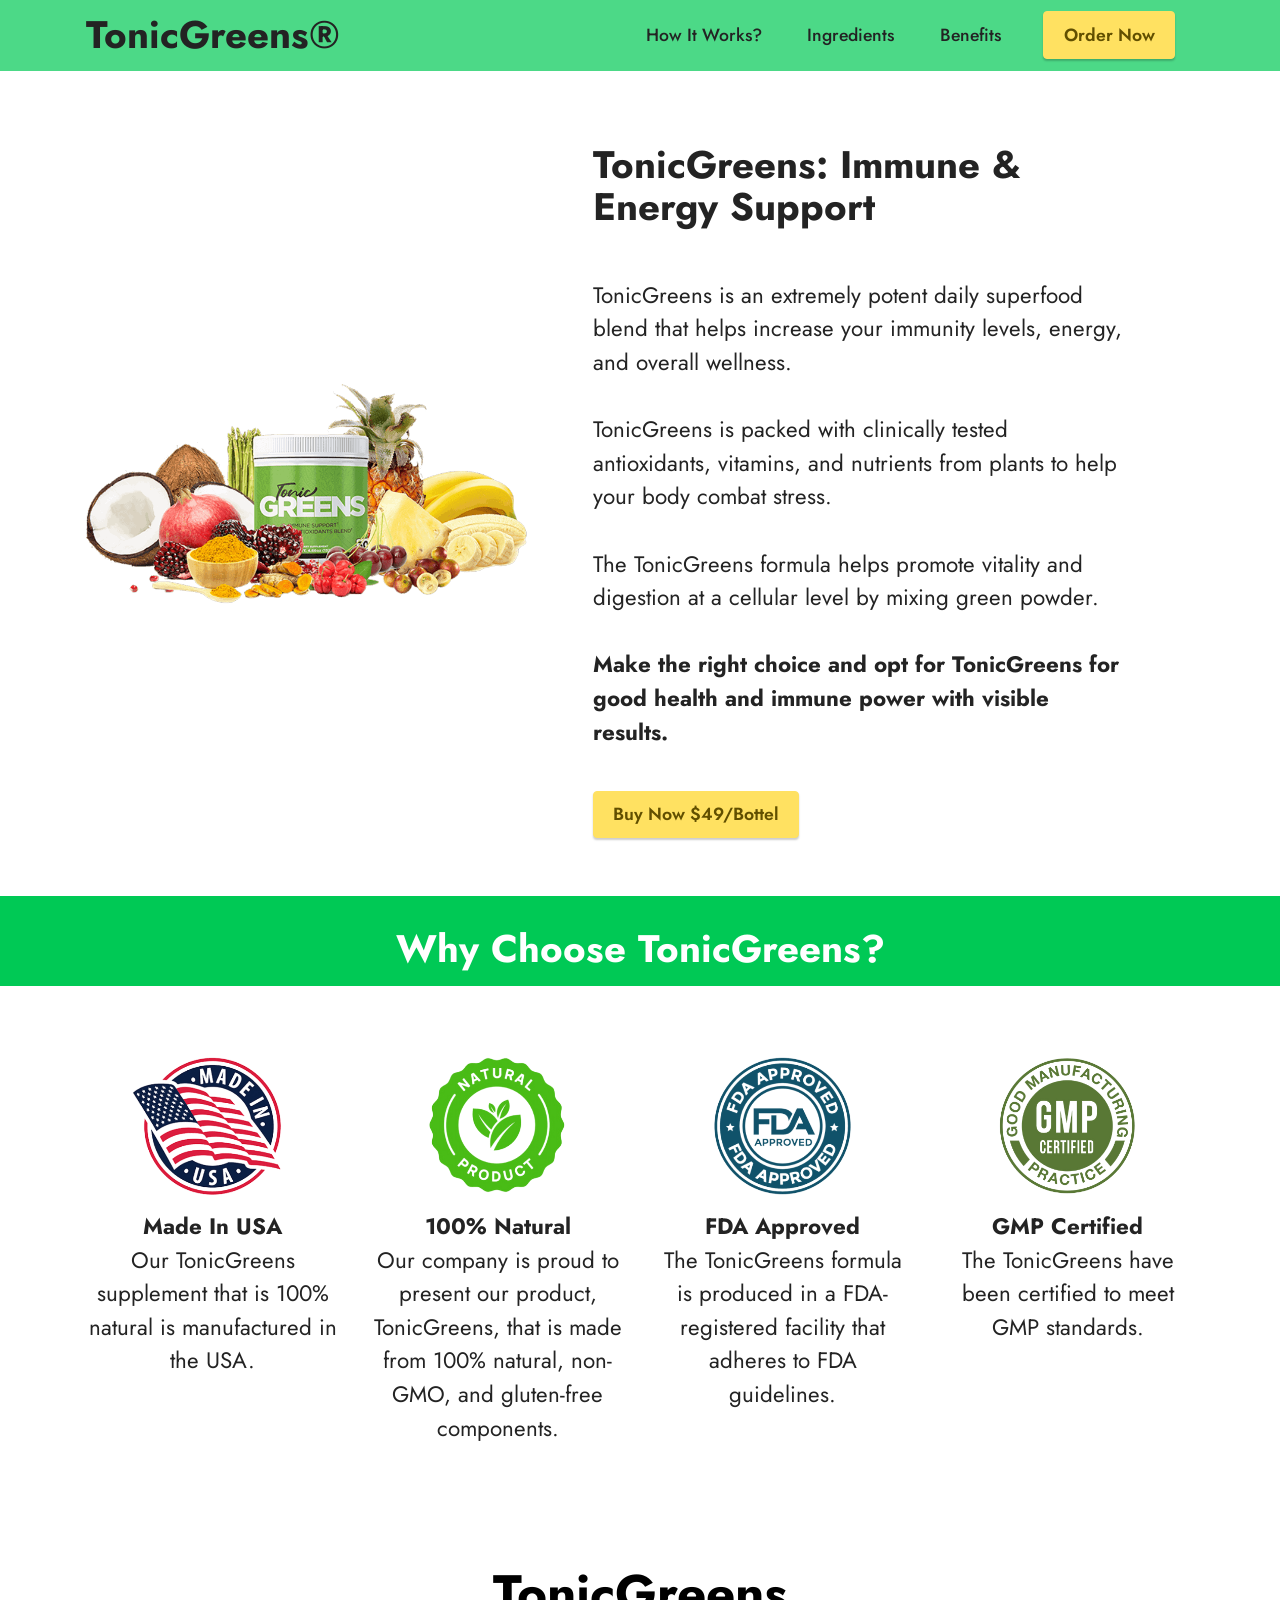
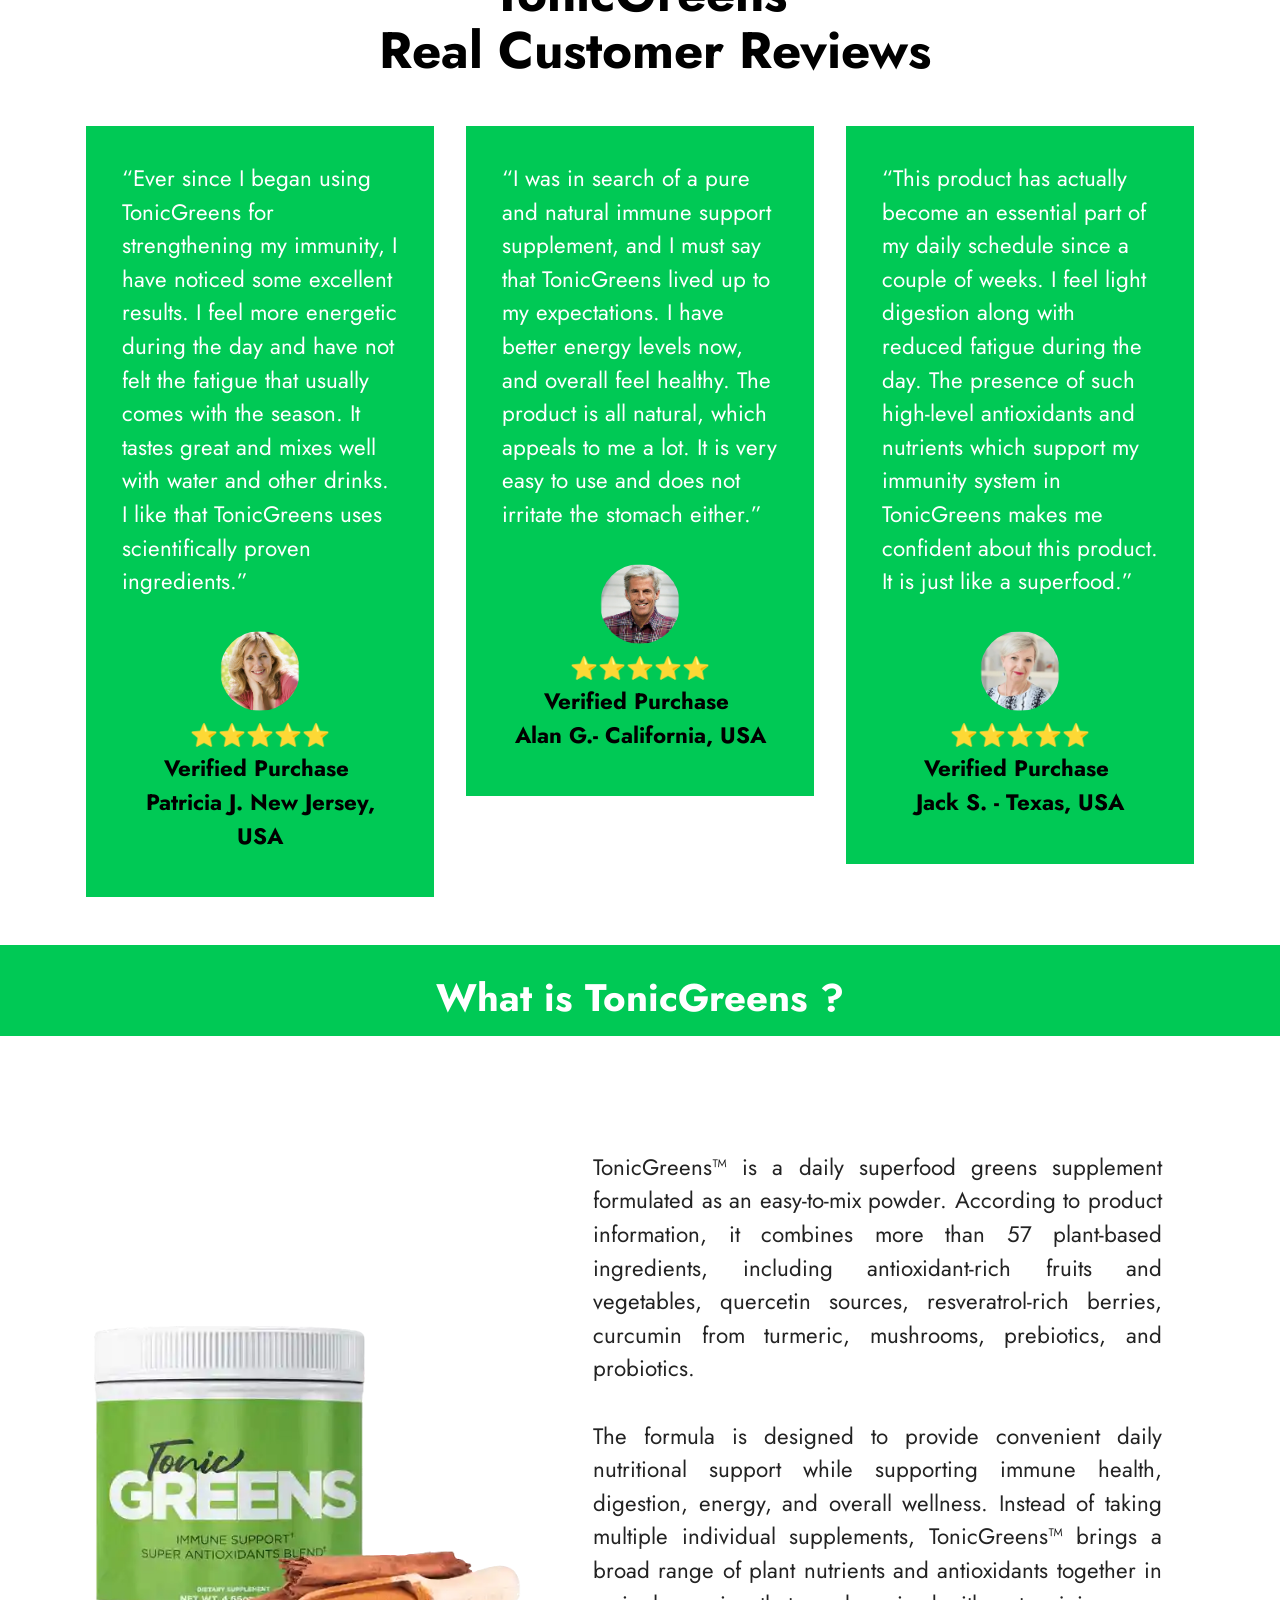
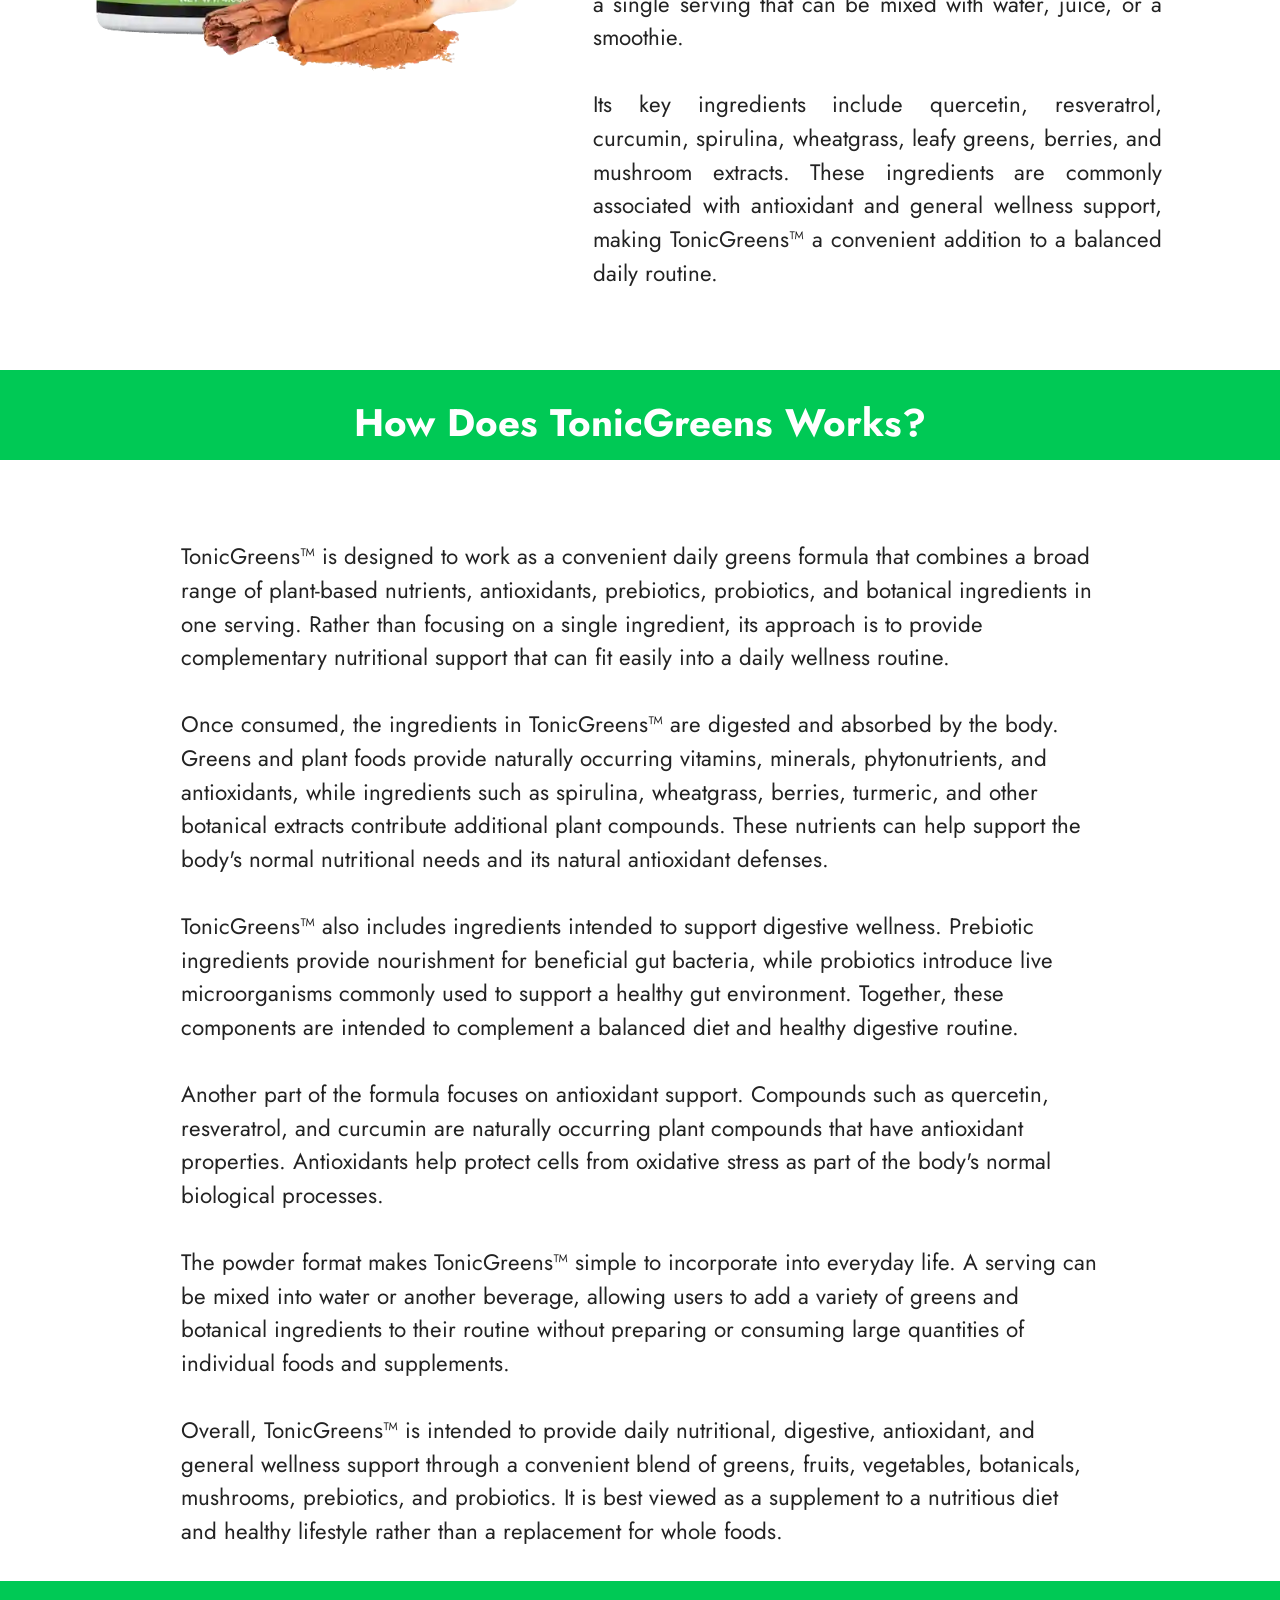
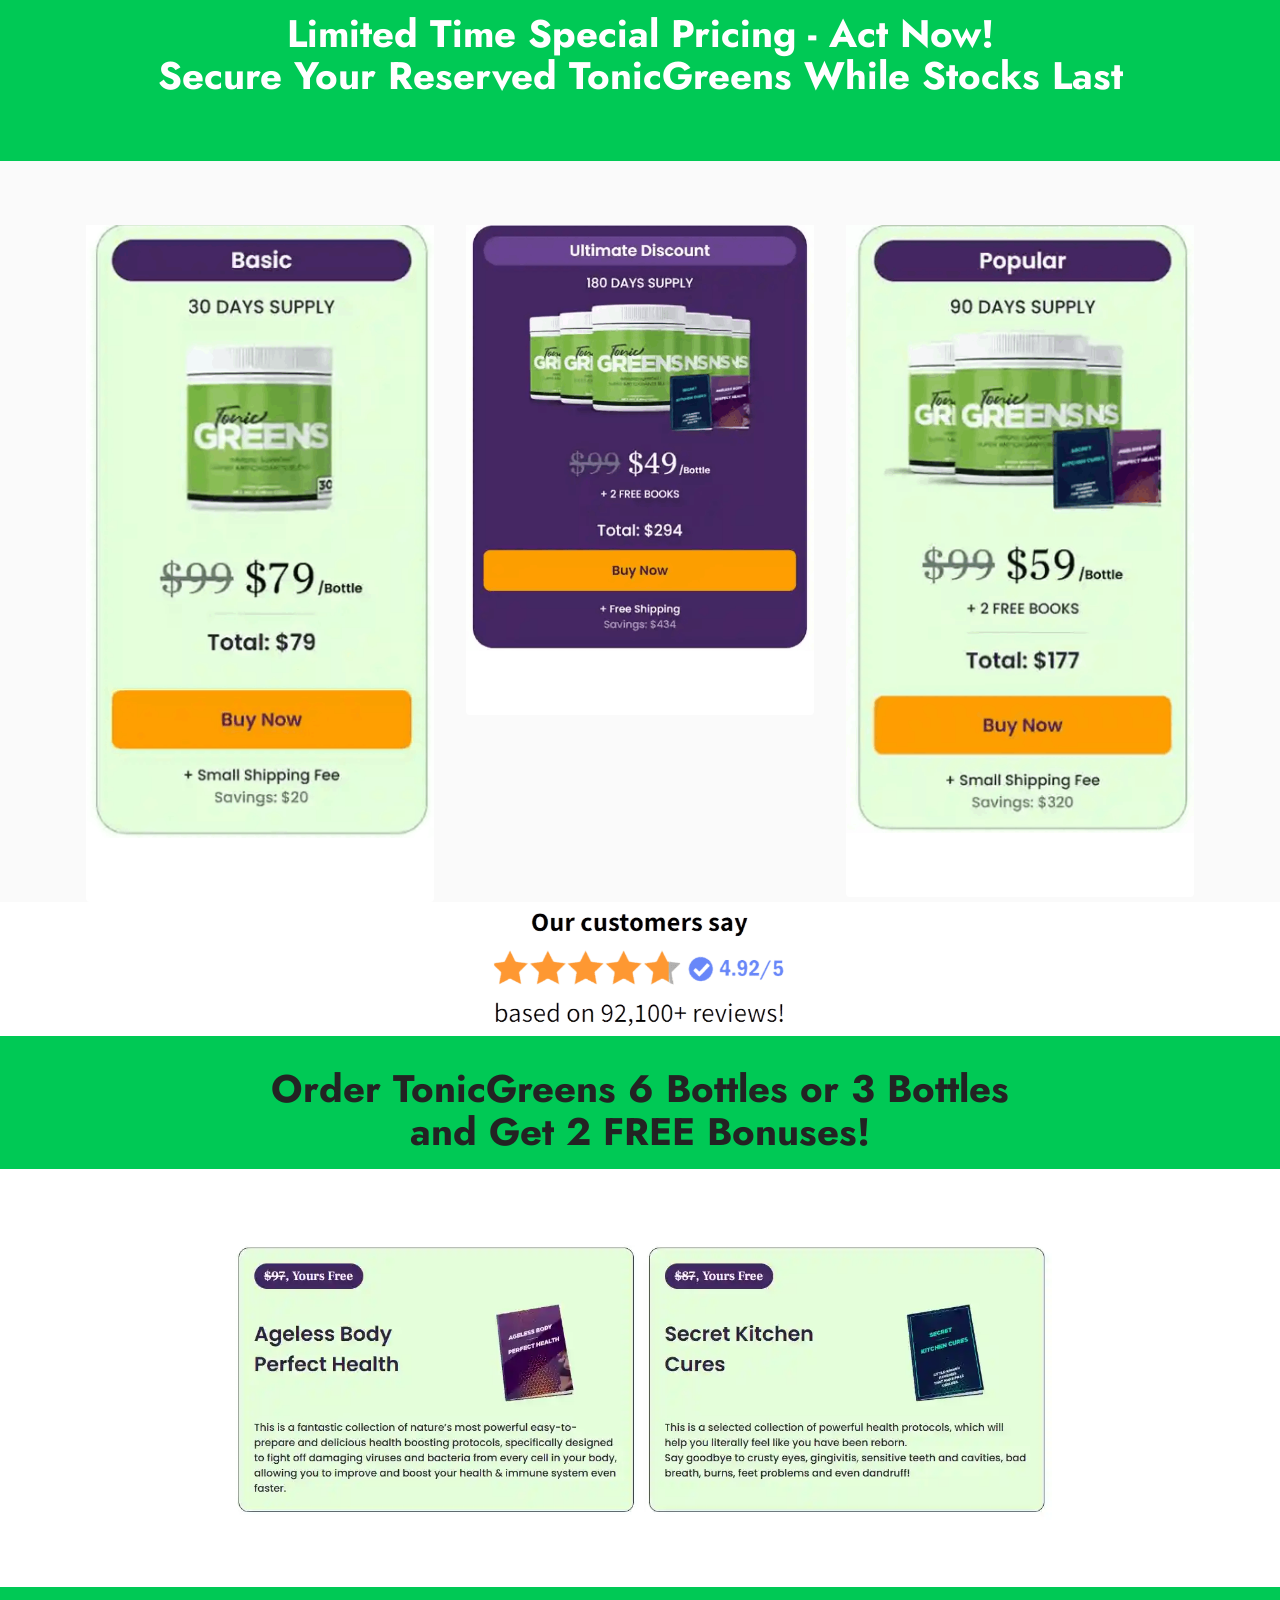
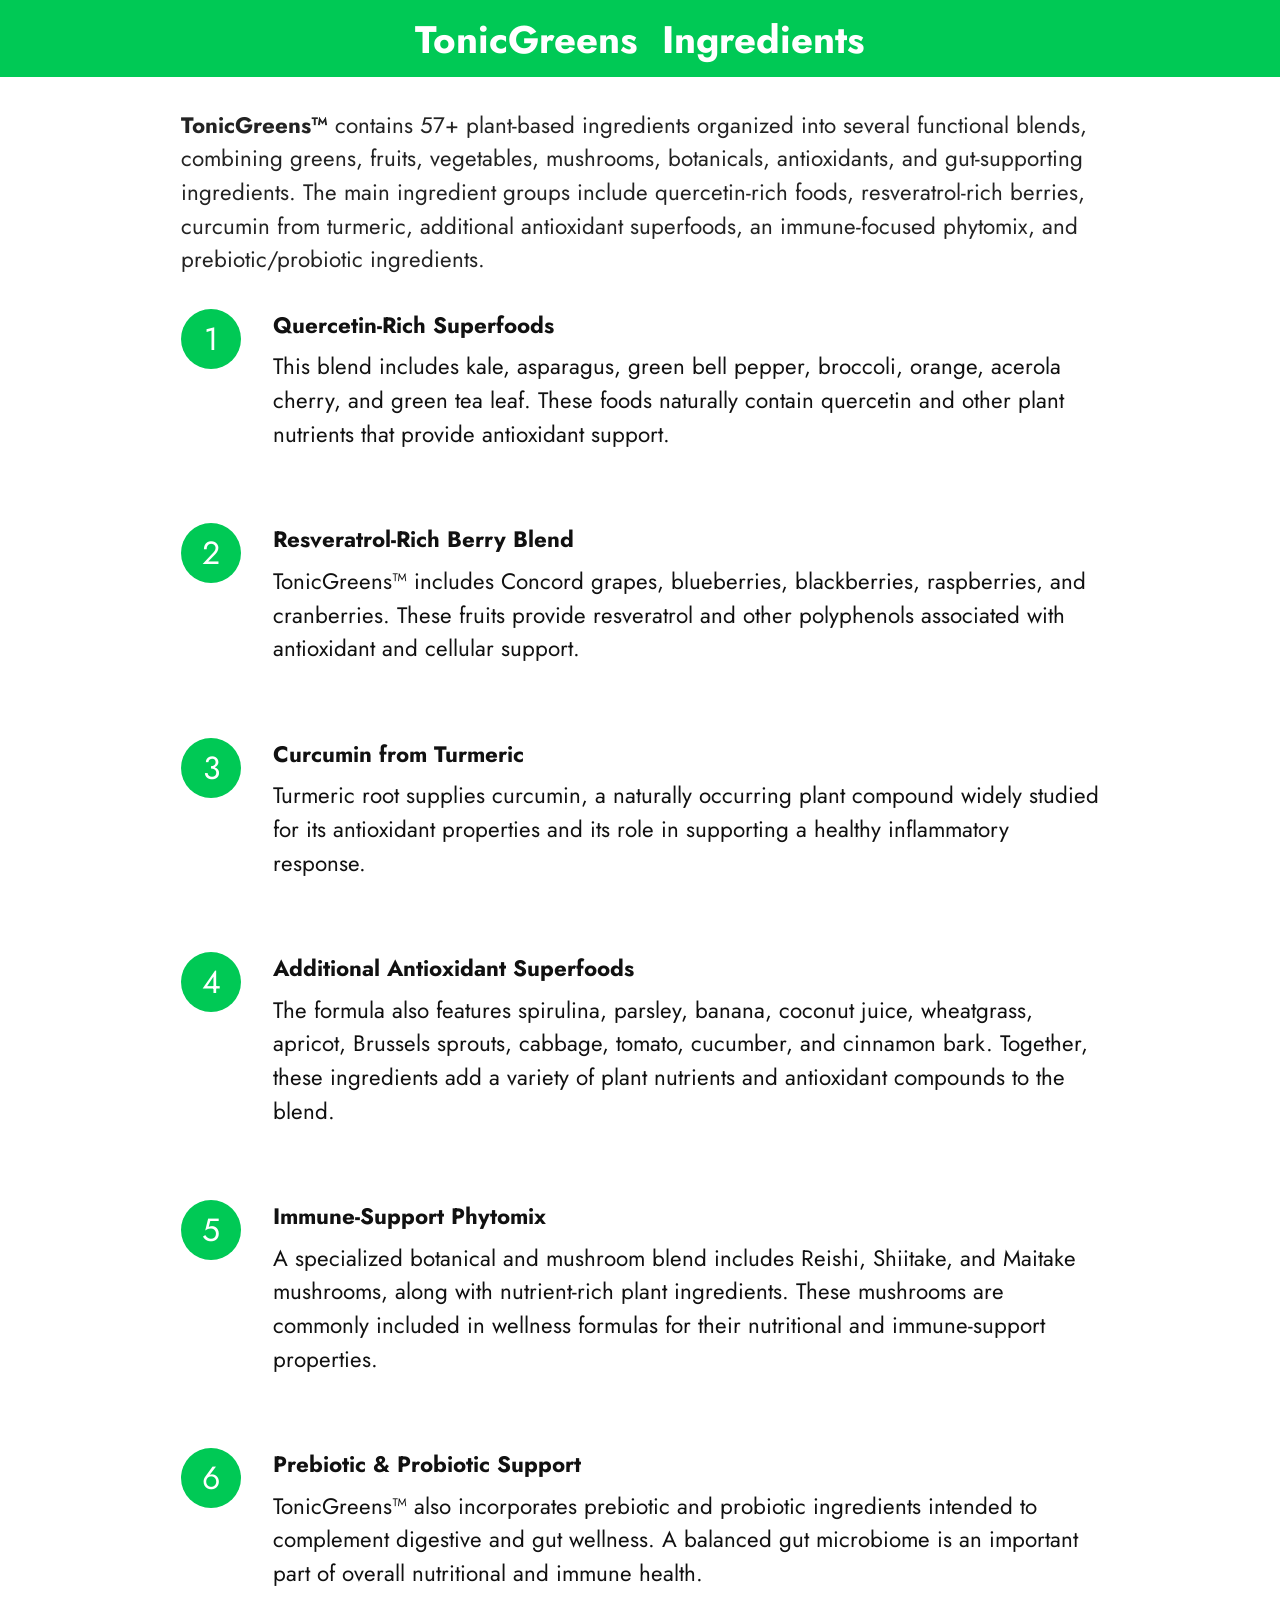
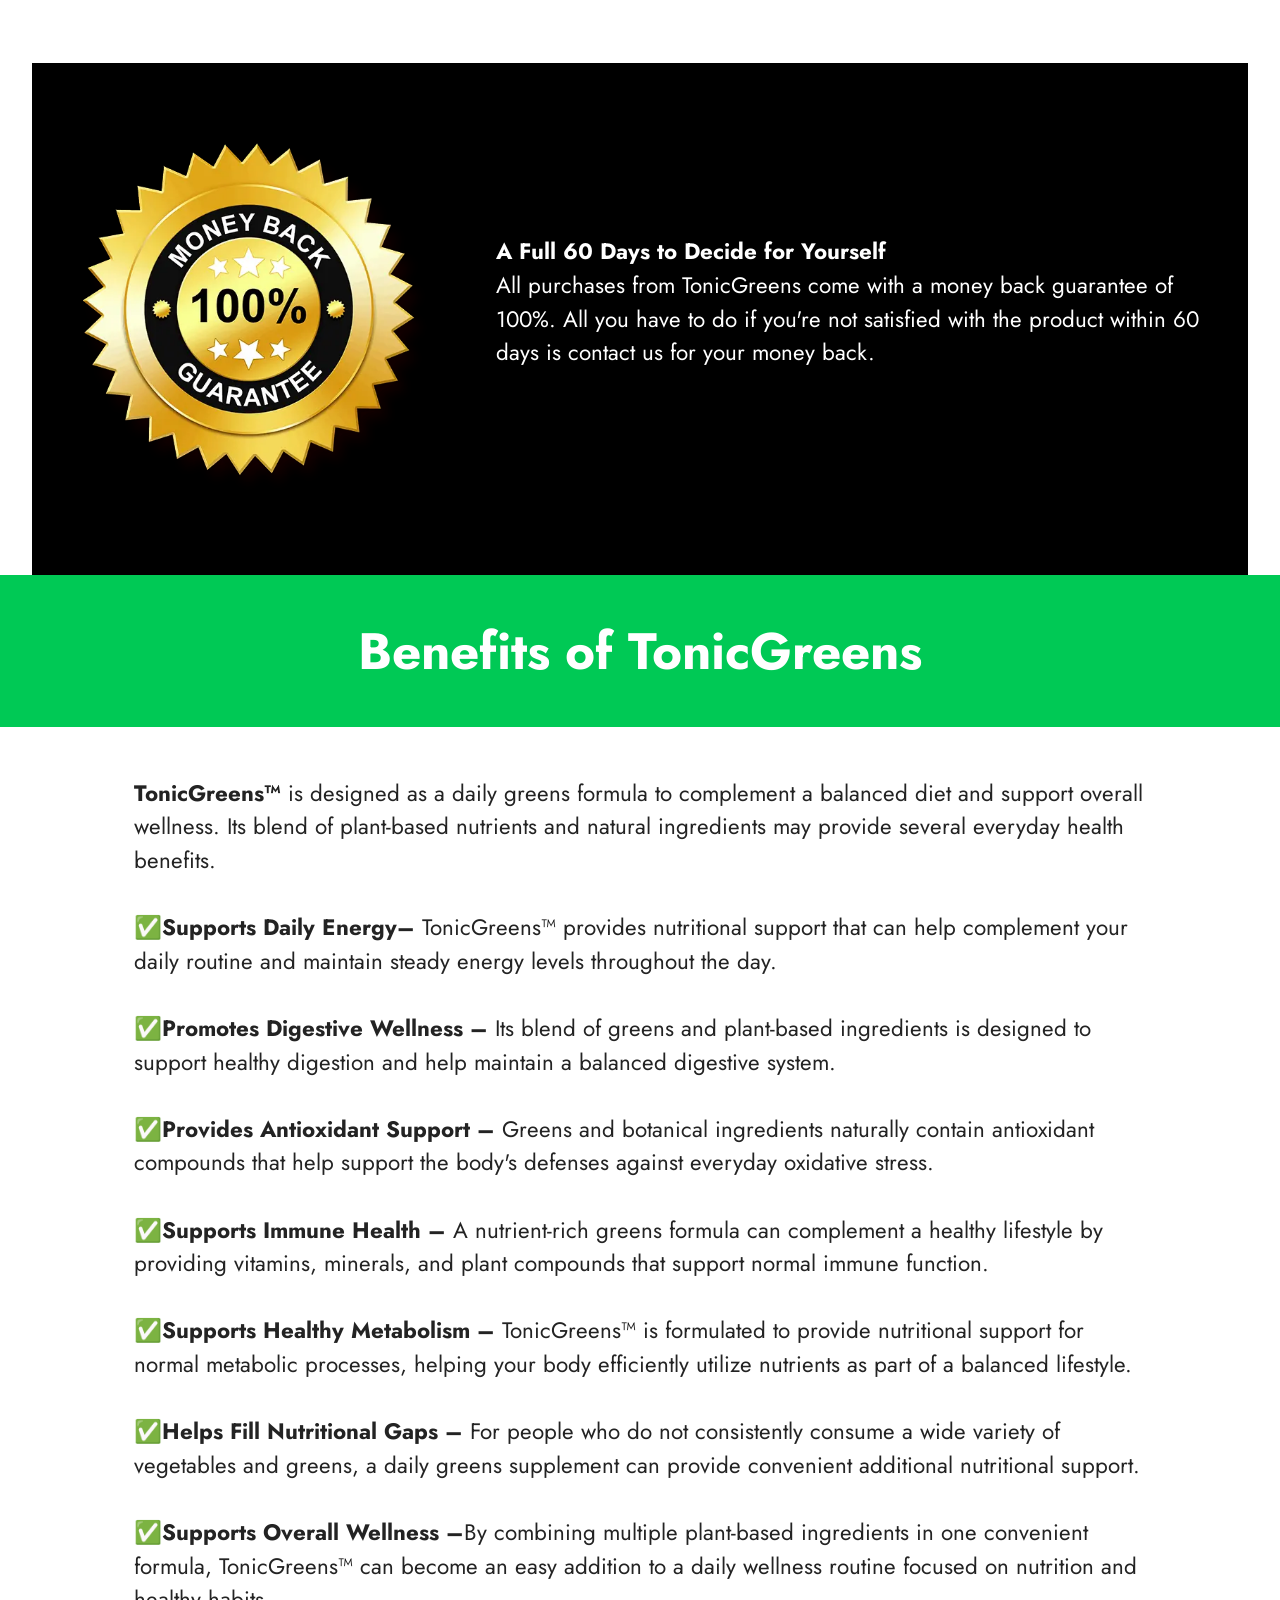
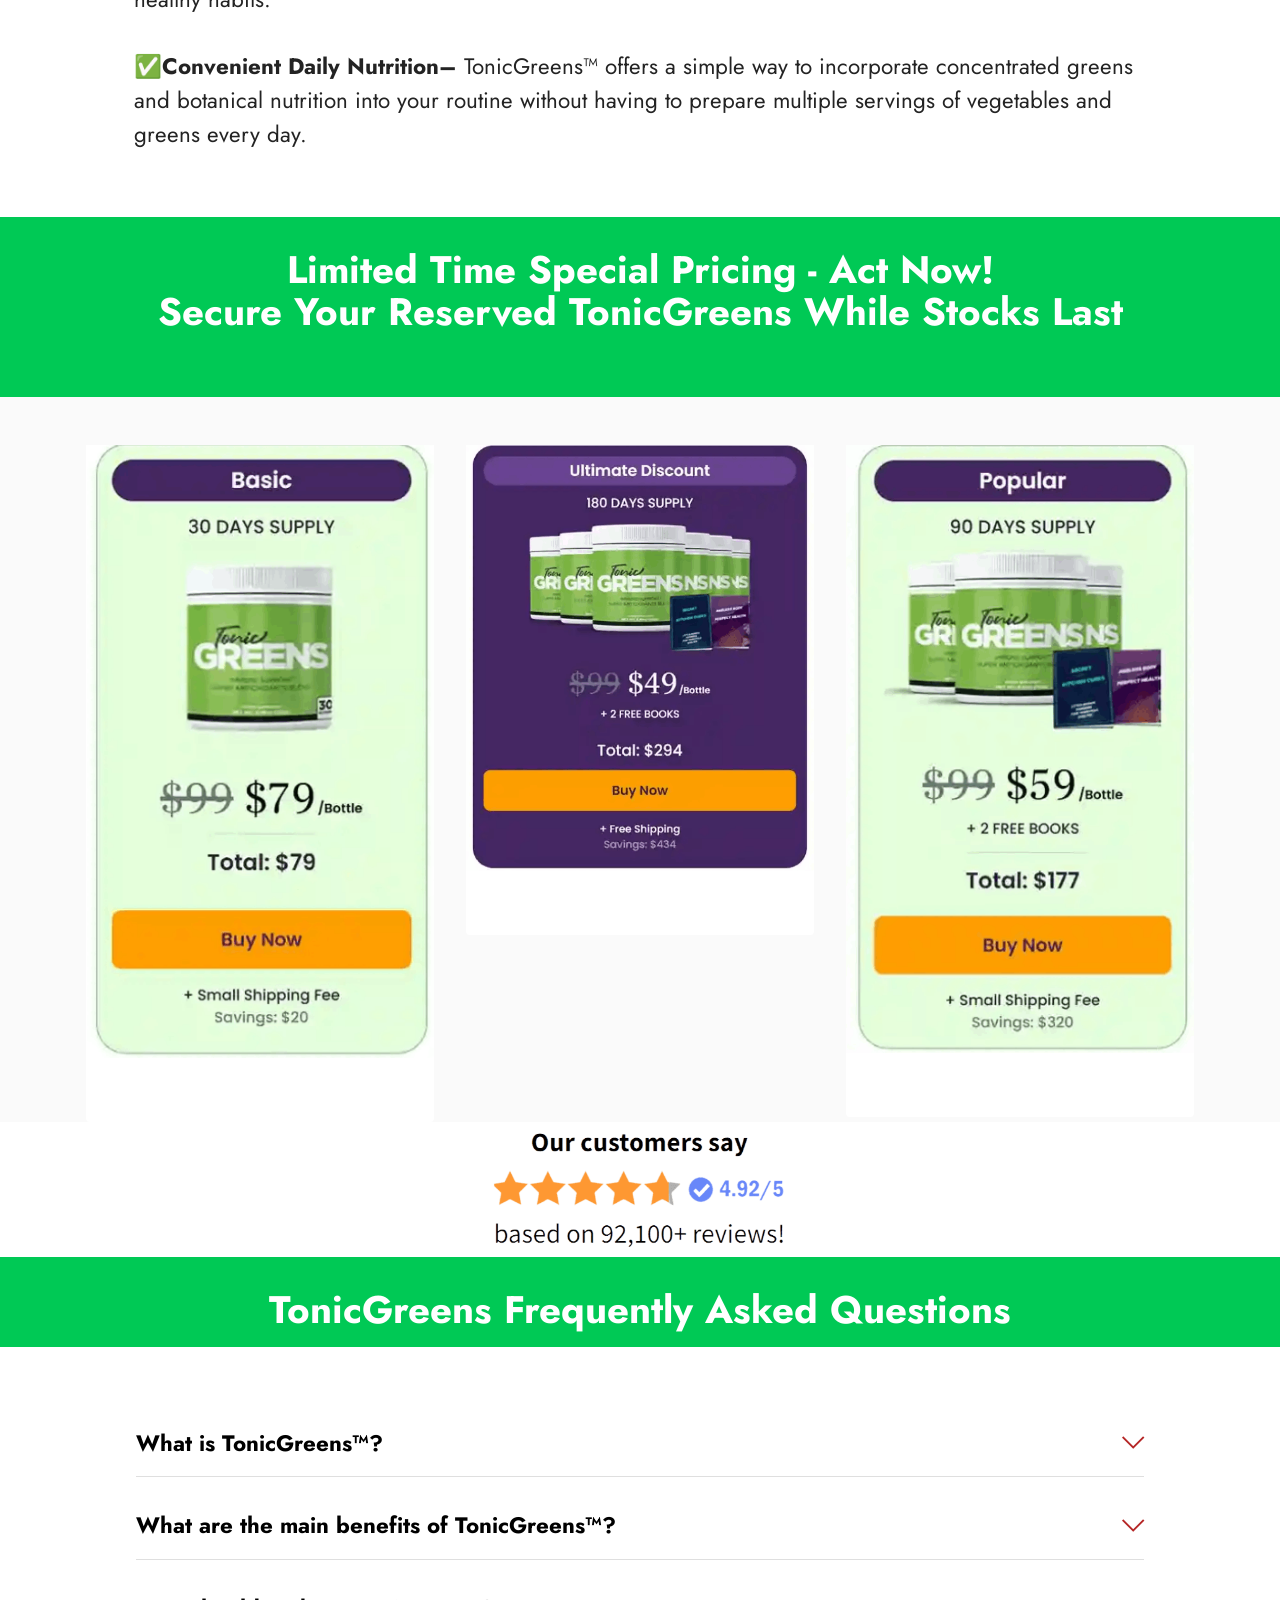
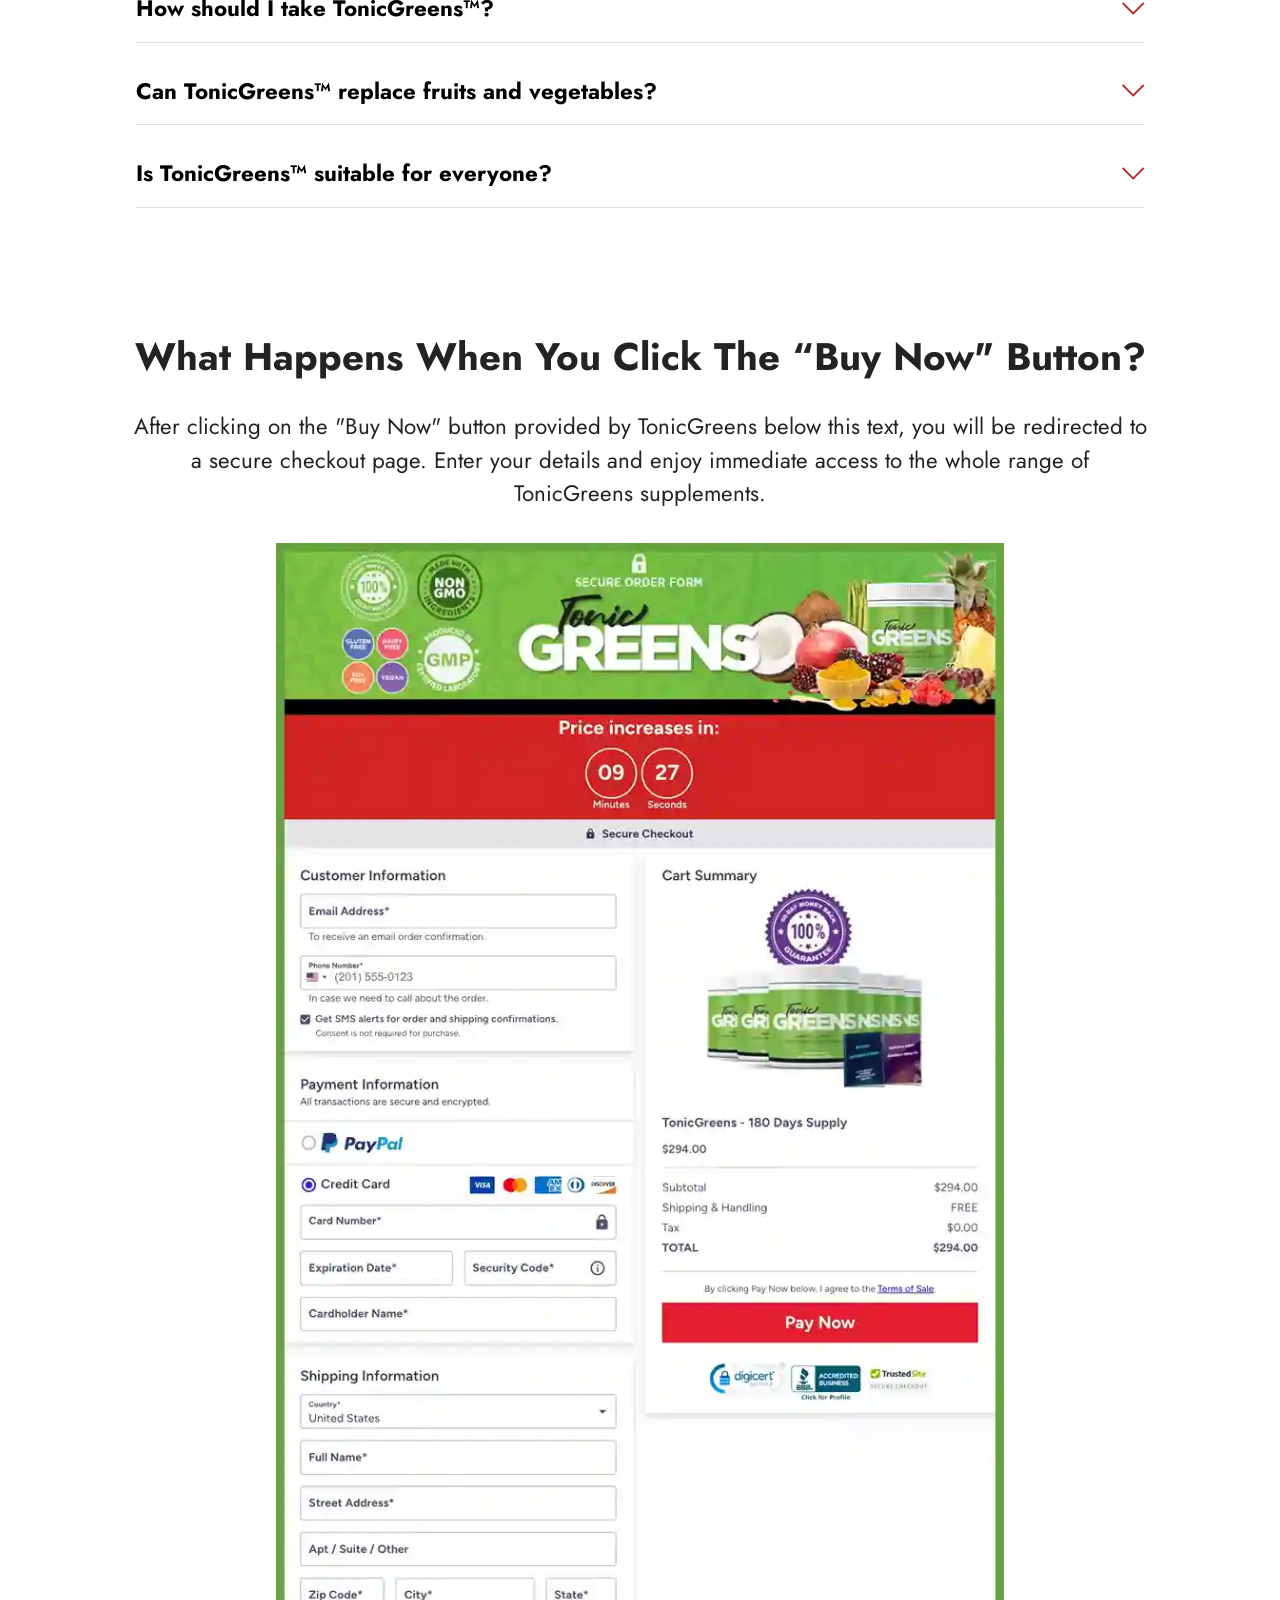
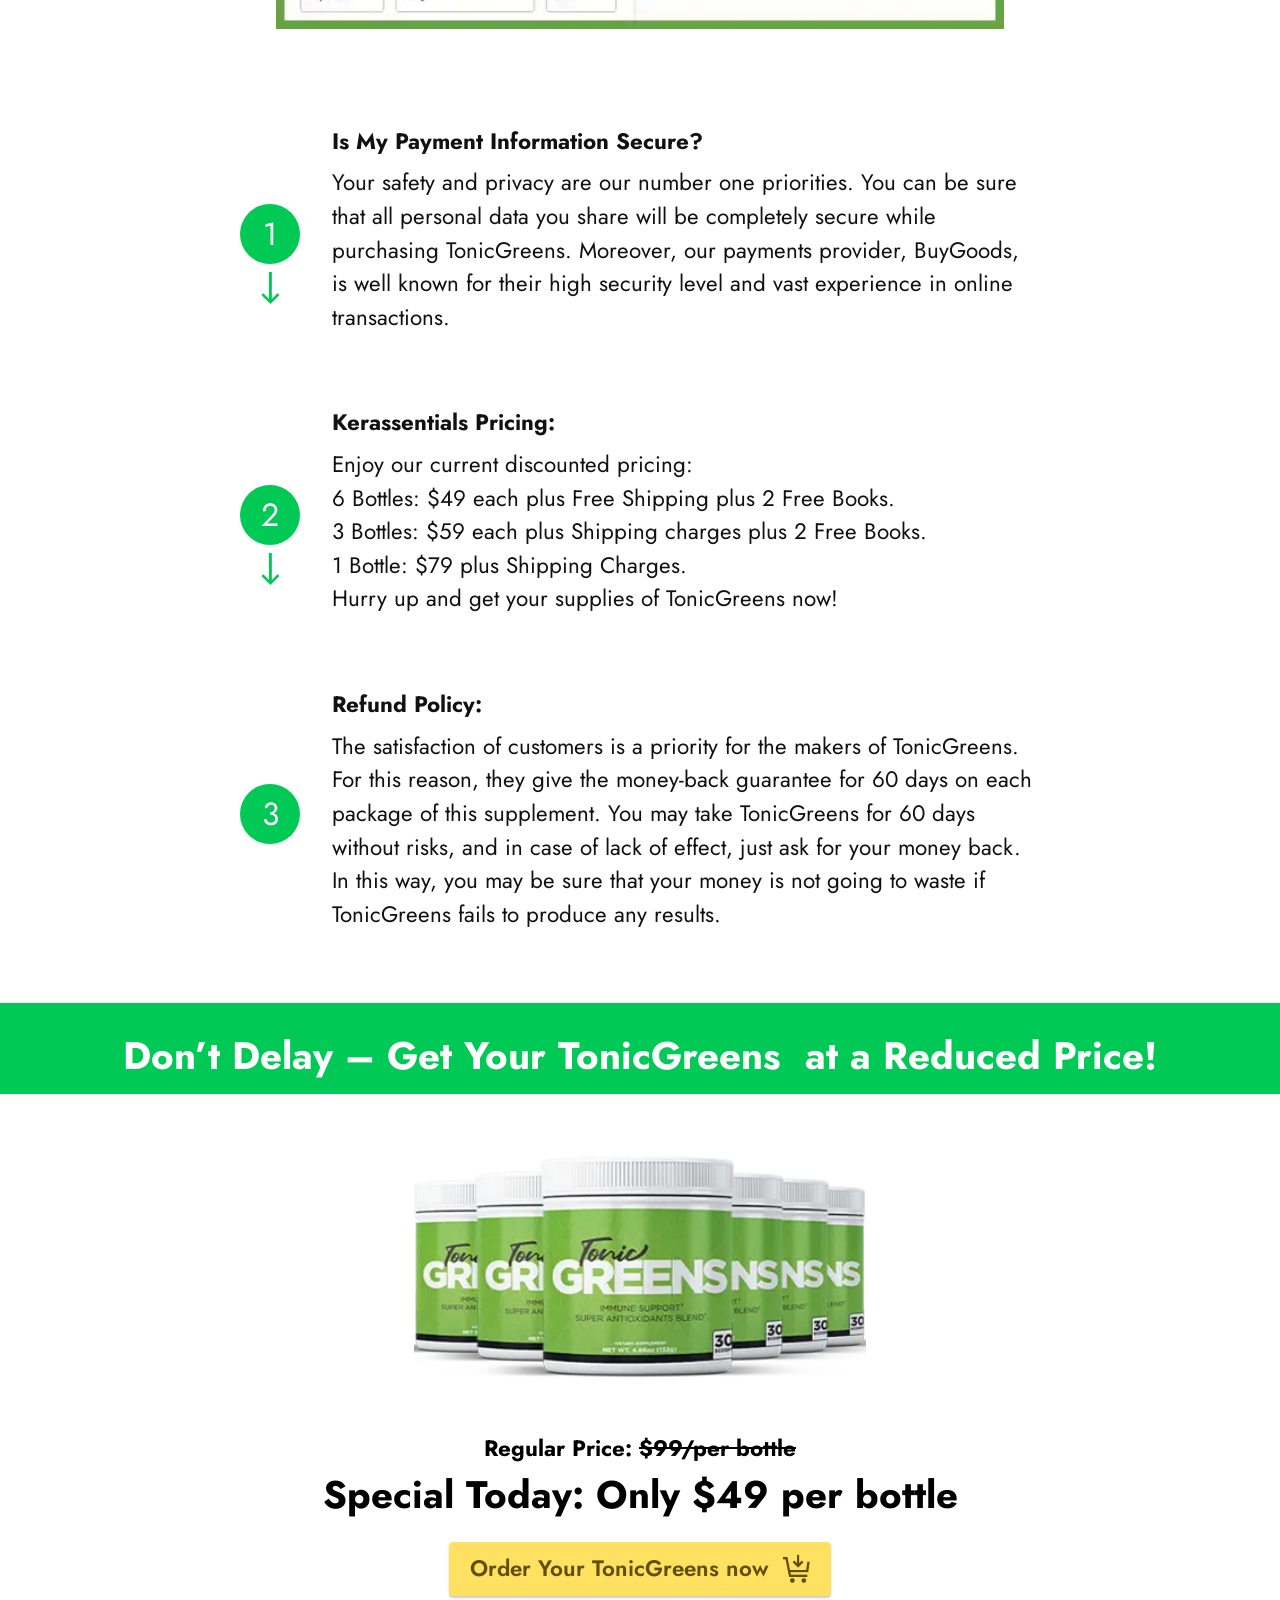
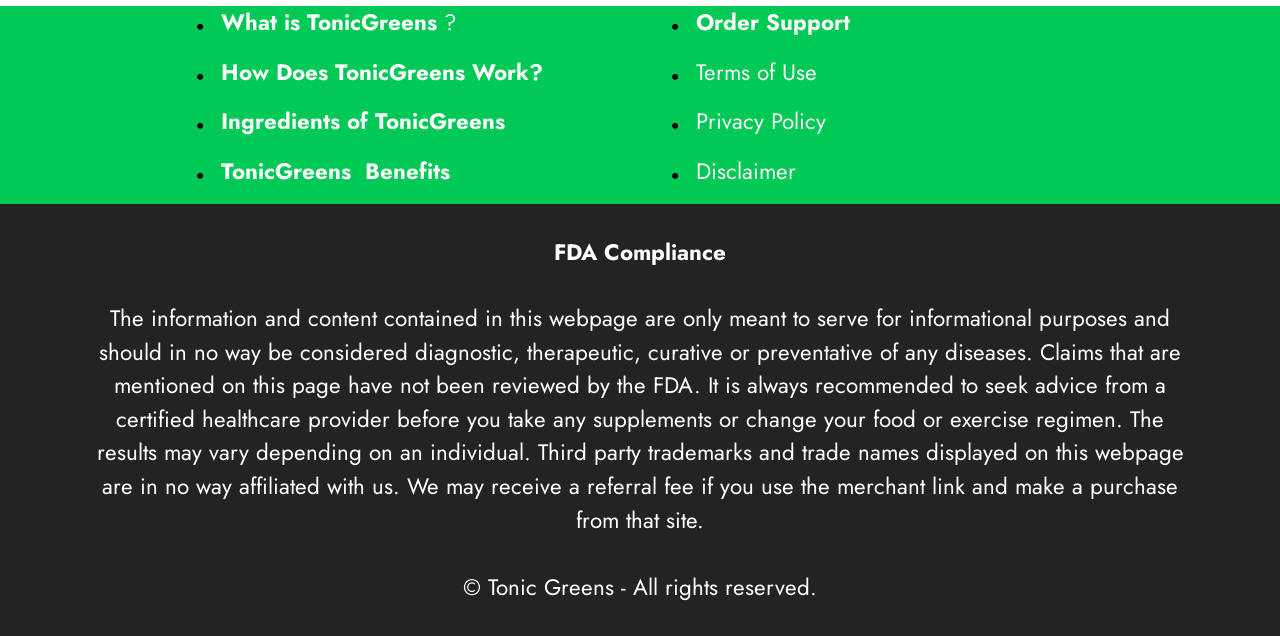
<file: index.html>
<!DOCTYPE html>
<html  lang="en">
<head>
  <!-- Site made with Mobirise Website Builder v6.1.12, https://mobirise.com -->
  <meta charset="UTF-8">
  <meta http-equiv="X-UA-Compatible" content="IE=edge">
  <meta name="generator" content="Mobirise v6.1.12, mobirise.com">
  <meta name="viewport" content="width=device-width, initial-scale=1, minimum-scale=1">
  <link rel="shortcut icon" href="assets/images/tonicgreens-buy-1.webp" type="image/x-icon">
  <meta name="description" content="TonicGreens™ is a daily greens formula designed to support overall wellness with a convenient blend of nutrient-rich greens, botanicals, and plant-based ingredients. Add it to your routine for everyday nutritional support, vitality, and balanced wellness.">
  
  
  <title>TonicGreens™ – Complete Daily Nutrition & Wellness Support</title>
  <link rel="stylesheet" href="assets/web/assets/mobirise-icons2/mobirise2.css">
  <link rel="stylesheet" href="assets/web/assets/mobirise-icons/mobirise-icons.css">
  <link rel="stylesheet" href="assets/bootstrap/css/bootstrap.min.css">
  <link rel="stylesheet" href="assets/dropdown/css/style.css">
  <link rel="stylesheet" href="assets/socicon/css/styles.css">
  <link rel="stylesheet" href="assets/theme/css/style.css">
  <link rel="preload" href="https://fonts.googleapis.com/css?family=Jost:100,200,300,400,500,600,700,800,900,100i,200i,300i,400i,500i,600i,700i,800i,900i&display=swap" as="style" onload="this.onload=null;this.rel='stylesheet'">
  <noscript><link rel="stylesheet" href="https://fonts.googleapis.com/css?family=Jost:100,200,300,400,500,600,700,800,900,100i,200i,300i,400i,500i,600i,700i,800i,900i&display=swap"></noscript>
  <link rel="preload" as="style" href="assets/mobirise/css/mbr-additional.css?v=0vJFFz"><link rel="stylesheet" href="assets/mobirise/css/mbr-additional.css?v=0vJFFz" type="text/css">
<meta name="msvalidate.01" content="E1C683F4EFB1ADD5ABCEF03F91AA41EB" />
	<meta name="google-site-verification" content="4bTPPsSgGg9mrN9ppGhdz5BRyaK9BWV9diWJw_Lr8Sk" />
  
  
  
</head>
<body>
  
  <section data-bs-version="5.1" class="menu menu2 cid-tB0YZQqaCG" once="menu" id="menu2-0">
    
    <nav class="navbar navbar-dropdown navbar-expand-lg">
        <div class="container">
            <div class="navbar-brand">
                
                <span class="navbar-caption-wrap"><a class="navbar-caption text-black text-primary display-2" href="https://mwebzuno.com/7143/8543/83/?">TonicGreens®<br></a></span>
            </div>
            <button class="navbar-toggler" type="button" data-toggle="collapse" data-bs-toggle="collapse" data-target="#navbarSupportedContent" data-bs-target="#navbarSupportedContent" aria-controls="navbarNavAltMarkup" aria-expanded="false" aria-label="Toggle navigation">
                <div class="hamburger">
                    <span></span>
                    <span></span>
                    <span></span>
                    <span></span>
                </div>
            </button>
            <div class="collapse navbar-collapse" id="navbarSupportedContent">
                <ul class="navbar-nav nav-dropdown" data-app-modern-menu="true"><li class="nav-item"><a class="nav-link link text-black display-4" href="index.html#header3-1m">How It Works?</a></li>
                    <li class="nav-item"><a class="nav-link link text-black display-4" href="index.html#features20-x">
                            Ingredients</a></li>
                    <li class="nav-item"><a class="nav-link link text-black display-4" href="index.html#header3-1n">Benefits</a>
                    </li></ul>
                
                <div class="navbar-buttons mbr-section-btn"><a class="btn btn-warning display-4" href="https://mwebzuno.com/7143/8543/83/?">Order Now</a></div>
            </div>
        </div>
    </nav>
</section>

<section data-bs-version="5.1" class="header3 cid-tB10ubWVri" id="header3-1">

    

    
    

    <div class="align-center container">
        <div class="row justify-content-center">
            <div class="col-12 col-lg-9">
                
                
                
                
            </div>
        </div>
    </div>
</section>

<section data-bs-version="5.1" class="features7 cid-vsFuxaL0VE" id="features7-2c">
    <!---->
    

    
    
    <div class="container">
        <div class="card-wrapper">
            <div class="row align-items-center">
                <div class="col-12 col-lg-5">
                    <div class="image-wrapper">
                        <a href="https://mwebzuno.com/7143/8543/83/?"><img src="assets/images/1-bottle-745x407.png" alt="TonicGreens"></a>
                    </div>
                </div>
                <div class="col-12 col-lg">
                    <div class="text-box">
                        <h5 class="mbr-title mbr-fonts-style display-2"><div><strong>TonicGreens: Immune &amp; Energy Support</strong></div><div><strong><br></strong></div></h5>
                        <p class="mbr-text mbr-fonts-style display-7">TonicGreens is an extremely potent daily superfood blend that helps increase your immunity levels, energy, and overall wellness.<br><br>TonicGreens is packed with clinically tested antioxidants, vitamins, and nutrients from plants to help your body combat stress.<br><br>The TonicGreens formula helps promote vitality and digestion at a cellular level by mixing green powder.<br><br><strong>Make the right choice and opt for TonicGreens for good health and immune power with visible results.</strong><br></p>
                        
                        <div class="mbr-section-btn pt-3"><a href="https://mwebzuno.com/7143/8543/83/?" class="btn btn-warning display-4">Buy Now $49/Bottel</a></div>
                    </div>
                </div>
            </div>
        </div>
    </div>
</section>

<section data-bs-version="5.1" class="header3 cid-vszOKZhpDv" id="header3-27">

    

    
    

    <div class="align-center container">
        <div class="row justify-content-center">
            <div class="col-12 col-lg-12">
                
                <h2 class="mbr-section-subtitle mbr-fonts-style mb-3 display-2"><strong>Why Choose TonicGreens</strong><strong style="font-size: 2.4rem;">?</strong></h2>
                
                
            </div>
        </div>
    </div>
</section>

<section data-bs-version="5.1" class="gallery5 mbr-gallery cid-vszOlzmzra" id="gallery5-26">
    

    
    

    <div class="container">
        
        <div class="row mbr-gallery mt-4">
            <div class="col-12 col-md-6 col-lg-3 item gallery-image active">
                <div class="item-wrapper" data-toggle="modal" data-bs-toggle="modal" data-target="#vxnplfuVy3-modal" data-bs-target="#vxnplfuVy3-modal">
                    <img class="w-100" src="assets/images/made-in-usa-500x300.png" alt="Made In USA" data-slide-to="0" data-bs-slide-to="0" data-target="#lb-vxnplfuVy3" data-bs-target="#lb-vxnplfuVy3">
                    <div class="icon-wrapper">
                        <span class="mobi-mbri mobi-mbri-search mbr-iconfont mbr-iconfont-btn"></span>
                    </div>
                </div>
                <h1 class="mbr-item-subtitle mbr-fonts-style align-center mb-2 mt-2 display-7"><div><strong>Made In USA</strong></div><div>Our TonicGreens supplement that is 100% natural is manufactured in the USA.</div><div>
</div></h1>
            </div>
            <div class="col-12 col-md-6 col-lg-3 item gallery-image">
                <div class="item-wrapper" data-toggle="modal" data-bs-toggle="modal" data-target="#vxnplfuVy3-modal" data-bs-target="#vxnplfuVy3-modal">
                    <img class="w-100" src="assets/images/natural-product-500x300.png" alt="100% Natural" data-slide-to="1" data-bs-slide-to="1" data-target="#lb-vxnplfuVy3" data-bs-target="#lb-vxnplfuVy3">
                    <div class="icon-wrapper">
                        <span class="mobi-mbri mobi-mbri-search mbr-iconfont mbr-iconfont-btn"></span>
                    </div>
                </div>
                <h1 class="mbr-item-subtitle mbr-fonts-style align-center mb-2 mt-2 display-7"><div><span style="font-size: 1.4rem;"><strong>100% Natural</strong></span></div><div>Our company is proud to present our product, TonicGreens, that is made from 100% natural, non-GMO, and gluten-free components.</div></h1>
            </div>
            
            <div class="col-12 col-md-6 col-lg-3 item gallery-image">
                <div class="item-wrapper" data-toggle="modal" data-bs-toggle="modal" data-target="#vxnplfuVy3-modal" data-bs-target="#vxnplfuVy3-modal">
                    <img class="w-100" src="assets/images/fda-approved-500x300.png" alt="FDA Approved" data-slide-to="2" data-bs-slide-to="2" data-target="#lb-vxnplfuVy3" data-bs-target="#lb-vxnplfuVy3">
                    <div class="icon-wrapper">
                        <span class="mobi-mbri mobi-mbri-search mbr-iconfont mbr-iconfont-btn"></span>
                    </div>
                </div>
                <h1 class="mbr-item-subtitle mbr-fonts-style align-center mb-2 mt-2 display-7"><div><strong>FDA Approved</strong></div><div>The TonicGreens formula is produced in a FDA-registered facility that adheres to FDA guidelines.</div></h1>
            </div><div class="col-12 col-md-6 col-lg-3 item gallery-image">
                <div class="item-wrapper" data-toggle="modal" data-bs-toggle="modal" data-target="#vxnplfuVy3-modal" data-bs-target="#vxnplfuVy3-modal">
                    <img class="w-100" src="assets/images/gmp-certified-500x300.png" alt="GMP Certified" data-slide-to="3" data-bs-slide-to="3" data-target="#lb-vxnplfuVy3" data-bs-target="#lb-vxnplfuVy3">
                    <div class="icon-wrapper">
                        <span class="mobi-mbri mobi-mbri-search mbr-iconfont mbr-iconfont-btn"></span>
                    </div>
                </div>
                <h1 class="mbr-item-subtitle mbr-fonts-style align-center mb-2 mt-2 display-7"><div><strong>GMP Certified</strong></div><div>The TonicGreens have been certified to meet GMP standards.</div><div>
</div></h1>
            </div>
        </div>

        <div class="modal mbr-slider" tabindex="-1" role="dialog" aria-hidden="true" id="vxnplfuVy3-modal">
            <div class="modal-dialog" role="document">
                <div class="modal-content">
                    <div class="modal-body">
                        <div class="carousel slide" id="lb-vxnplfuVy3" data-interval="5000" data-bs-interval="5000">
                            <div class="carousel-inner">
                                <div class="carousel-item active">
                                    <img class="d-block w-100" src="assets/images/made-in-usa-500x300.png" alt="Mobirise Website Builder">
                                </div>
                                <div class="carousel-item">
                                    <img class="d-block w-100" src="assets/images/natural-product-500x300.png" alt="Mobirise Website Builder">
                                </div>
                                
                                <div class="carousel-item">
                                    <img class="d-block w-100" src="assets/images/fda-approved-500x300.png" alt="Mobirise Website Builder">
                                </div><div class="carousel-item">
                                    <img class="d-block w-100" src="assets/images/gmp-certified-500x300.png" alt="Mobirise Website Builder">
                                </div>
                            </div>
                            <ol class="carousel-indicators">
                                <li data-slide-to="0" data-bs-slide-to="0" class="active" data-target="#lb-vxnplfuVy3" data-bs-target="#lb-vxnplfuVy3"></li>
                                <li data-slide-to="1" data-bs-slide-to="1" data-target="#lb-vxnplfuVy3" data-bs-target="#lb-vxnplfuVy3"></li>
                                <li data-slide-to="2" data-bs-slide-to="2" data-target="#lb-vxnplfuVy3" data-bs-target="#lb-vxnplfuVy3"></li>
                                <li data-slide-to="3" data-bs-slide-to="3" data-target="#lb-vxnplfuVy3" data-bs-target="#lb-vxnplfuVy3"></li>
                            </ol>
                            <a role="button" href="" class="close" data-dismiss="modal" data-bs-dismiss="modal" aria-label="Close">
                            </a>
                            <a class="carousel-control-prev carousel-control" role="button" data-slide="prev" data-bs-slide="prev" href="#lb-vxnplfuVy3">
                                <span class="mobi-mbri mobi-mbri-arrow-prev" aria-hidden="true"></span>
                                <span class="sr-only visually-hidden">Previous</span>
                            </a>
                            <a class="carousel-control-next carousel-control" role="button" data-slide="next" data-bs-slide="next" href="#lb-vxnplfuVy3">
                                <span class="mobi-mbri mobi-mbri-arrow-next" aria-hidden="true"></span>
                                <span class="sr-only visually-hidden">Next</span>
                            </a>
                        </div>
                    </div>
                </div>
            </div>
        </div>
    </div>
</section>

<section data-bs-version="5.1" class="people04 cid-vwJ9Uq9fAi" id="people04-2h">
	
	
	<div class="container">
		<div class="row mb-5 justify-content-center">
			<div class="col-12 mb-0 content-head">
				<h3 class="mbr-section-title mbr-fonts-style align-center mb-0 display-1"><strong>TonicGreens</strong><br><div><div><strong style="font-size: 3.2rem;">&nbsp; Real Customer Reviews</strong><br></div></div></h3>
				
			</div>
		</div>
		<div class="row mbr-masonry" data-masonry="{&quot;percentPosition&quot;: true }">
			
			<div class="item features-without-image col-12 col-md-6 col-lg-4 active">
				<div class="item-wrapper">
					<div class="card-box align-left">
						<p class="card-text mbr-fonts-style display-7">“Ever since I began using TonicGreens for strengthening my immunity, I have noticed some excellent results. I feel more energetic during the day and have not felt the fatigue that usually comes with the season. It tastes great and mixes well with water and other drinks. I like that TonicGreens uses scientifically proven ingredients.”<br>
						</p>
						<div class="img-wrapper mt-4 mb-2">
							<img src="assets/images/tonicgreens-review-1.webp" data-slide-to="1" data-bs-slide-to="1" alt="Patricia J. New Jersey, USA">
						</div>
						<h5 class="card-title mbr-fonts-style display-7"><strong>⭐⭐⭐⭐⭐</strong><br><strong>Verified Purchase&nbsp;</strong><br><strong>Patricia J. New Jersey, USA</strong></h5>
					</div>
				</div>
			</div>
			
			
			<div class="item features-without-image col-12 col-md-6 col-lg-4">
				<div class="item-wrapper">
					<div class="card-box align-left">
						<p class="card-text mbr-fonts-style display-7">
							“I was in search of a pure and natural immune support supplement, and I must say that TonicGreens lived up to my expectations. I have better energy levels now, and overall feel healthy. The product is all natural, which appeals to me a lot. It is very easy to use and does not irritate the stomach either.”<br>
						</p>
						<div class="img-wrapper mt-4 mb-2">
							<img src="assets/images/tonicgreens-review-2.webp" data-slide-to="1" data-bs-slide-to="1" alt="Alan G.- California, USA">
						</div>
						<h5 class="card-title mbr-fonts-style display-7"><strong>⭐⭐⭐⭐⭐</strong><br><strong>Verified Purchase&nbsp;</strong><br><strong>Alan G.- California, USA</strong></h5>
					</div>
				</div>
			</div><div class="item features-without-image col-12 col-md-6 col-lg-4">
				<div class="item-wrapper">
					<div class="card-box align-left">
						<p class="card-text mbr-fonts-style display-7">“This product has actually become an essential part of my daily schedule since a couple of weeks. I feel light digestion along with reduced fatigue during the day. The presence of such high-level antioxidants and nutrients which support my immunity system in TonicGreens makes me confident about this product. It is just like a superfood.”<br>
						</p>
						<div class="img-wrapper mt-4 mb-2">
							<img src="assets/images/tonicgreens-review-3.webp" data-slide-to="2" data-bs-slide-to="2" alt="Jack S. - Texas, USA">
						</div>
						<h5 class="card-title mbr-fonts-style display-7">
							<strong>⭐⭐⭐⭐⭐</strong><br><strong>Verified Purchase&nbsp;</strong><br><strong>
</strong>
						<div><strong>Jack S. - Texas, USA</strong></div><div><strong>
</strong></div></h5>
					</div>
				</div>
			</div>
			
		</div>
	</div>
</section>

<section data-bs-version="5.1" class="header3 cid-tB83YwBUMj" id="header3-1l">

    

    
    

    <div class="align-center container">
        <div class="row justify-content-center">
            <div class="col-12 col-lg-12">
                
                <h2 class="mbr-section-subtitle mbr-fonts-style mb-3 display-2"><strong>What is TonicGreens&nbsp;</strong><strong style="font-size: 2.4rem;">?</strong></h2>
                
                
            </div>
        </div>
    </div>
</section>

<section data-bs-version="5.1" class="header11 cid-tB1vWdJbT6" id="header11-a">

    

    
    

    <div class="container">
        <div class="row justify-content-center">
            <div class="col-12 col-md-5 image-wrapper">
                <a href="https://mwebzuno.com/7143/8543/83/?"><img class="w-100" src="assets/images/buy-tonicgreens.webp" alt="TonicGreens"></a>
            </div>
            <div class="col-12 col-md">
                <div class="text-wrapper text-center">
                    
                    <p class="mbr-text mbr-fonts-style display-7"><br><br>TonicGreens™ is a daily superfood greens supplement formulated as an easy-to-mix powder. According to product information, it combines more than 57 plant-based ingredients, including antioxidant-rich fruits and vegetables, quercetin sources, resveratrol-rich berries, curcumin from turmeric, mushrooms, prebiotics, and probiotics.<br><br>The formula is designed to provide convenient daily nutritional support while supporting immune health, digestion, energy, and overall wellness. Instead of taking multiple individual supplements, TonicGreens™ brings a broad range of plant nutrients and antioxidants together in a single serving that can be mixed with water, juice, or a smoothie.<br><br>Its key ingredients include quercetin, resveratrol, curcumin, spirulina, wheatgrass, leafy greens, berries, and mushroom extracts. These ingredients are commonly associated with antioxidant and general wellness support, making TonicGreens™ a convenient addition to a balanced daily routine.<br></p>
                    
                </div>
            </div>
        </div>
    </div>
</section>

<section data-bs-version="5.1" class="header3 cid-tB85bPoWQz" id="header3-1m">

    

    
    

    <div class="align-center container">
        <div class="row justify-content-center">
            <div class="col-12 col-lg-12">
                
                <h2 class="mbr-section-subtitle mbr-fonts-style mb-3 display-2"><strong>How Does TonicGreens Works?</strong></h2>
                
                
            </div>
        </div>
    </div>
</section>

<section data-bs-version="5.1" class="content4 cid-tB1xoWzrbk" id="content4-d">
    

    
    
    <div class="container">
        <div class="row justify-content-center">
            <div class="title col-md-12 col-lg-10">
                
                <h4 class="mbr-section-subtitle align-center mbr-fonts-style mb-4 display-7"><div>TonicGreens™ is designed to work as a convenient daily greens formula that combines a broad range of plant-based nutrients, antioxidants, prebiotics, probiotics, and botanical ingredients in one serving. Rather than focusing on a single ingredient, its approach is to provide complementary nutritional support that can fit easily into a daily wellness routine.</div><div><br></div><div>
<div>
</div><div>
</div><div>
</div><div>
</div><div>
</div><div>
</div><div>Once consumed, the ingredients in TonicGreens™ are digested and absorbed by the body. Greens and plant foods provide naturally occurring vitamins, minerals, phytonutrients, and antioxidants, while ingredients such as spirulina, wheatgrass, berries, turmeric, and other botanical extracts contribute additional plant compounds. These nutrients can help support the body's normal nutritional needs and its natural antioxidant defenses.</div></div><div><div><br></div></div><div><div>TonicGreens™ also includes ingredients intended to support digestive wellness. Prebiotic ingredients provide nourishment for beneficial gut bacteria, while probiotics introduce live microorganisms commonly used to support a healthy gut environment. Together, these components are intended to complement a balanced diet and healthy digestive routine.</div></div><div><div><br></div></div><div><div>Another part of the formula focuses on antioxidant support. Compounds such as quercetin, resveratrol, and curcumin are naturally occurring plant compounds that have antioxidant properties. Antioxidants help protect cells from oxidative stress as part of the body's normal biological processes.</div></div><div><div><br></div></div><div><div>The powder format makes TonicGreens™ simple to incorporate into everyday life. A serving can be mixed into water or another beverage, allowing users to add a variety of greens and botanical ingredients to their routine without preparing or consuming large quantities of individual foods and supplements.</div></div><div><div><br></div></div><div><div>Overall, TonicGreens™ is intended to provide daily nutritional, digestive, antioxidant, and general wellness support through a convenient blend of greens, fruits, vegetables, botanicals, mushrooms, prebiotics, and probiotics. It is best viewed as a supplement to a nutritious diet and healthy lifestyle rather than a replacement for whole foods.</div></div><div><div>
</div><div>
</div></div></h4>
                
            </div>
        </div>
    </div>
</section>

<section data-bs-version="5.1" class="features13 cid-vxmxfOFTWS" id="features14-2q">
    

    
    
    <div class="container">
        <div class="row">
            <div class="col-12">
                <h3 class="mbr-section-title align-center mb-4 mbr-fonts-style display-2"><strong>Limited Time Special Pricing - Act Now!</strong><br><strong>
</strong><div><strong>Secure Your Reserved TonicGreens</strong><strong style="font-size: 2.4rem;">&nbsp;While Stocks Last</strong></div></h3>
            </div>
            <div class="card col-12 col-md-4 col-lg-2 p-3">
                <div class="card-wrapper">
                    <div class="card-box align-center">
                        
                        
                    </div>
                </div>
            </div>
            <div class="card p-3 col-12 col-md-4 col-lg-2">
                <div class="card-wrapper">
                    <div class="card-box align-center">
                        
                        
                    </div>
                </div>
            </div>
            <div class="card p-3 col-12 col-md-4 col-lg-2">
                <div class="card-wrapper">
                    <div class="card-box align-center">
                        
                        
                    </div>
                </div>
            </div>
            <div class="card p-3 col-12 col-md-4 col-lg-2">
                <div class="card-wrapper">
                    <div class="card-box align-center">
                        
                        
                    </div>
                </div>
            </div>
            <div class="card p-3 col-12 col-md-4 col-lg-2">
                <div class="card-wrapper">
                    <div class="card-box align-center">
                        
                        
                    </div>
                </div>
            </div>
            <div class="card p-3 col-12 col-md-4 col-lg-2">
                <div class="card-wrapper">
                    <div class="card-box align-center">
                        
                        
                    </div>
                </div>
            </div>
        </div>
    </div>
</section>

<section data-bs-version="5.1" class="team1 cid-vxmVfOz1P8" id="team1-2u">
    

    
    
    <div class="container">
        <div class="row justify-content-center">
            
            <div class="col-sm-6 col-lg-4">
                <div class="card-wrap">
                    <div class="image-wrap">
                        <a href="https://mwebzuno.com/7143/8543/83/?"><img src="assets/images/screenshot202026-10-0720183831-381x671.png" alt="TonicGreens 1 Bottle"></a>
                    </div>
                    <div class="content-wrap">
                        
                        
                        
                        
                        
                    </div>
                </div>
            </div>

            <div class="col-sm-6 col-lg-4">
                <div class="card-wrap">
                    <div class="image-wrap">
                        <a href="https://mwebzuno.com/7143/8543/83/?"><img src="assets/images/screenshot202026-10-0720183849-550x673.png" alt="TonicGreens 6 Bottles"></a>
                    </div>
                    <div class="content-wrap">
                        
                        
                        
                        
                        
                    </div>
                </div>
            </div>

            <div class="col-sm-6 col-lg-4">
                <div class="card-wrap">
                    <div class="image-wrap">
                        <a href="https://mwebzuno.com/7143/8543/83/?"><img src="assets/images/screenshot202026-10-0720183907-385x672.png" alt="TonicGreens 3 Bottles"></a>
                    </div>
                    <div class="content-wrap">
                        
                        
                        
                        
                        
                    </div>
                </div>
            </div>

            
        </div>
    </div>
</section>

<section data-bs-version="5.1" class="image3 cid-tB1zGVstSm" id="image3-j">
    

    
    

    <div class="container">
        <div class="row justify-content-center">
            <div class="col-12 col-lg-4">
                <div class="image-wrapper">
                    <img src="assets/images/alpilean-customer-review1-562x217.png" alt="Mobirise Website Builder">
                    
                </div>
            </div>
        </div>
    </div>
</section>

<section data-bs-version="5.1" class="header3 cid-vxmXGtfnnL" id="header3-2y">

    

    
    

    <div class="align-center container">
        <div class="row justify-content-center">
            <div class="col-12 col-lg-12">
                
                <h2 class="mbr-section-subtitle mbr-fonts-style mb-3 display-2"><strong>Order TonicGreens 6 Bottles or 3 Bottles
</strong><div><strong>and Get 2 FREE Bonuses!</strong></div></h2>
                
                
            </div>
        </div>
    </div>
</section>

<section data-bs-version="5.1" class="header10 cid-vxmXq4J8Qb" id="header10-2x">

    

    

    <div class="align-center container">
        <div class="row justify-content-center">
            <div class="col-md-12 col-lg-9">
                
                
                
                <div class="image-wrap mt-4">
                    <a href="https://mwebzuno.com/7143/8543/83/?"><img src="assets/images/tonicgreens-order-bonus.webp" alt="TonicGreens - Order Page" title="Ikaria Lean Belly Juice"></a><br>
                </div>
            </div>
        </div>
    </div>
</section>

<section data-bs-version="5.1" class="header3 cid-tB85MvgqdZ" id="header3-1o">

    

    
    

    <div class="align-center container">
        <div class="row justify-content-center">
            <div class="col-12 col-lg-12">
                
                <h2 class="mbr-section-subtitle mbr-fonts-style mb-3 display-2"><strong style="font-size: 2.4rem;">TonicGreens&nbsp;</strong><strong style="font-size: 2.4rem;">&nbsp;Ingredients</strong></h2>
                
                
            </div>
        </div>
    </div>
</section>

<section data-bs-version="5.1" class="content5 cid-tB1AZH7rno" id="content5-n">
    
    <div class="container">
        <div class="row justify-content-center">
            <div class="col-md-12 col-lg-10">
                
                
                <p class="mbr-text mbr-fonts-style display-7"><strong>TonicGreens™ </strong>contains 57+ plant-based ingredients organized into several functional blends, combining greens, fruits, vegetables, mushrooms, botanicals, antioxidants, and gut-supporting ingredients. The main ingredient groups include quercetin-rich foods, resveratrol-rich berries, curcumin from turmeric, additional antioxidant superfoods, an immune-focused phytomix, and prebiotic/probiotic ingredients.<br></p>
            </div>
        </div>
    </div>
</section>

<section data-bs-version="5.1" class="features19 cid-tB6Rwx4pqH" id="features20-x">

    

    
    
    <div class="container">
        <div class="row justify-content-center">
            
            <div class="col-12 col-md-10">
                <div class="item mbr-flex">
                    <div class="icon-box">
                        <span class="step-number mbr-fonts-style display-5">1</span>
                    </div>
                    <div class="text-box">
                        <h4 class="icon-title card-title mbr-black mbr-fonts-style display-7"><strong>Quercetin-Rich Superfoods</strong></h4>
                        <h5 class="icon-text mbr-black mbr-fonts-style display-7">This blend includes kale, asparagus, green bell pepper, broccoli, orange, acerola cherry, and green tea leaf. These foods naturally contain quercetin and other plant nutrients that provide antioxidant support.</h5>
                    </div>
                </div>
                <div class="item mbr-flex">
                    <div class="icon-box">
                        <span class="step-number mbr-fonts-style display-5">2</span>
                    </div>
                    <div class="text-box">
                        <h4 class="icon-title card-title mbr-black mbr-fonts-style display-7"><strong>Resveratrol-Rich Berry Blend</strong></h4>
                        <h5 class="icon-text mbr-black mbr-fonts-style display-7">TonicGreens™ includes Concord grapes, blueberries, blackberries, raspberries, and cranberries. These fruits provide resveratrol and other polyphenols associated with antioxidant and cellular support.</h5>
                    </div>
                </div>
                <div class="item mbr-flex">
                    <div class="icon-box">
                        <span class="step-number mbr-fonts-style display-5">3</span>
                    </div>
                    <div class="text-box">
                        <h4 class="icon-title card-title mbr-black mbr-fonts-style display-7"><strong>Curcumin from Turmeric</strong></h4>
                        <h5 class="icon-text mbr-black mbr-fonts-style display-7">Turmeric root supplies curcumin, a naturally occurring plant compound widely studied for its antioxidant properties and its role in supporting a healthy inflammatory response.</h5>
                    </div>
                </div>
                <div class="item mbr-flex">
                    <div class="icon-box">
                        <span class="step-number mbr-fonts-style display-5">4</span>
                    </div>
                    <div class="text-box">
                        <h4 class="icon-title card-title mbr-black mbr-fonts-style display-7"><strong>Additional Antioxidant Superfoods</strong></h4>
                        <h5 class="icon-text mbr-black mbr-fonts-style display-7">The formula also features spirulina, parsley, banana, coconut juice, wheatgrass, apricot, Brussels sprouts, cabbage, tomato, cucumber, and cinnamon bark. Together, these ingredients add a variety of plant nutrients and antioxidant compounds to the blend.</h5>
                    </div>
                </div>
                <div class="item mbr-flex">
                    <div class="icon-box">
                        <span class="step-number mbr-fonts-style display-5">5</span>
                    </div>
                    <div class="text-box">
                        <h4 class="icon-title card-title mbr-black mbr-fonts-style display-7"><strong>Immune-Support Phytomix</strong></h4>
                        <h5 class="icon-text mbr-black mbr-fonts-style display-7">A specialized botanical and mushroom blend includes Reishi, Shiitake, and Maitake mushrooms, along with nutrient-rich plant ingredients. These mushrooms are commonly included in wellness formulas for their nutritional and immune-support properties.</h5>
                    </div>
                </div>
                <div class="item mbr-flex last">
                    <div class="icon-box">
                        <span class="step-number mbr-fonts-style display-5">6</span>
                    </div>
                    <div class="text-box">
                        <h4 class="icon-title card-title mbr-black mbr-fonts-style display-7"><strong>Prebiotic &amp; Probiotic Support</strong></h4>
                        <h5 class="icon-text mbr-black mbr-fonts-style display-7">TonicGreens™ also incorporates prebiotic and probiotic ingredients intended to complement digestive and gut wellness. A balanced gut microbiome is an important part of overall nutritional and immune health.</h5>
                    </div>
                </div>
                
                
                
                
            </div>
        </div>
    </div>
</section>

<section data-bs-version="5.1" class="features16 cid-tB70oq8oqH" id="features17-z">
    

    
    
    <div class="container-fluid">
        <div class="content-wrapper">
            <div class="row align-items-center">
                <div class="col-12 col-lg-4">
                    <div class="image-wrapper">
                        <a href="https://mwebzuno.com/7147/3462/2/?"><img src="assets/images/money-back-guarantee.webp" alt="MindSilence Guarantee"></a>
                    </div>
                </div>
                <div class="col-12 col-lg">
                    <div class="text-wrapper">
                        
                        <p class="mbr-text mbr-fonts-style mb-4 display-5"><strong>A Full 60 Days to Decide for Yourself<br></strong>All purchases from TonicGreens come with a money back guarantee of 100%. All you have to do if you're not satisfied with the product within 60 days is contact us for your money back.<br></p>
                        
                    </div>
                </div>
            </div>
        </div>
    </div>
</section>

<section data-bs-version="5.1" class="header3 cid-tB85KfdIqc" id="header3-1n">

    

    
    

    <div class="align-center container">
        <div class="row justify-content-center">
            <div class="col-12 col-lg-12">
                
                <h2 class="mbr-section-subtitle mbr-fonts-style mb-3 display-1"><strong>Benefits of TonicGreens</strong></h2>
                
                
            </div>
        </div>
    </div>
</section>

<section data-bs-version="5.1" class="content4 cid-vsCrrF8To7" id="content4-2a">
    

    
    
    <div class="container">
        <div class="row justify-content-center">
            <div class="title col-md-12 col-lg-11">
                
                <h2 class="mbr-section-subtitle align-center mbr-fonts-style mb-4 display-5"><div><span style="font-size: 1.4rem;"><br></span></div><div><strong>TonicGreens™ </strong>is designed as a daily greens formula to complement a balanced diet and support overall wellness. Its blend of plant-based nutrients and natural ingredients may provide several everyday health benefits.</div><div><strong><br></strong></div><div><div>✅<strong>Supports Daily Energy–</strong>&nbsp;TonicGreens™ provides nutritional support that can help complement your daily routine and maintain steady energy levels throughout the day.</div></div><div><div><br></div></div><div><div><strong>✅Promotes Digestive Wellness –</strong>&nbsp;Its blend of greens and plant-based ingredients is designed to support healthy digestion and help maintain a balanced digestive system.</div></div><div><div><br></div></div><div><div>✅<strong>Provides Antioxidant Support&nbsp;–</strong>&nbsp;Greens and botanical ingredients naturally contain antioxidant compounds that help support the body's defenses against everyday oxidative stress.</div></div><div><div><br></div></div><div><div><span style="font-size: 1.4rem;">✅<strong>Supports Immune Health</strong></span><strong style="font-size: 1.4rem;">&nbsp;–</strong><span style="font-size: 1.4rem;">&nbsp;A nutrient-rich greens formula can complement a healthy lifestyle by providing vitamins, minerals, and plant compounds that support normal immune function.</span></div></div><div><div><span style="font-size: 1.4rem;"><br></span></div></div><div><div>✅<strong>Supports Healthy Metabolism&nbsp;–</strong>&nbsp;TonicGreens™ is formulated to provide nutritional support for normal metabolic processes, helping your body efficiently utilize nutrients as part of a balanced lifestyle.</div><div><br></div></div><div><div>✅<strong>Helps Fill Nutritional Gaps&nbsp;–</strong>&nbsp;For people who do not consistently consume a wide variety of vegetables and greens, a daily greens supplement can provide convenient additional nutritional support.</div></div><div><div><br></div></div><div><div>✅<strong>Supports Overall Wellness&nbsp;–</strong>By combining multiple plant-based ingredients in one convenient formula, TonicGreens™ can become an easy addition to a daily wellness routine focused on nutrition and healthy habits.</div></div><div><div><br></div></div><div><div><span style="font-size: 1.4rem;">✅<strong>Convenient Daily Nutrition–</strong>&nbsp;TonicGreens™ offers a simple way to incorporate concentrated greens and botanical nutrition into your routine without having to prepare multiple servings of vegetables and greens every day.</span></div></div><div><div><span style="font-size: 1.4rem;"><br></span></div></div></h2>
                
            </div>
        </div>
    </div>
</section>

<section data-bs-version="5.1" class="features13 cid-tB76Gmn59F" id="features14-13">
    

    
    
    <div class="container">
        <div class="row">
            <div class="col-12">
                <h3 class="mbr-section-title align-center mb-4 mbr-fonts-style display-2"><strong>Limited Time Special Pricing - Act Now!</strong><br><strong>
</strong><div><strong>Secure Your Reserved TonicGreens</strong><strong style="font-size: 2.4rem;">&nbsp;While Stocks Last</strong></div></h3>
            </div>
            <div class="card col-12 col-md-4 col-lg-2 p-3">
                <div class="card-wrapper">
                    <div class="card-box align-center">
                        
                        
                    </div>
                </div>
            </div>
            <div class="card p-3 col-12 col-md-4 col-lg-2">
                <div class="card-wrapper">
                    <div class="card-box align-center">
                        
                        
                    </div>
                </div>
            </div>
            <div class="card p-3 col-12 col-md-4 col-lg-2">
                <div class="card-wrapper">
                    <div class="card-box align-center">
                        
                        
                    </div>
                </div>
            </div>
            <div class="card p-3 col-12 col-md-4 col-lg-2">
                <div class="card-wrapper">
                    <div class="card-box align-center">
                        
                        
                    </div>
                </div>
            </div>
            <div class="card p-3 col-12 col-md-4 col-lg-2">
                <div class="card-wrapper">
                    <div class="card-box align-center">
                        
                        
                    </div>
                </div>
            </div>
            <div class="card p-3 col-12 col-md-4 col-lg-2">
                <div class="card-wrapper">
                    <div class="card-box align-center">
                        
                        
                    </div>
                </div>
            </div>
        </div>
    </div>
</section>

<section data-bs-version="5.1" class="team1 cid-vxmVlMlNNz" id="team1-2v">
    

    
    
    <div class="container">
        <div class="row justify-content-center">
            
            <div class="col-sm-6 col-lg-4">
                <div class="card-wrap">
                    <div class="image-wrap">
                        <a href="https://mwebzuno.com/7143/8543/83/?"><img src="assets/images/screenshot202026-10-0720183831-381x671.png" alt="TonicGreens 1 Bottle"></a>
                    </div>
                    <div class="content-wrap">
                        
                        
                        
                        
                        
                    </div>
                </div>
            </div>

            <div class="col-sm-6 col-lg-4">
                <div class="card-wrap">
                    <div class="image-wrap">
                        <a href="https://mwebzuno.com/7143/8543/83/?"><img src="assets/images/screenshot202026-10-0720183849-550x673.png" alt="TonicGreens 6 Bottles"></a>
                    </div>
                    <div class="content-wrap">
                        
                        
                        
                        
                        
                    </div>
                </div>
            </div>

            <div class="col-sm-6 col-lg-4">
                <div class="card-wrap">
                    <div class="image-wrap">
                        <a href="https://mwebzuno.com/7143/8543/83/?"><img src="assets/images/screenshot202026-10-0720183907-385x672.png" alt="TonicGreens 3 Bottles"></a>
                    </div>
                    <div class="content-wrap">
                        
                        
                        
                        
                        
                    </div>
                </div>
            </div>

            
        </div>
    </div>
</section>

<section data-bs-version="5.1" class="image3 cid-tB78xBYzBD" id="image3-17">
    

    
    

    <div class="container">
        <div class="row justify-content-center">
            <div class="col-12 col-lg-4">
                <div class="image-wrapper">
                    <img src="assets/images/alpilean-customer-review1-1-562x217.png" alt="Glucotru 5 star ratings">
                    
                </div>
            </div>
        </div>
    </div>
</section>

<section data-bs-version="5.1" class="header3 cid-tB88MG5MRU" id="header3-1p">

    

    
    

    <div class="align-center container">
        <div class="row justify-content-center">
            <div class="col-12 col-lg-12">
                
                <h2 class="mbr-section-subtitle mbr-fonts-style mb-3 display-2"><strong style="font-size: 2.4rem;">TonicGreens Frequently Asked Questions</strong></h2>
                
                
            </div>
        </div>
    </div>
</section>

<section data-bs-version="5.1" class="content17 cid-vsCvjWYpuU" id="content17-2b">

    

    
    
    
    <div class="container-fluid">
        
            <div class="row justify-content-center">
                <div class="col-12 col-md-10">
                    
                    
                    <div id="bootstrap-toggle" class="toggle-panel accordionStyles tab-content">
                        <div class="card mb-3">
                            <div class="card-header" role="tab" id="headingOne">
                                <a role="button" class="collapsed panel-title text-black" data-toggle="collapse" data-bs-toggle="collapse" data-core="" href="#collapse1_25" aria-expanded="false" aria-controls="collapse1">
                                    <h6 class="panel-title-edit mbr-fonts-style mb-0 display-7"><strong>What is TonicGreens™?</strong></h6>
                                    <span class="sign mbr-iconfont mbri-arrow-down"></span>
                                </a>
                            </div>
                            <div id="collapse1_25" class="panel-collapse noScroll collapse" role="tabpanel" aria-labelledby="headingOne">
                                <div class="panel-body">
                                    <p class="mbr-fonts-style panel-text display-7">TonicGreens™ is a daily greens supplement designed to complement a balanced diet with a convenient blend of plant-based nutrients, greens, and botanical ingredients. It is intended to support overall wellness, including digestive health, antioxidant protection, normal energy, immune function, and healthy metabolism. Rather than replacing vegetables or whole foods, TonicGreens™ can be used as an additional nutritional option for people who want an easier way to incorporate more greens into their daily routine.</p>
                                </div>
                            </div>
                        </div>
                        <div class="card mb-3">
                            <div class="card-header" role="tab" id="headingTwo">
                                <a role="button" class="collapsed panel-title text-black" data-toggle="collapse" data-bs-toggle="collapse" data-core="" href="#collapse2_25" aria-expanded="false" aria-controls="collapse2">
                                    <h6 class="panel-title-edit mbr-fonts-style mb-0 display-7"><strong>What are the main benefits of TonicGreens™?</strong></h6>
                                    <span class="sign mbr-iconfont mbri-arrow-down"></span>
                                </a>

                            </div>
                            <div id="collapse2_25" class="panel-collapse noScroll collapse" role="tabpanel" aria-labelledby="headingTwo">
                                <div class="panel-body">
                                    <p class="mbr-fonts-style panel-text display-7">TonicGreens™ is formulated to provide broad nutritional support for everyday wellness. Depending on the ingredients and amounts provided in the specific formula, its benefits may include supporting healthy digestion, normal metabolism, antioxidant defenses, immune function, and daily energy. The greens and botanical ingredients can also help complement a nutrient-conscious lifestyle. Results and experiences can vary from person to person, so TonicGreens™ should be considered supportive nutrition rather than a treatment for any specific health condition.</p>
                                </div>
                            </div>
                        </div>
                        <div class="card mb-3">
                            <div class="card-header" role="tab" id="headingThree">
                                <a role="button" class="collapsed panel-title text-black" data-toggle="collapse" data-bs-toggle="collapse" data-core="" href="#collapse3_25" aria-expanded="false" aria-controls="collapse3">
                                    <h6 class="panel-title-edit mbr-fonts-style mb-0 display-7"><strong>How should I take TonicGreens™?</strong></h6>
                                    <span class="sign mbr-iconfont mbri-arrow-down"></span>
                                </a>
                            </div>
                            <div id="collapse3_25" class="panel-collapse noScroll collapse" role="tabpanel" aria-labelledby="headingThree">
                                <div class="panel-body">
                                    <p class="mbr-fonts-style panel-text display-7">TonicGreens™ should be taken according to the serving instructions provided on the current product label. Following the recommended serving is important because supplement formulas can vary in concentration and ingredient amounts. Many greens products are incorporated into a daily routine by mixing the recommended serving with water or another suitable beverage, but the manufacturer's directions should always take priority. Consistency is generally more important than taking more than the recommended amount, and maintaining a balanced diet and healthy lifestyle can further complement your routine.</p>
                                </div>
                            </div>
                        </div>
                        <div class="card mb-3">
                            <div class="card-header" role="tab" id="headingThree">
                                <a role="button" class="collapsed panel-title text-black" data-toggle="collapse" data-bs-toggle="collapse" data-core="" href="#collapse4_25" aria-expanded="false" aria-controls="collapse4">
                                    <h6 class="panel-title-edit mbr-fonts-style mb-0 display-7"><strong>Can TonicGreens™ replace fruits and vegetables?</strong></h6>
                                    <span class="sign mbr-iconfont mbri-arrow-down"></span>
                                </a>
                            </div>
                            <div id="collapse4_25" class="panel-collapse noScroll collapse" role="tabpanel" aria-labelledby="headingThree">
                                <div class="panel-body">
                                    <p class="mbr-fonts-style panel-text display-7">
                                       No. TonicGreens™ should not be considered a replacement for a varied diet containing fresh vegetables, fruits, whole grains, quality protein, and other nutrient-rich foods. Whole foods provide fiber, nutrients, and beneficial plant compounds in their natural food matrix. A greens supplement is better viewed as a convenient addition to your nutritional routine, particularly on days when maintaining a varied diet may be difficult. For the best overall wellness support, TonicGreens™ should be used alongside healthy eating habits rather than instead of them.</p>
                                </div>
                            </div>
                        </div>
                        <div class="card mb-3">
                            <div class="card-header" role="tab" id="headingThree">
                                <a role="button" class="collapsed panel-title text-black" data-toggle="collapse" data-bs-toggle="collapse" data-core="" href="#collapse5_25" aria-expanded="false" aria-controls="collapse5">
                                   <h6 class="panel-title-edit mbr-fonts-style mb-0 display-7"><strong>Is TonicGreens™ suitable for everyone?</strong></h6>
                                        <span class="mbr-iconfont mobi-mbri-arrow-down mobi-mbri"></span>
                                </a>
                            </div>
                            <div id="collapse5_25" class="panel-collapse noScroll collapse" role="tabpanel" aria-labelledby="headingThree">
                                <div class="panel-body">
                                    <p class="mbr-fonts-style panel-text display-7">
                                       TonicGreens™ may be suitable for many adults when used according to the product directions, but dietary supplements are not appropriate for everyone. Individuals who are pregnant or breastfeeding, have an existing medical condition, have known allergies, or regularly take prescription medications should consult a qualified healthcare professional before using a new supplement. Always check the current ingredient label for potential allergens or dietary restrictions and follow the recommended serving instructions. If you experience an unexpected reaction, discontinue use and seek appropriate medical advice.</p>
                                </div>
                            </div>
                        </div>
                        
                    </div>
                </div>
            </div>
        </div>
</section>

<section data-bs-version="5.1" class="content4 cid-tB7cKEntAa" id="content4-1b">
    

    
    
    <div class="container">
        <div class="row justify-content-center">
            <div class="title col-md-12 col-lg-11">
                <h3 class="mbr-section-title mbr-fonts-style align-center mb-4 display-2"><strong>What Happens When You Click The “Buy Now" Button?</strong></h3>
                <h4 class="mbr-section-subtitle align-center mbr-fonts-style mb-4 display-5"><div>After clicking on the "Buy Now" button provided by TonicGreens below this text, you will be redirected to a secure checkout page. Enter your details and enjoy immediate access to the whole range of TonicGreens supplements.</div><div>
</div></h4>
                
            </div>
        </div>
    </div>
</section>

<section data-bs-version="5.1" class="image3 cid-vxmCHUWpdY" id="image3-2s">
    

    
    

    <div class="container">
        <div class="row justify-content-center">
            <div class="col-12 col-lg-8">
                <div class="image-wrapper">
                    <a href="https://mwebzuno.com/7143/8543/83/?"><img src="assets/images/tonicgreens-order-page.webp" alt="TonicGreens Order Form"></a>
                    
                </div>
            </div>
        </div>
    </div>
</section>

<section data-bs-version="5.1" class="features20 cid-vxnhLIIJSc" id="features20-2z">

    

    
    
    <div class="container-fluid">
        <div class="row justify-content-center">
            
            <div class="col-12 col-md-8">
                <div class="item mbr-flex">
                    <div class="icon-box">
                        <span class="step-number mbr-fonts-style display-5">1</span>
                    </div>
                    <div class="text-box">
                        <h4 class="icon-title card-title mbr-black mbr-fonts-style display-5"><div><strong>Is My Payment Information Secure?</strong></div></h4>
                        <h5 class="icon-text mbr-black mbr-fonts-style display-7">Your safety and privacy are our number one priorities. You can be sure that all personal data you share will be completely secure while purchasing TonicGreens. Moreover, our payments provider, BuyGoods, is well known for their high security level and vast experience in online transactions.</h5>
                    </div>
                </div>
                <div class="item mbr-flex">
                    <div class="icon-box">
                        <span class="step-number mbr-fonts-style display-5">2</span>
                    </div>
                    <div class="text-box">
                        <h4 class="icon-title card-title mbr-black mbr-fonts-style display-5"><strong>Kerassentials Pricing:</strong></h4>
                        <h5 class="icon-text mbr-black mbr-fonts-style display-7">Enjoy our current discounted pricing:
<div>6 Bottles: $49 each plus Free Shipping plus 2 Free Books.
</div><div>3 Bottles: $59 each plus Shipping charges plus 2 Free Books.
</div><div>1 Bottle: $79 plus Shipping Charges.
</div><div>Hurry up and get your supplies of TonicGreens now!</div></h5>
                    </div>
                </div>
                <div class="item mbr-flex last">
                    <div class="icon-box">
                        <span class="step-number mbr-fonts-style display-5">3</span>
                    </div>
                    <div class="text-box">
                        <h4 class="icon-title card-title mbr-black mbr-fonts-style display-5"><strong>Refund Policy:</strong></h4>
                        <h5 class="icon-text mbr-black mbr-fonts-style display-7">The satisfaction of customers is a priority for the makers of TonicGreens. For this reason, they give the money-back guarantee for 60 days on each package of this supplement. You may take TonicGreens for 60 days without risks, and in case of lack of effect, just ask for your money back. In this way, you may be sure that your money is not going to waste if TonicGreens fails to produce any results.</h5>
                    </div>
                </div>
                
                
                
                
                
                
                
            </div>
        </div>
    </div>
</section>

<section data-bs-version="5.1" class="header3 cid-vwJqqcA75P" id="header3-2l">

    

    
    

    <div class="align-center container">
        <div class="row justify-content-center">
            <div class="col-12 col-lg-12">
                
                <h2 class="mbr-section-subtitle mbr-fonts-style mb-3 display-2"><strong>Don’t Delay – Get Your TonicGreens&nbsp;</strong><strong style="font-size: 2.4rem;">&nbsp;at a Reduced Price!</strong></h2>
                
                
            </div>
        </div>
    </div>
</section>

<section data-bs-version="5.1" class="header10 cid-vwJqmmd5Yq" id="header10-2k">

    

    

    <div class="align-center container-fluid">
        <div class="row justify-content-center">
            <div class="col-md-12 col-lg-9">
                <h1 class="mbr-section-title mbr-fonts-style mb-3 display-2"></h1>
                
                <div class="image-wrap mt-4">
                    <a href="https://mwebzuno.com/7143/8543/83/?"><img src="assets/images/tonicgreens-buy.webp" alt="TonicGreens Complex" title="Ikaria Lean Belly Juice"></a><br>
                   
                    
                      <h3 class="mbr-text mbr-fonts-style display-5"><strong>Regular Price: <strike>$99/per bottle</strike></strong></h3>
                    <p class="mbr-text mbr-fonts-style display-2"><strong>Special Today: Only $49 per bottle</strong><br></p> 
                    
                <div class="mbr-section-btn mt-3"><a class="btn btn-warning display-5" href="https://mwebzuno.com/7143/8543/83/?"><span class="mobi-mbri mobi-mbri-cart-add mbr-iconfont mbr-iconfont-btn"></span>Order Your TonicGreens&nbsp;now&nbsp;</a></div>
                </div>
            </div>
        </div>
    </div>
</section>

<section data-bs-version="5.1" class="content13 cid-tB7Yu884tX" id="content13-1f">
    

    
    
    <div class="container">
        <div class="row justify-content-center">
            
        </div>
        <div class="row justify-content-center">
            <div class="col-md-12 col-lg-10">
                <div class="row justify-content-center">
                    <div class="col-12 col-lg-6">
                        <ul class="list mbr-fonts-style display-7">
                            <li><strong><a href="index.html#header3-1l" class="text-white text-primary"><b>What is </b></a>TonicGreens&nbsp;<span style="font-size: 1.4rem;"><a href="index.html#header3-1l" class="text-white text-primary" style="font-size: 1.4rem;">?&nbsp;</a></span></strong></li><li><strong><a href="index.html#header3-1m" class="text-white text-primary"><b>How Does</b></a>&nbsp;TonicGreens</strong><strong style="font-size: 1.4rem;"><a href="index.html#header3-1m" class="text-white text-primary"><b>&nbsp;Work?</b></a></strong></li><li><strong><a href="index.html#features20-x" class="text-white text-primary"><b>Ingredients of&nbsp;</b></a>TonicGreens</strong></li>
                            <li><strong>TonicGreens&nbsp;</strong>&nbsp;<a href="index.html#header3-1n" class="text-white" style="font-size: 1.4rem;"><strong>Benefits</strong></a></li>
                        </ul>
                    </div>
                    <div class="col-12 col-lg-6">
                        <ul class="list mbr-fonts-style display-7">
                            <li><a href="https://maxwebleads.com/11801/4859/11/?" class="text-white text-primary"><strong>Order Support</strong></a></li><a href="https://maxwebleads.com/11801/4859/11/?" class="text-primary">
                            </a><li><strong><a href="https://en-tripleliverhealth.com/terms-and-conditions" class="text-white text-primary">Terms of Use</a></strong></li><li><strong><a href="https://en-tripleliverhealth.com/privacy-policy" class="text-white text-primary">Privacy Policy</a></strong></li><li><a href="https://en-tripleliverhealth.com/disclaimer" class="text-white text-primary">Disclaimer</a></li>
                        </ul>
                    </div>
                </div>
            </div>
        </div>
    </div>
</section>

<section data-bs-version="5.1" class="content4 cid-tB7Zpny08V" id="content4-1g">
    

    
    
    <div class="container">
        <div class="row justify-content-center">
            <div class="title col-md-12 col-lg-12">
                <h3 class="mbr-section-title mbr-fonts-style align-center mb-4 display-5"><strong>FDA Compliance</strong></h3>
                <h4 class="mbr-section-subtitle align-center mbr-fonts-style mb-4 display-7"><div>
</div><div>The information and content contained in this webpage are only meant to serve for informational purposes and should in no way be considered diagnostic, therapeutic, curative or preventative of any diseases. Claims that are mentioned on this page have not been reviewed by the FDA. It is always recommended to seek advice from a certified healthcare provider before you take any supplements or change your food or exercise regimen. The results may vary depending on an individual. Third party trademarks and trade names displayed on this webpage are in no way affiliated with us. We may receive a referral fee if you use the merchant link and make a purchase from that site.</div><div><br></div><div>© Tonic Greens - All rights reserved.</div></h4>
                
            </div>
        </div>
    </div>
</section><script src="assets/bootstrap/js/bootstrap.bundle.min.js"></script>  <script src="assets/smoothscroll/smooth-scroll.js"></script>  <script src="assets/ytplayer/index.js"></script>  <script src="assets/dropdown/js/navbar-dropdown.js"></script>  <script src="assets/masonry/masonry.pkgd.min.js"></script>  <script src="assets/imagesloaded/imagesloaded.pkgd.min.js"></script>  <script src="assets/mbr-switch-arrow/mbr-switch-arrow.js"></script>  <script src="assets/theme/js/script.js"></script>  
  
  
</body>
</html>
</file>
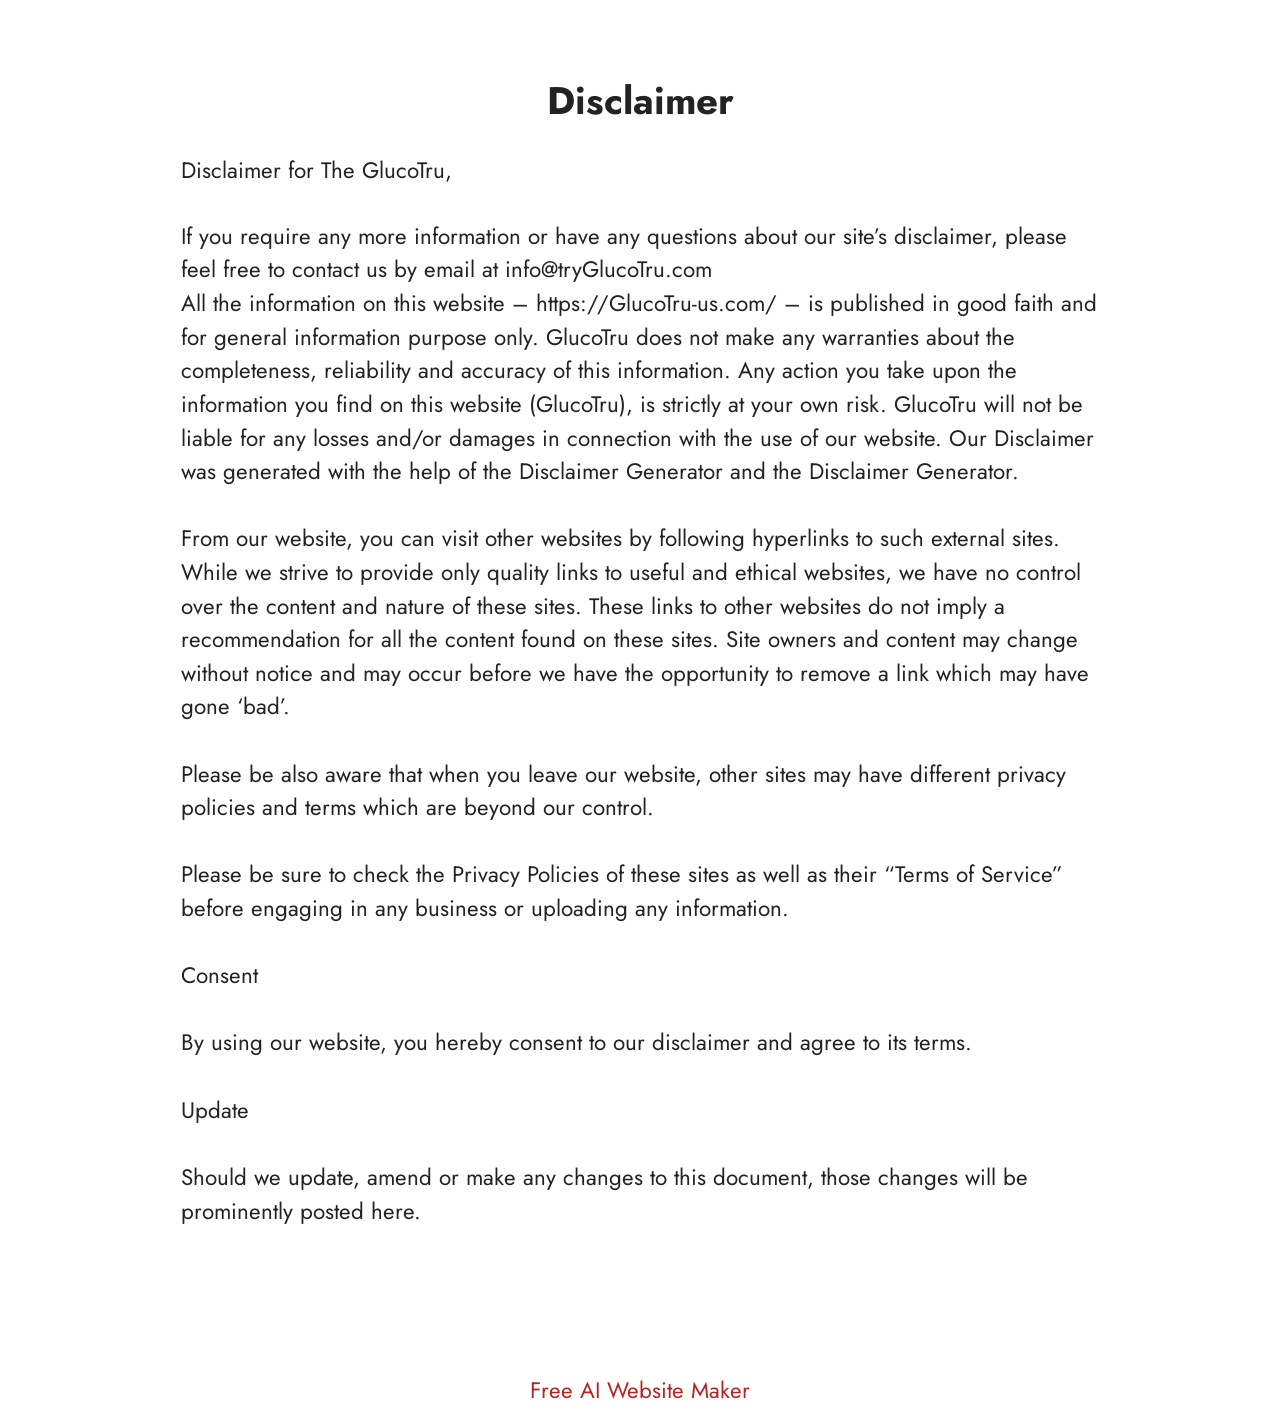
<file: Disclaimer.html>
<!DOCTYPE html>
<html  lang="en">
<head>
  <!-- Site made with Mobirise Website Builder v6.1.12, https://mobirise.com -->
  <meta charset="UTF-8">
  <meta http-equiv="X-UA-Compatible" content="IE=edge">
  <meta name="generator" content="Mobirise v6.1.12, mobirise.com">
  <meta name="twitter:card" content="summary_large_image"/>
  <meta name="twitter:image:src" content="https://www.mind-silence.com/Disclaimer.html">
  <meta property="og:image" content="https://www.mind-silence.com/Disclaimer.html">
  <meta name="twitter:title" content="Disclaimer">
  <meta name="viewport" content="width=device-width, initial-scale=1, minimum-scale=1">
  <link rel="shortcut icon" href="assets/images/tonicgreens-buy-1.webp" type="image/x-icon">
  <meta name="description" content="Disclaimer For MindSilence">
  
  
  <title>Disclaimer</title>
  <link rel="stylesheet" href="assets/bootstrap/css/bootstrap.min.css">
  <link rel="stylesheet" href="assets/theme/css/style.css">
  <link rel="preload" href="https://fonts.googleapis.com/css?family=Jost:100,200,300,400,500,600,700,800,900,100i,200i,300i,400i,500i,600i,700i,800i,900i&display=swap" as="style" onload="this.onload=null;this.rel='stylesheet'">
  <noscript><link rel="stylesheet" href="https://fonts.googleapis.com/css?family=Jost:100,200,300,400,500,600,700,800,900,100i,200i,300i,400i,500i,600i,700i,800i,900i&display=swap"></noscript>
  <link rel="preload" as="style" href="assets/mobirise/css/mbr-additional.css?v=XwVUPr"><link rel="stylesheet" href="assets/mobirise/css/mbr-additional.css?v=XwVUPr" type="text/css">

  
  
  
</head>
<body>
  
  <section data-bs-version="5.1" class="content5 cid-tBuMj9hDkk" id="content5-1y">
    
    <div class="container">
        <div class="row justify-content-center">
            <div class="col-md-12 col-lg-10">
                <h3 class="mbr-section-title mbr-fonts-style mb-4 display-2">
                    <strong>Disclaimer</strong>
                </h3>
                <h4 class="mbr-section-subtitle mbr-fonts-style mb-4 display-5">Disclaimer for The GlucoTru,</h4>
                <p class="mbr-text mbr-fonts-style display-7">If you require any more information or have any questions about our site’s disclaimer, please feel free to contact us by email at info@tryGlucoTru.com
<br>All the information on this website – https://GlucoTru-us.com/ – is published in good faith and for general information purpose only. GlucoTru does not make any warranties about the completeness, reliability and accuracy of this information. Any action you take upon the information you find on this website (GlucoTru), is strictly at your own risk. GlucoTru will not be liable for any losses and/or damages in connection with the use of our website. Our Disclaimer was generated with the help of the Disclaimer Generator and the Disclaimer Generator.
<br>
<br>From our website, you can visit other websites by following hyperlinks to such external sites. While we strive to provide only quality links to useful and ethical websites, we have no control over the content and nature of these sites. These links to other websites do not imply a recommendation for all the content found on these sites. Site owners and content may change without notice and may occur before we have the opportunity to remove a link which may have gone ‘bad’.
<br>
<br>Please be also aware that when you leave our website, other sites may have different privacy policies and terms which are beyond our control.
<br>
<br>Please be sure to check the Privacy Policies of these sites as well as their “Terms of Service” before engaging in any business or uploading any information.
<br>
<br>Consent
<br>
<br>By using our website, you hereby consent to our disclaimer and agree to its terms.
<br>
<br>Update
<br>
<br>Should we update, amend or make any changes to this document, those changes will be prominently posted here.<br><br></p>
            </div>
        </div>
    </div>
</section><section class="display-7" style="padding: 0;align-items: center;justify-content: center;flex-wrap: wrap;    align-content: center;display: flex;position: relative;height: 4rem;"><a href="https://mobiri.se/4429519" style="flex: 1 1;height: 4rem;position: absolute;width: 100%;z-index: 1;"><img alt="" style="height: 4rem;" src="[data-uri]"></a><p style="margin: 0;text-align: center;" class="display-7">&#8204;</p><a style="z-index:1" href="https://mobirise.com/builder/ai-website-maker.html">Free AI Website Maker</a></section><script src="assets/bootstrap/js/bootstrap.bundle.min.js"></script>  <script src="assets/smoothscroll/smooth-scroll.js"></script>  <script src="assets/ytplayer/index.js"></script>  <script src="assets/theme/js/script.js"></script>  
  
  
</body>
</html>
</file>
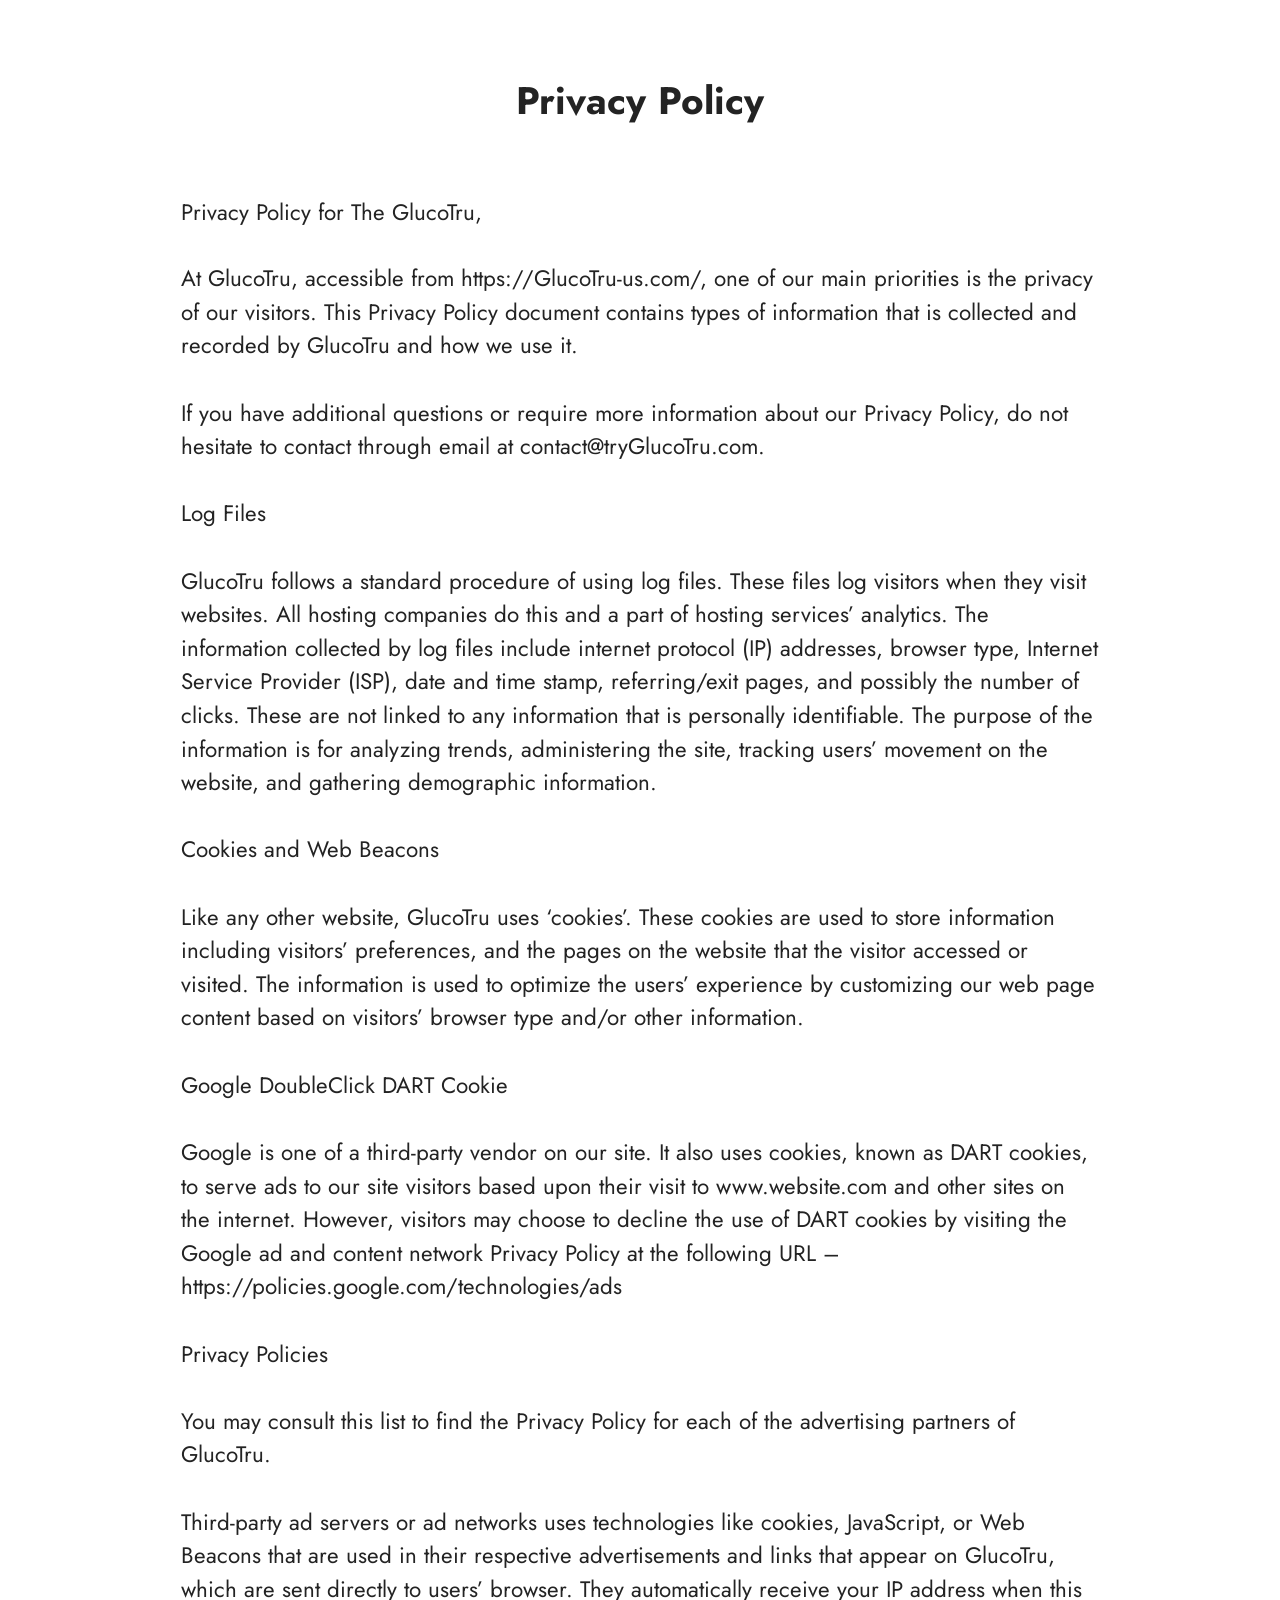
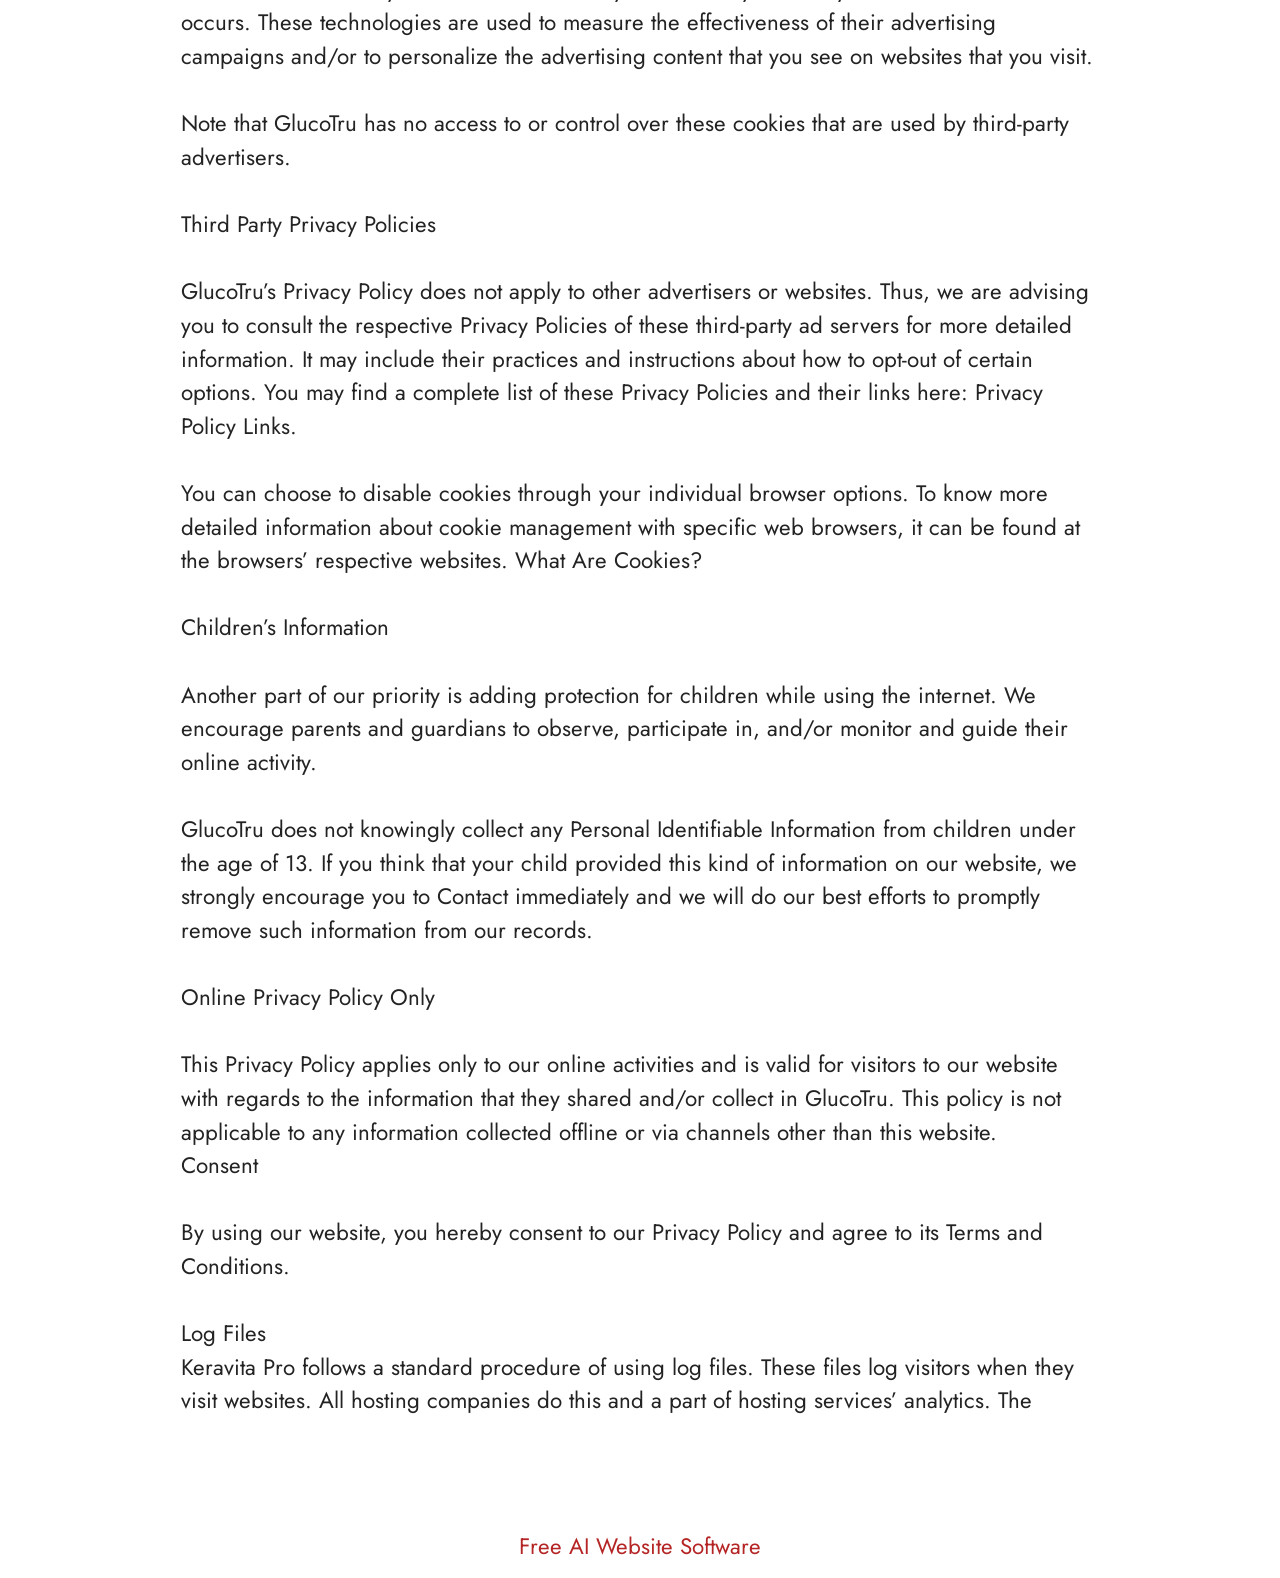
<file: privacy-policy.html>
<!DOCTYPE html>
<html  lang="en">
<head>
  <!-- Site made with Mobirise Website Builder v6.1.12, https://mobirise.com -->
  <meta charset="UTF-8">
  <meta http-equiv="X-UA-Compatible" content="IE=edge">
  <meta name="generator" content="Mobirise v6.1.12, mobirise.com">
  <meta name="twitter:card" content="summary_large_image"/>
  <meta name="twitter:image:src" content="https://getmindsilence.com/byg/privacy.php">
  <meta property="og:image" content="https://getmindsilence.com/byg/privacy.php">
  <meta name="twitter:title" content="Privacy Policy">
  <meta name="viewport" content="width=device-width, initial-scale=1, minimum-scale=1">
  <link rel="shortcut icon" href="assets/images/tonicgreens-buy-1.webp" type="image/x-icon">
  <meta name="description" content="Privacy Policy For MindSilence">
  
  
  <title>Privacy Policy</title>
  <link rel="stylesheet" href="assets/bootstrap/css/bootstrap.min.css">
  <link rel="stylesheet" href="assets/theme/css/style.css">
  <link rel="preload" href="https://fonts.googleapis.com/css?family=Jost:100,200,300,400,500,600,700,800,900,100i,200i,300i,400i,500i,600i,700i,800i,900i&display=swap" as="style" onload="this.onload=null;this.rel='stylesheet'">
  <noscript><link rel="stylesheet" href="https://fonts.googleapis.com/css?family=Jost:100,200,300,400,500,600,700,800,900,100i,200i,300i,400i,500i,600i,700i,800i,900i&display=swap"></noscript>
  <link rel="preload" as="style" href="assets/mobirise/css/mbr-additional.css?v=vZ5SHm"><link rel="stylesheet" href="assets/mobirise/css/mbr-additional.css?v=vZ5SHm" type="text/css">

  
  
  
</head>
<body>
  
  <section data-bs-version="5.1" class="content5 cid-tBuMPzdHFY" id="content5-1z">
    
    <div class="container">
        <div class="row justify-content-center">
            <div class="col-md-12 col-lg-10">
                <h3 class="mbr-section-title mbr-fonts-style mb-4 display-2"><strong>Privacy Policy
</strong><div><strong><br></strong></div></h3>
                <h4 class="mbr-section-subtitle mbr-fonts-style mb-4 display-5">Privacy Policy for The GlucoTru,</h4>
                <p class="mbr-text mbr-fonts-style display-7">At GlucoTru, accessible from https://GlucoTru-us.com/, one of our main priorities is the privacy of our visitors. This Privacy Policy document contains types of information that is collected and recorded by GlucoTru and how we use it.
<br>
<br>If you have additional questions or require more information about our Privacy Policy, do not hesitate to contact through email at contact@tryGlucoTru.com.
<br>
<br>Log Files
<br>
<br>GlucoTru follows a standard procedure of using log files. These files log visitors when they visit websites. All hosting companies do this and a part of hosting services’ analytics. The information collected by log files include internet protocol (IP) addresses, browser type, Internet Service Provider (ISP), date and time stamp, referring/exit pages, and possibly the number of clicks. These are not linked to any information that is personally identifiable. The purpose of the information is for analyzing trends, administering the site, tracking users’ movement on the website, and gathering demographic information.
<br>
<br>Cookies and Web Beacons
<br>
<br>Like any other website, GlucoTru uses ‘cookies’. These cookies are used to store information including visitors’ preferences, and the pages on the website that the visitor accessed or visited. The information is used to optimize the users’ experience by customizing our web page content based on visitors’ browser type and/or other information.
<br>
<br>Google DoubleClick DART Cookie
<br>
<br>Google is one of a third-party vendor on our site. It also uses cookies, known as DART cookies, to serve ads to our site visitors based upon their visit to www.website.com and other sites on the internet. However, visitors may choose to decline the use of DART cookies by visiting the Google ad and content network Privacy Policy at the following URL – https://policies.google.com/technologies/ads
<br>
<br>Privacy Policies
<br>
<br>You may consult this list to find the Privacy Policy for each of the advertising partners of GlucoTru.
<br>
<br>Third-party ad servers or ad networks uses technologies like cookies, JavaScript, or Web Beacons that are used in their respective advertisements and links that appear on GlucoTru, which are sent directly to users’ browser. They automatically receive your IP address when this occurs. These technologies are used to measure the effectiveness of their advertising campaigns and/or to personalize the advertising content that you see on websites that you visit.
<br>
<br>Note that GlucoTru has no access to or control over these cookies that are used by third-party advertisers.
<br>
<br>Third Party Privacy Policies
<br>
<br>GlucoTru’s Privacy Policy does not apply to other advertisers or websites. Thus, we are advising you to consult the respective Privacy Policies of these third-party ad servers for more detailed information. It may include their practices and instructions about how to opt-out of certain options. You may find a complete list of these Privacy Policies and their links here: Privacy Policy Links.
<br>
<br>You can choose to disable cookies through your individual browser options. To know more detailed information about cookie management with specific web browsers, it can be found at the browsers’ respective websites. What Are Cookies?
<br>
<br>Children’s Information
<br>
<br>Another part of our priority is adding protection for children while using the internet. We encourage parents and guardians to observe, participate in, and/or monitor and guide their online activity.
<br>
<br>GlucoTru does not knowingly collect any Personal Identifiable Information from children under the age of 13. If you think that your child provided this kind of information on our website, we strongly encourage you to Contact immediately and we will do our best efforts to promptly remove such information from our records.
<br>
<br>Online Privacy Policy Only
<br>
<br>This Privacy Policy applies only to our online activities and is valid for visitors to our website with regards to the information that they shared and/or collect in GlucoTru. This policy is not applicable to any information collected offline or via channels other than this website.
<br>Consent
<br>
<br>By using our website, you hereby consent to our Privacy Policy and agree to its Terms and Conditions.<br>
<br>Log Files
<br>Keravita Pro follows a standard procedure of using log files. These files log visitors when they visit websites. All hosting companies do this and a part of hosting services’ analytics. The&nbsp;</p>
            </div>
        </div>
    </div>
</section><section class="display-7" style="padding: 0;align-items: center;justify-content: center;flex-wrap: wrap;    align-content: center;display: flex;position: relative;height: 4rem;"><a href="https://mobiri.se/4429519" style="flex: 1 1;height: 4rem;position: absolute;width: 100%;z-index: 1;"><img alt="" style="height: 4rem;" src="[data-uri]"></a><p style="margin: 0;text-align: center;" class="display-7">&#8204;</p><a style="z-index:1" href="https://mobirise.com/builder/ai-website-builder.html">Free AI Website Software</a></section><script src="assets/bootstrap/js/bootstrap.bundle.min.js"></script>  <script src="assets/smoothscroll/smooth-scroll.js"></script>  <script src="assets/ytplayer/index.js"></script>  <script src="assets/theme/js/script.js"></script>  
  
  
</body>
</html>
</file>
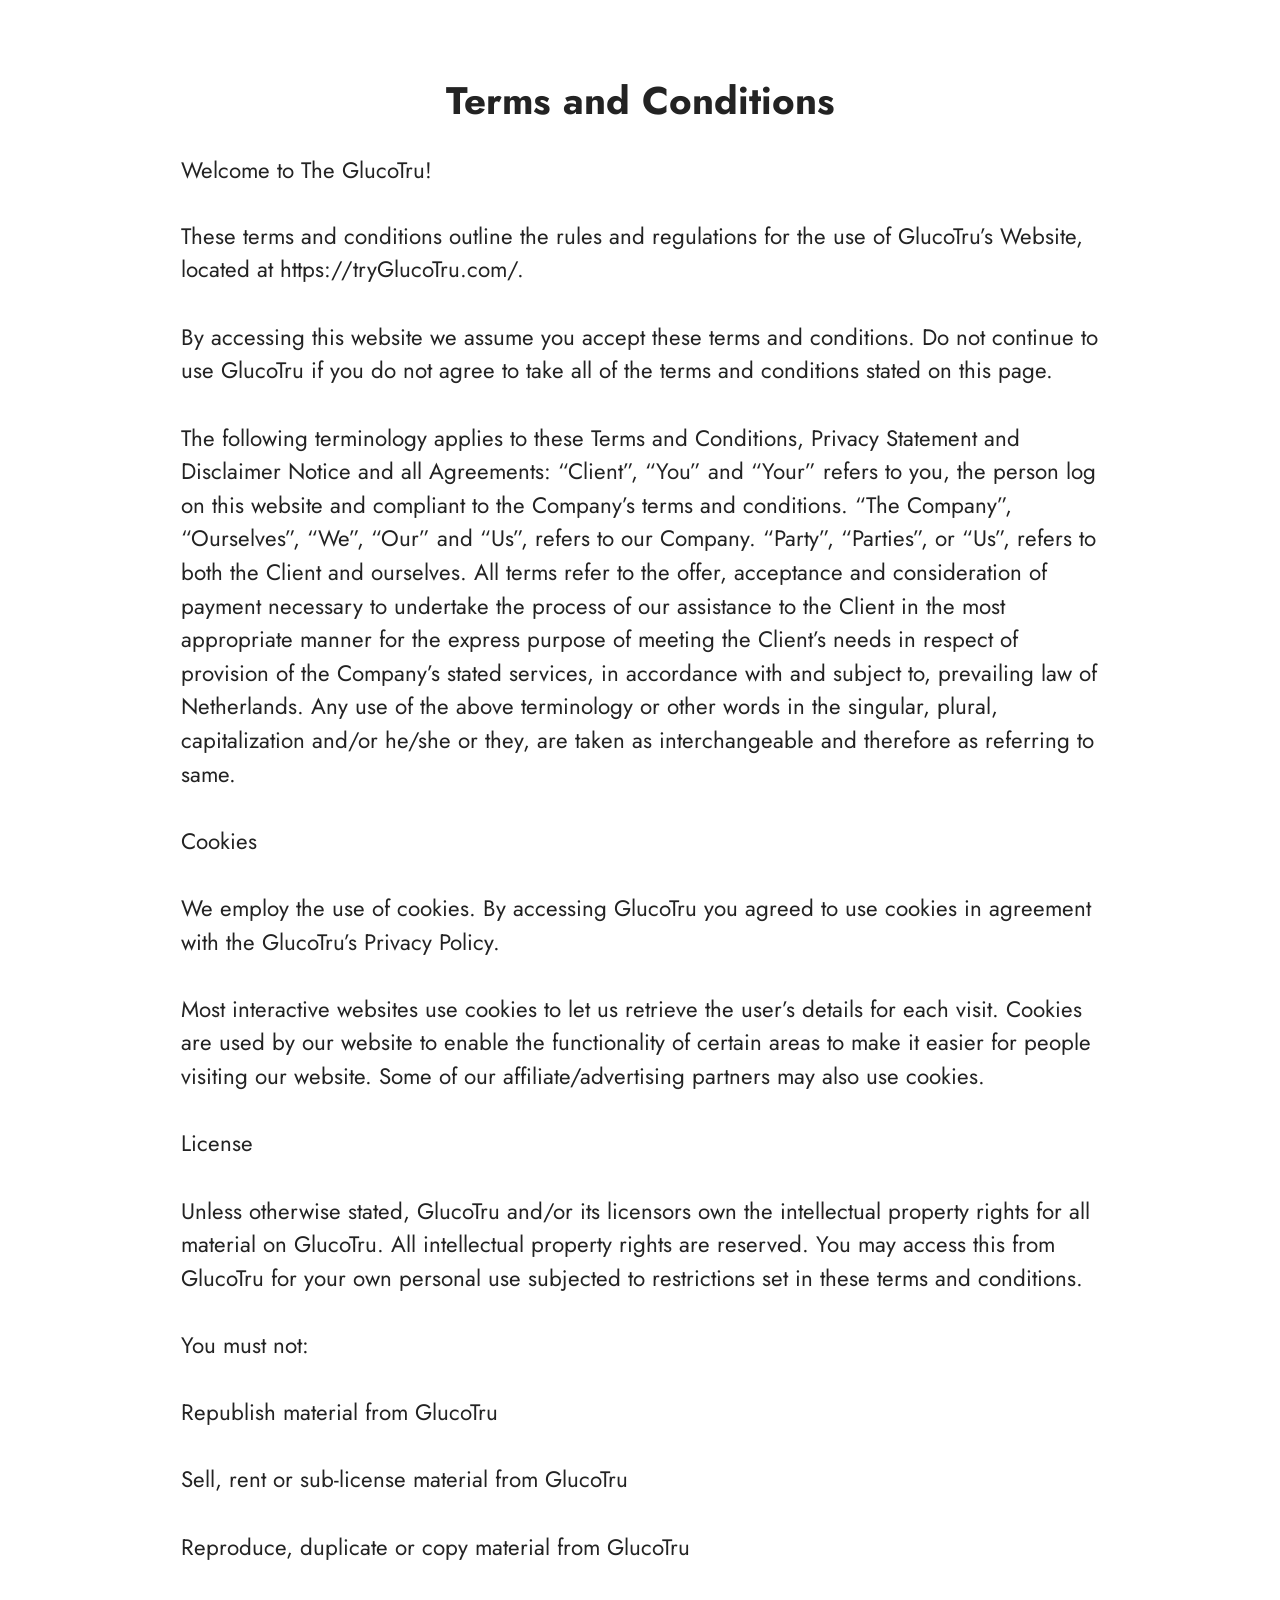
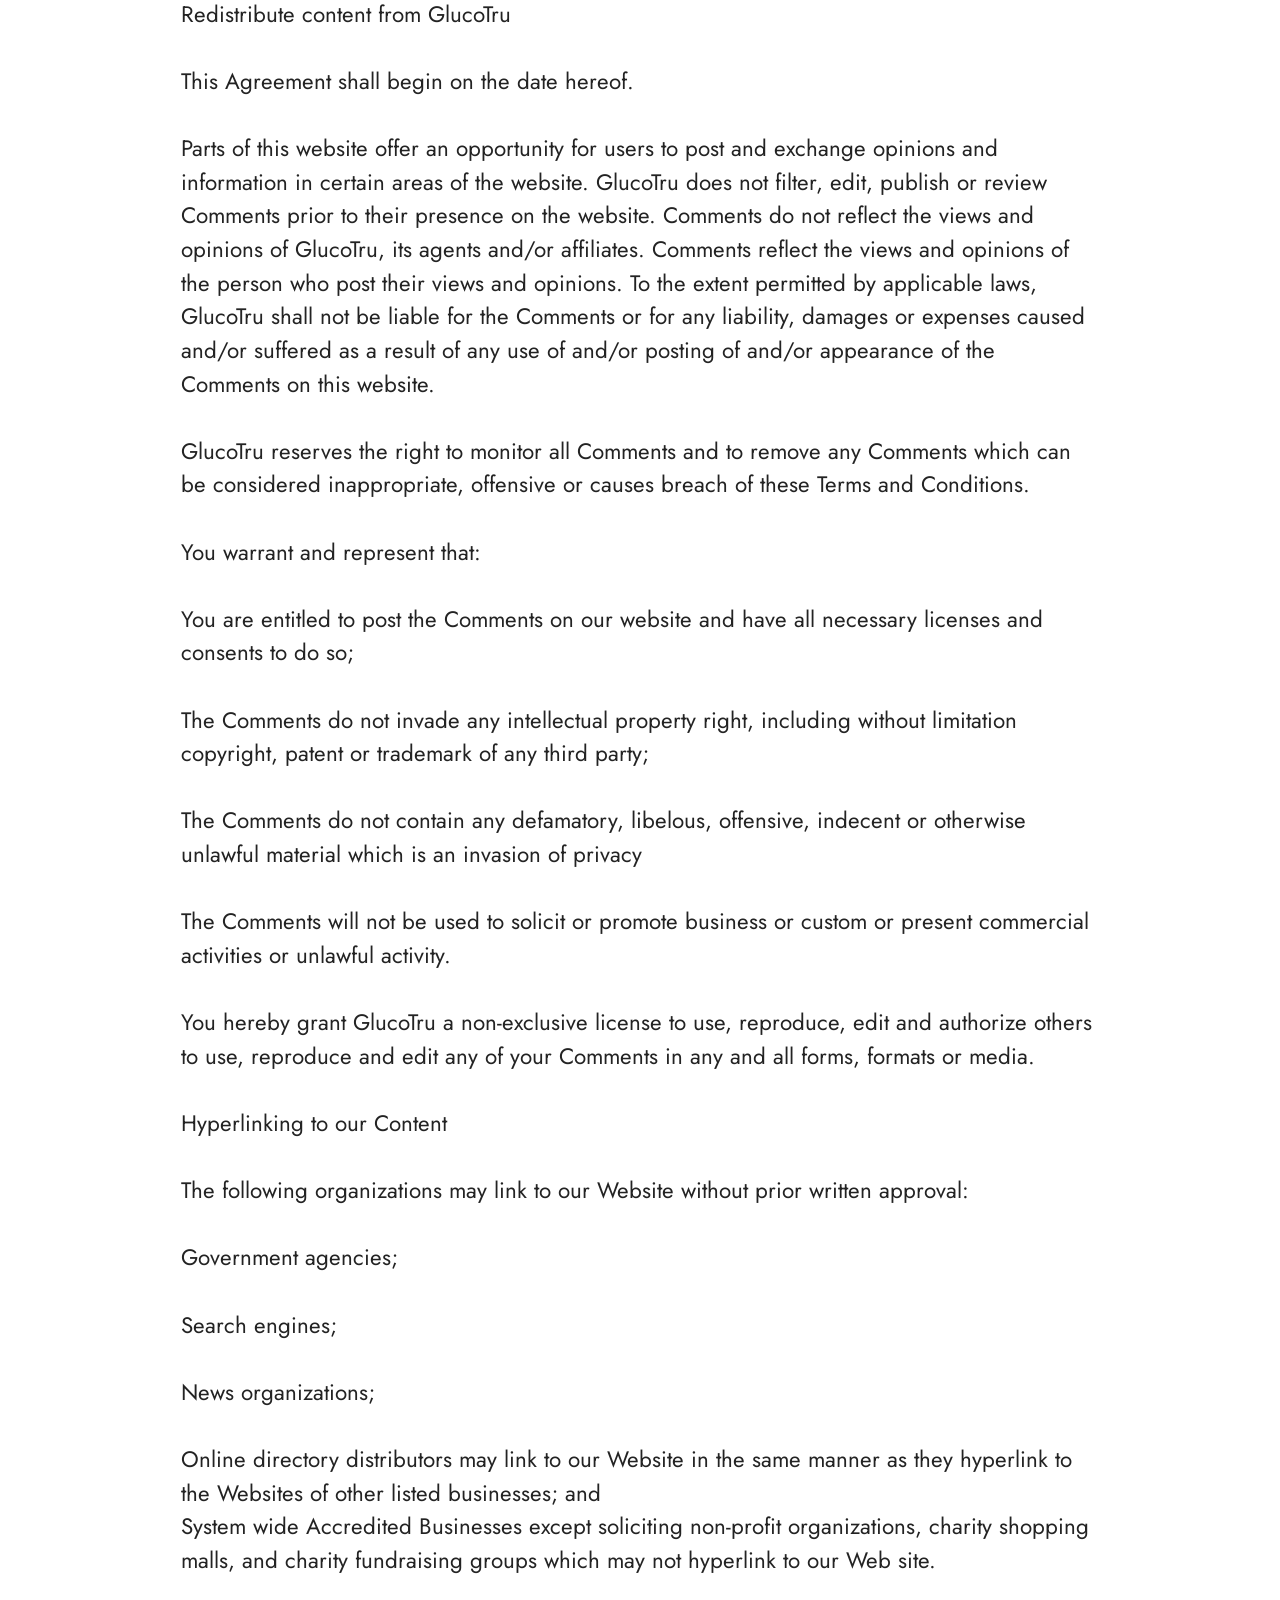
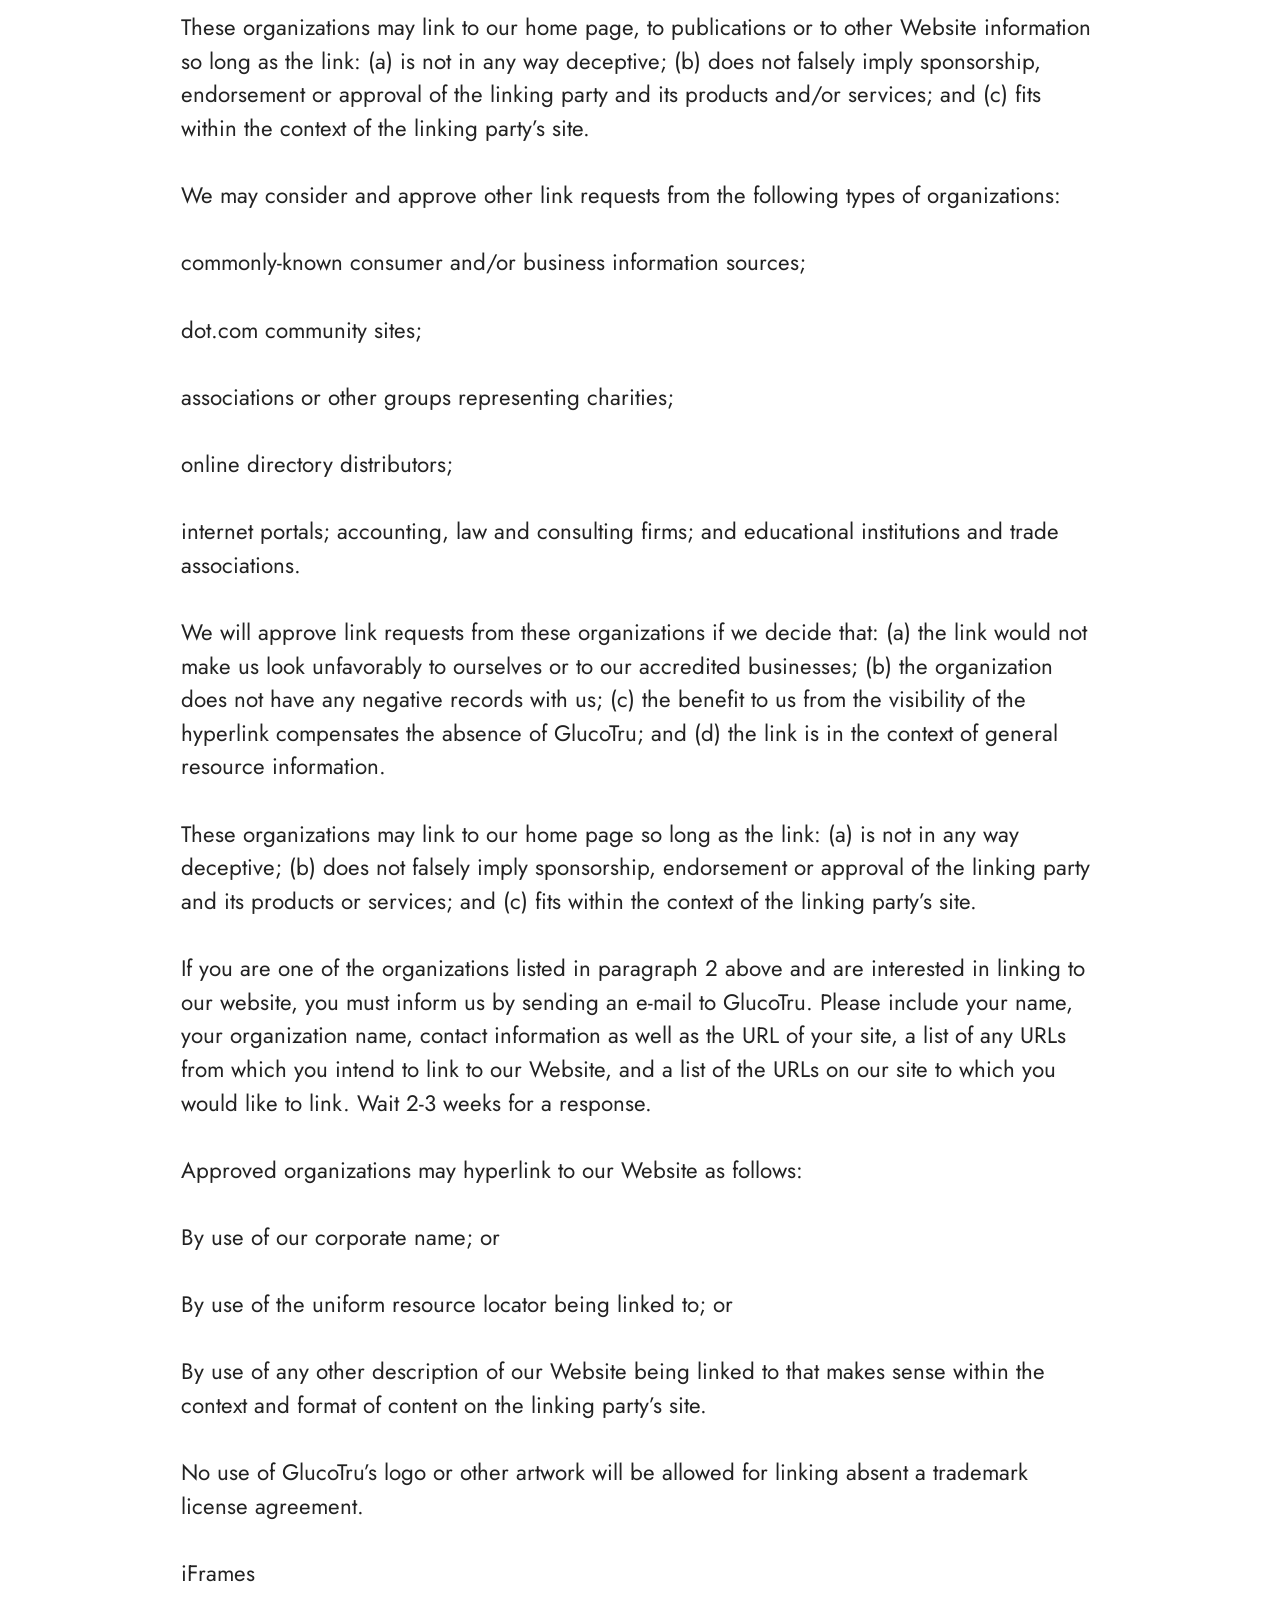
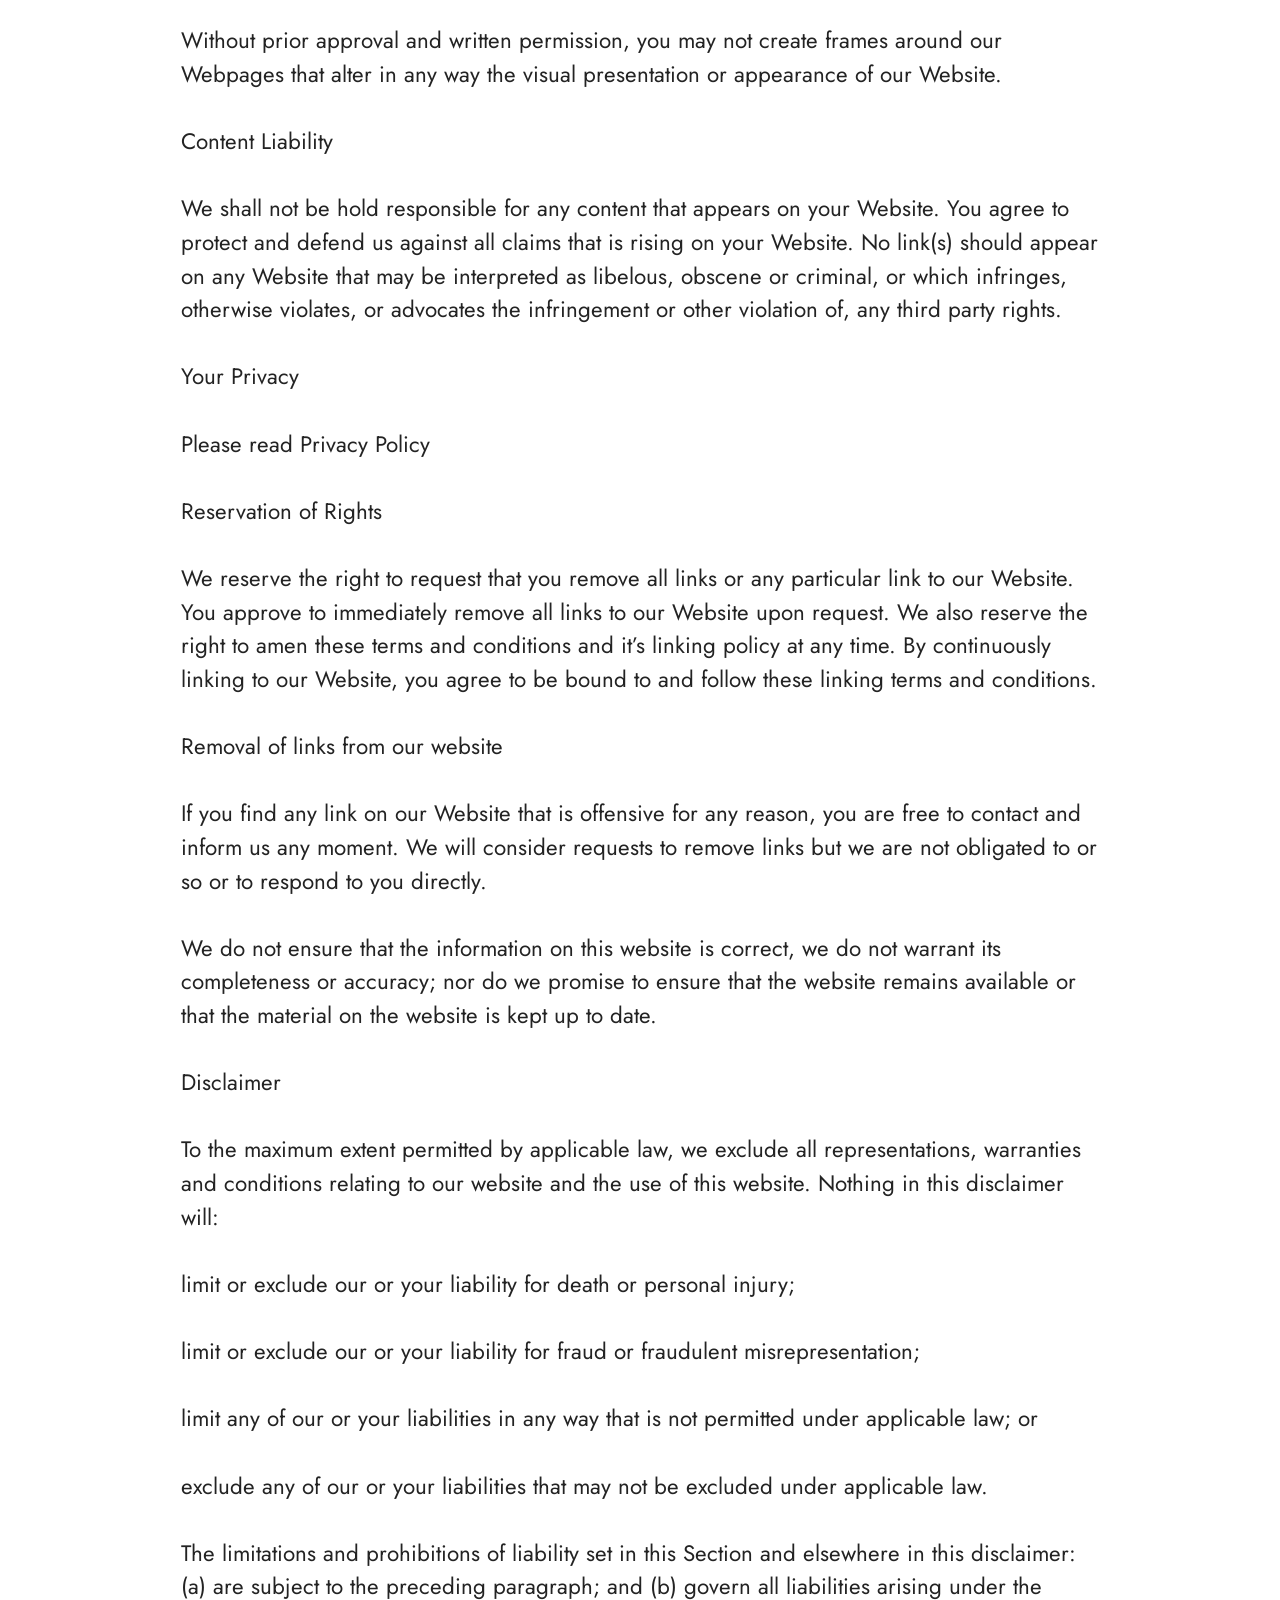
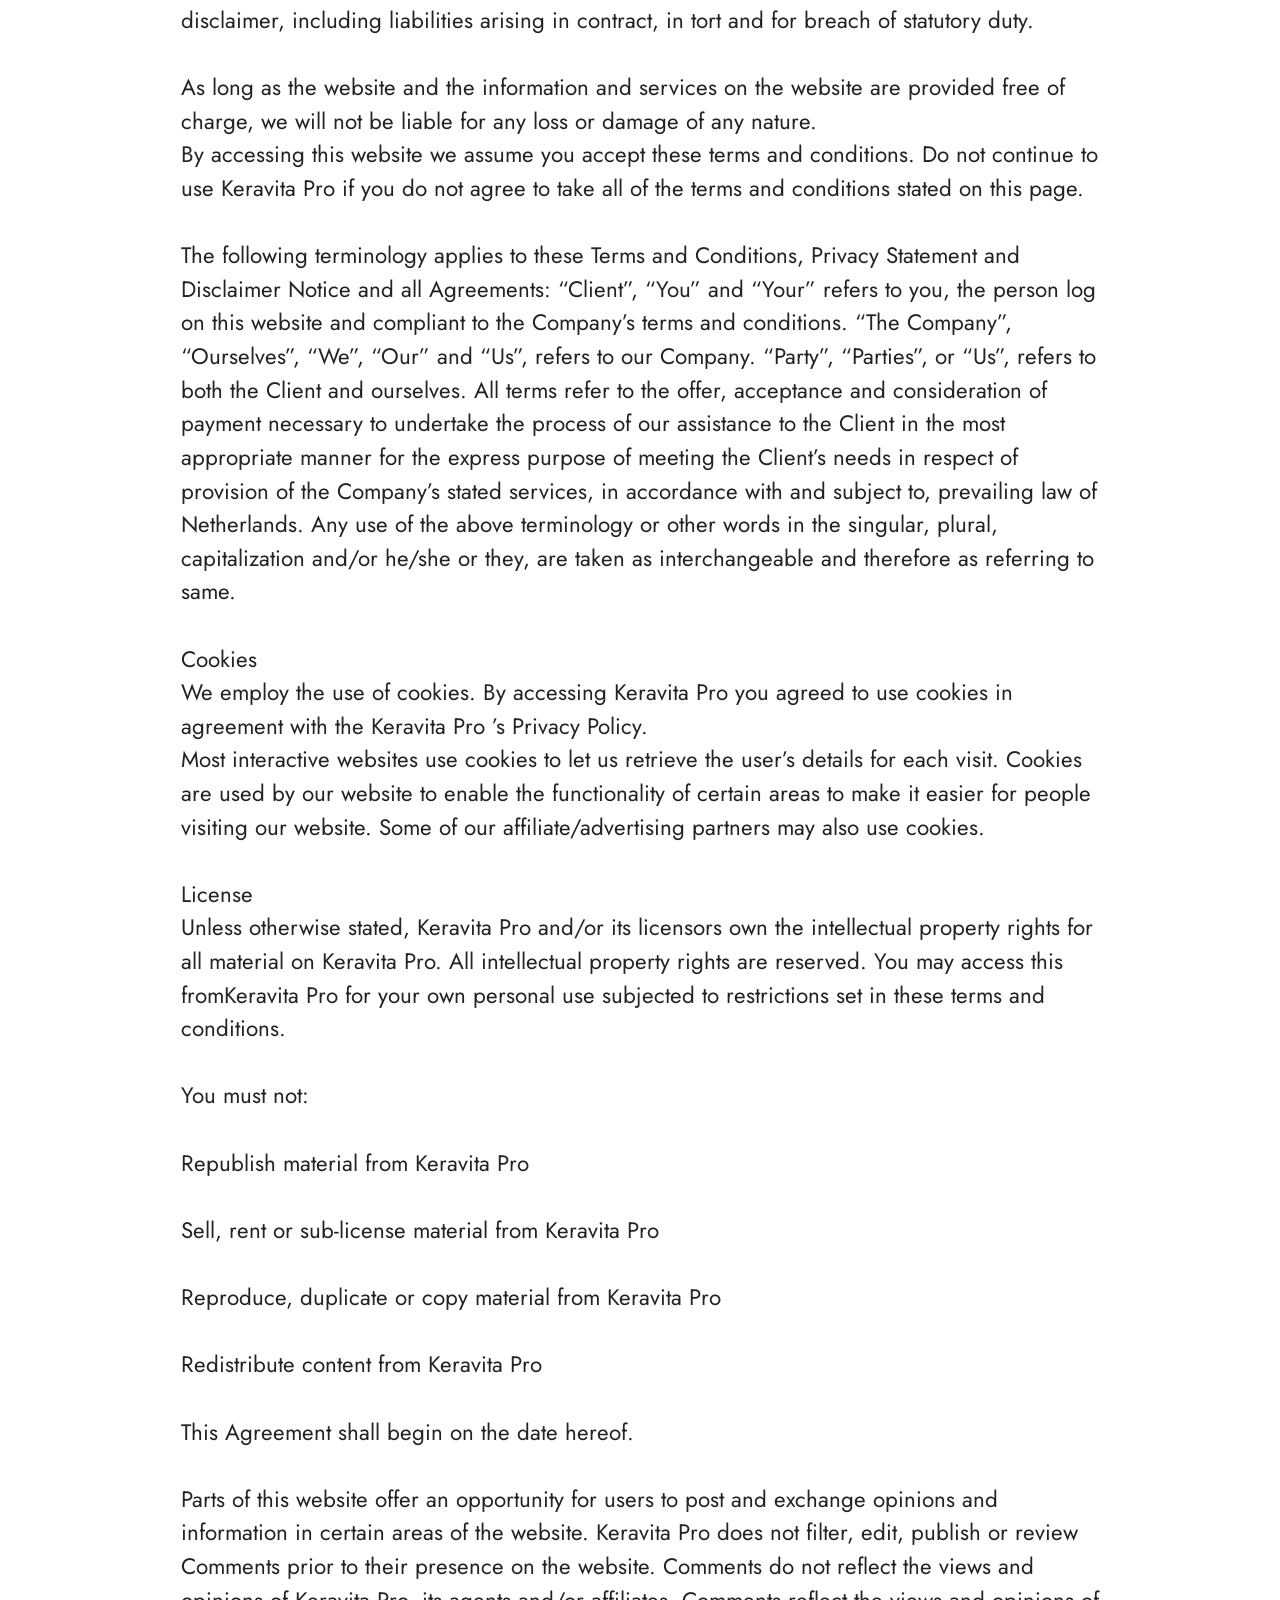
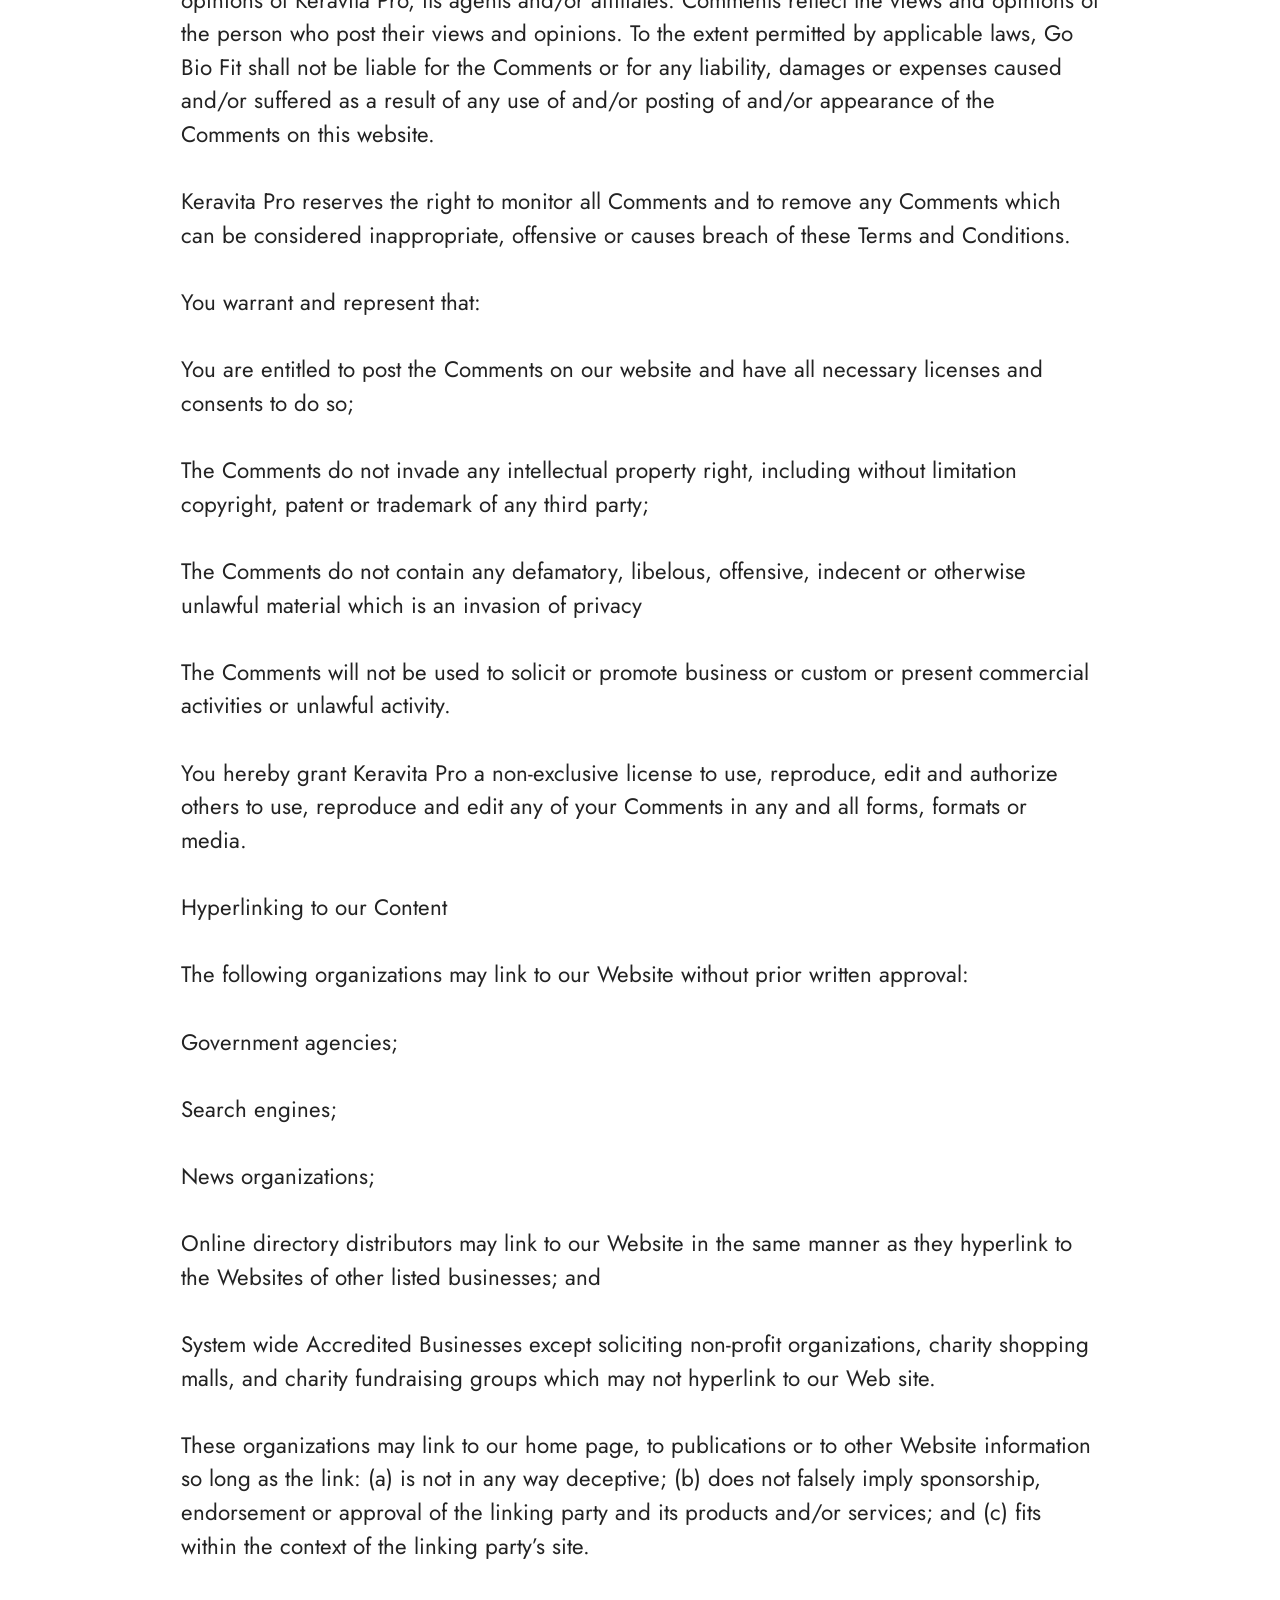
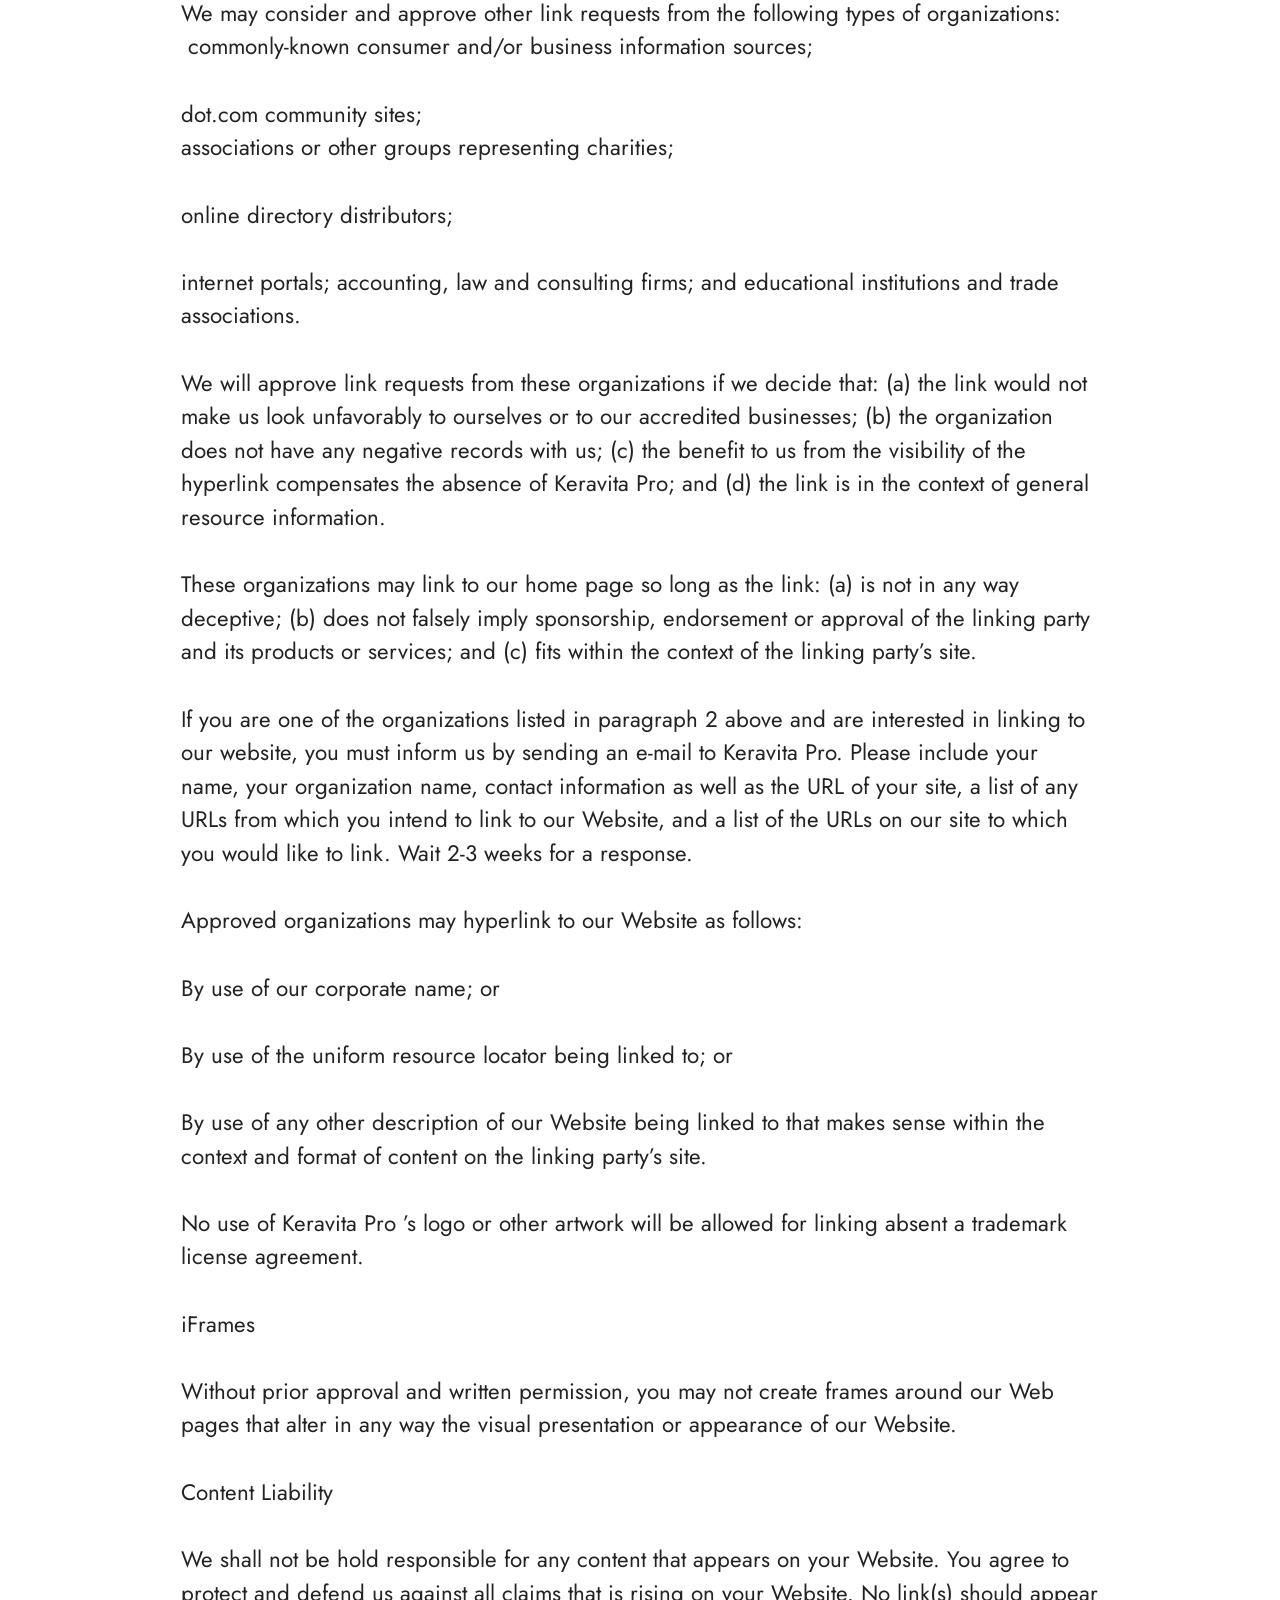
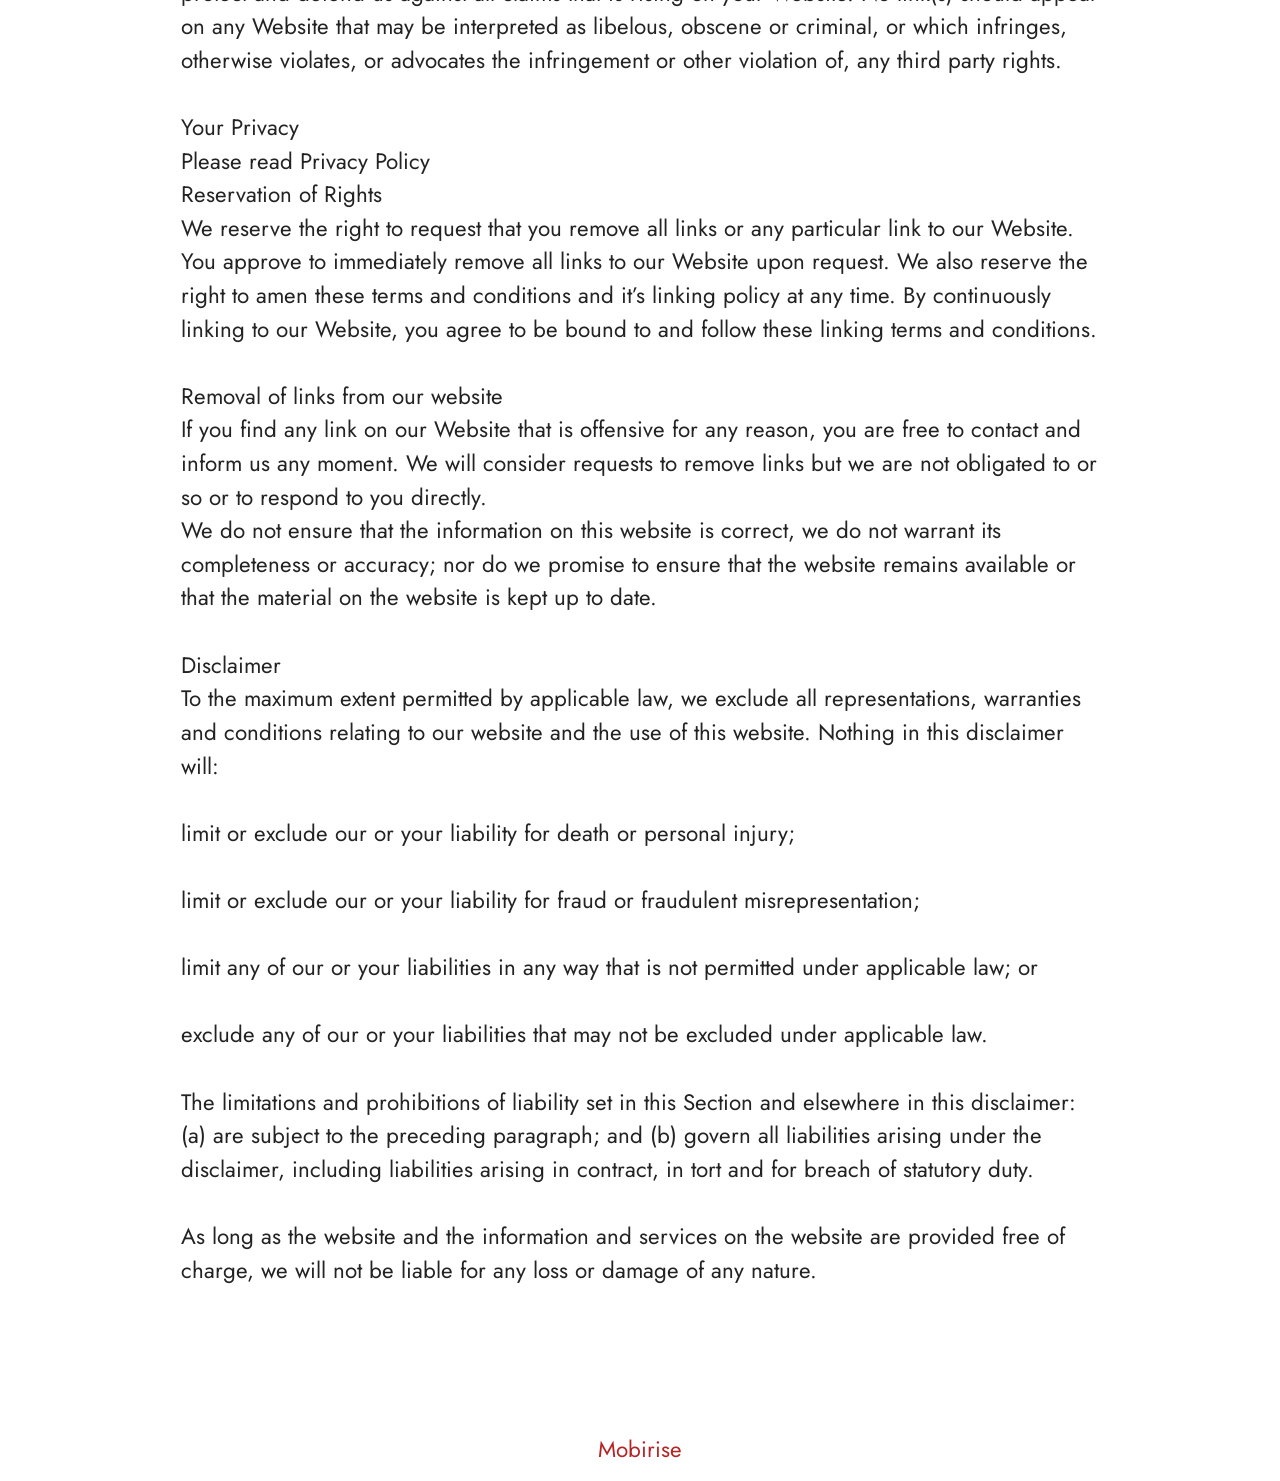
<file: Terms.html>
<!DOCTYPE html>
<html  lang="en">
<head>
  <!-- Site made with Mobirise Website Builder v6.1.12, https://mobirise.com -->
  <meta charset="UTF-8">
  <meta http-equiv="X-UA-Compatible" content="IE=edge">
  <meta name="generator" content="Mobirise v6.1.12, mobirise.com">
  <meta name="twitter:card" content="summary_large_image"/>
  <meta name="twitter:image:src" content="https://getmindsilence.com/byg/terms.php">
  <meta property="og:image" content="https://getmindsilence.com/byg/terms.php">
  <meta name="twitter:title" content="Terms">
  <meta name="viewport" content="width=device-width, initial-scale=1, minimum-scale=1">
  <link rel="shortcut icon" href="assets/images/tonicgreens-buy-1.webp" type="image/x-icon">
  <meta name="description" content="Terms For MindSilence">
  
  
  <title>Terms</title>
  <link rel="stylesheet" href="assets/bootstrap/css/bootstrap.min.css">
  <link rel="stylesheet" href="assets/theme/css/style.css">
  <link rel="preload" href="https://fonts.googleapis.com/css?family=Jost:100,200,300,400,500,600,700,800,900,100i,200i,300i,400i,500i,600i,700i,800i,900i&display=swap" as="style" onload="this.onload=null;this.rel='stylesheet'">
  <noscript><link rel="stylesheet" href="https://fonts.googleapis.com/css?family=Jost:100,200,300,400,500,600,700,800,900,100i,200i,300i,400i,500i,600i,700i,800i,900i&display=swap"></noscript>
  <link rel="preload" as="style" href="assets/mobirise/css/mbr-additional.css?v=SVJyfH"><link rel="stylesheet" href="assets/mobirise/css/mbr-additional.css?v=SVJyfH" type="text/css">

  
  
  
</head>
<body>
  
  <section data-bs-version="5.1" class="content5 cid-tBuOj1XZ1f" id="content5-20">
    
    <div class="container">
        <div class="row justify-content-center">
            <div class="col-md-12 col-lg-10">
                <h3 class="mbr-section-title mbr-fonts-style mb-4 display-2"><strong>Terms and Conditions</strong></h3>
                <h4 class="mbr-section-subtitle mbr-fonts-style mb-4 display-5">Welcome to The GlucoTru!</h4>
                <p class="mbr-text mbr-fonts-style display-7">These terms and conditions outline the rules and regulations for the use of GlucoTru’s Website, located at https://tryGlucoTru.com/.
<br>
<br>By accessing this website we assume you accept these terms and conditions. Do not continue to use GlucoTru if you do not agree to take all of the terms and conditions stated on this page.
<br>
<br>The following terminology applies to these Terms and Conditions, Privacy Statement and Disclaimer Notice and all Agreements: “Client”, “You” and “Your” refers to you, the person log on this website and compliant to the Company’s terms and conditions. “The Company”, “Ourselves”, “We”, “Our” and “Us”, refers to our Company. “Party”, “Parties”, or “Us”, refers to both the Client and ourselves. All terms refer to the offer, acceptance and consideration of payment necessary to undertake the process of our assistance to the Client in the most appropriate manner for the express purpose of meeting the Client’s needs in respect of provision of the Company’s stated services, in accordance with and subject to, prevailing law of Netherlands. Any use of the above terminology or other words in the singular, plural, capitalization and/or he/she or they, are taken as interchangeable and therefore as referring to same.
<br>
<br>Cookies
<br>
<br>We employ the use of cookies. By accessing GlucoTru you agreed to use cookies in agreement with the GlucoTru’s Privacy Policy.
<br>
<br>Most interactive websites use cookies to let us retrieve the user’s details for each visit. Cookies are used by our website to enable the functionality of certain areas to make it easier for people visiting our website. Some of our affiliate/advertising partners may also use cookies.
<br>
<br>License
<br>
<br>Unless otherwise stated, GlucoTru and/or its licensors own the intellectual property rights for all material on GlucoTru. All intellectual property rights are reserved. You may access this from GlucoTru for your own personal use subjected to restrictions set in these terms and conditions.
<br>
<br>You must not:
<br>
<br>Republish material from GlucoTru
<br>
<br>Sell, rent or sub-license material from GlucoTru
<br>
<br>Reproduce, duplicate or copy material from GlucoTru
<br>
<br>Redistribute content from GlucoTru
<br>
<br>This Agreement shall begin on the date hereof.
<br>
<br>Parts of this website offer an opportunity for users to post and exchange opinions and information in certain areas of the website. GlucoTru does not filter, edit, publish or review Comments prior to their presence on the website. Comments do not reflect the views and opinions of GlucoTru, its agents and/or affiliates. Comments reflect the views and opinions of the person who post their views and opinions. To the extent permitted by applicable laws, GlucoTru shall not be liable for the Comments or for any liability, damages or expenses caused and/or suffered as a result of any use of and/or posting of and/or appearance of the Comments on this website.
<br>
<br>GlucoTru reserves the right to monitor all Comments and to remove any Comments which can be considered inappropriate, offensive or causes breach of these Terms and Conditions.
<br>
<br>You warrant and represent that:
<br>
<br>You are entitled to post the Comments on our website and have all necessary licenses and consents to do so;
<br>
<br>The Comments do not invade any intellectual property right, including without limitation copyright, patent or trademark of any third party;
<br>
<br>The Comments do not contain any defamatory, libelous, offensive, indecent or otherwise unlawful material which is an invasion of privacy
<br>
<br>The Comments will not be used to solicit or promote business or custom or present commercial activities or unlawful activity.
<br>
<br>You hereby grant GlucoTru a non-exclusive license to use, reproduce, edit and authorize others to use, reproduce and edit any of your Comments in any and all forms, formats or media.
<br>
<br>Hyperlinking to our Content
<br>
<br>The following organizations may link to our Website without prior written approval:
<br>
<br>Government agencies;
<br>
<br>Search engines;
<br>
<br>News organizations;
<br>
<br>Online directory distributors may link to our Website in the same manner as they hyperlink to the Websites of other listed businesses; and
<br>System wide Accredited Businesses except soliciting non-profit organizations, charity shopping malls, and charity fundraising groups which may not hyperlink to our Web site.
<br>
<br>These organizations may link to our home page, to publications or to other Website information so long as the link: (a) is not in any way deceptive; (b) does not falsely imply sponsorship, endorsement or approval of the linking party and its products and/or services; and (c) fits within the context of the linking party’s site.
<br>
<br>We may consider and approve other link requests from the following types of organizations:
<br>
<br>commonly-known consumer and/or business information sources;
<br>
<br>dot.com community sites;
<br>
<br>associations or other groups representing charities;
<br>
<br>online directory distributors;
<br>
<br>internet portals; accounting, law and consulting firms; and educational institutions and trade associations.
<br>
<br>We will approve link requests from these organizations if we decide that: (a) the link would not make us look unfavorably to ourselves or to our accredited businesses; (b) the organization does not have any negative records with us; (c) the benefit to us from the visibility of the hyperlink compensates the absence of GlucoTru; and (d) the link is in the context of general resource information.
<br>
<br>These organizations may link to our home page so long as the link: (a) is not in any way deceptive; (b) does not falsely imply sponsorship, endorsement or approval of the linking party and its products or services; and (c) fits within the context of the linking party’s site.
<br>
<br>If you are one of the organizations listed in paragraph 2 above and are interested in linking to our website, you must inform us by sending an e-mail to GlucoTru. Please include your name, your organization name, contact information as well as the URL of your site, a list of any URLs from which you intend to link to our Website, and a list of the URLs on our site to which you would like to link. Wait 2-3 weeks for a response.
<br>
<br>Approved organizations may hyperlink to our Website as follows:
<br>
<br>By use of our corporate name; or
<br>
<br>By use of the uniform resource locator being linked to; or
<br>
<br>By use of any other description of our Website being linked to that makes sense within the context and format of content on the linking party’s site.
<br>
<br>No use of GlucoTru’s logo or other artwork will be allowed for linking absent a trademark license agreement.
<br>
<br>iFrames
<br>
<br>Without prior approval and written permission, you may not create frames around our Webpages that alter in any way the visual presentation or appearance of our Website.
<br>
<br>Content Liability
<br>
<br>We shall not be hold responsible for any content that appears on your Website. You agree to protect and defend us against all claims that is rising on your Website. No link(s) should appear on any Website that may be interpreted as libelous, obscene or criminal, or which infringes, otherwise violates, or advocates the infringement or other violation of, any third party rights.
<br>
<br>Your Privacy
<br>
<br>Please read Privacy Policy
<br>
<br>Reservation of Rights
<br>
<br>We reserve the right to request that you remove all links or any particular link to our Website. You approve to immediately remove all links to our Website upon request. We also reserve the right to amen these terms and conditions and it’s linking policy at any time. By continuously linking to our Website, you agree to be bound to and follow these linking terms and conditions.
<br>
<br>Removal of links from our website
<br>
<br>If you find any link on our Website that is offensive for any reason, you are free to contact and inform us any moment. We will consider requests to remove links but we are not obligated to or so or to respond to you directly.
<br>
<br>We do not ensure that the information on this website is correct, we do not warrant its completeness or accuracy; nor do we promise to ensure that the website remains available or that the material on the website is kept up to date.
<br>
<br>Disclaimer
<br>
<br>To the maximum extent permitted by applicable law, we exclude all representations, warranties and conditions relating to our website and the use of this website. Nothing in this disclaimer will:
<br>
<br>limit or exclude our or your liability for death or personal injury;
<br>
<br>limit or exclude our or your liability for fraud or fraudulent misrepresentation;
<br>
<br>limit any of our or your liabilities in any way that is not permitted under applicable law; or
<br>
<br>exclude any of our or your liabilities that may not be excluded under applicable law.
<br>
<br>The limitations and prohibitions of liability set in this Section and elsewhere in this disclaimer: (a) are subject to the preceding paragraph; and (b) govern all liabilities arising under the disclaimer, including liabilities arising in contract, in tort and for breach of statutory duty.
<br>
<br>As long as the website and the information and services on the website are provided free of charge, we will not be liable for any loss or damage of any nature.<br>By accessing this website we assume you accept these terms and conditions. Do not continue to use Keravita Pro if you do not agree to take all of the terms and conditions stated on this page.
<br><br>The following terminology applies to these Terms and Conditions, Privacy Statement and Disclaimer Notice and all Agreements: “Client”, “You” and “Your” refers to you, the person log on this website and compliant to the Company’s terms and conditions. “The Company”, “Ourselves”, “We”, “Our” and “Us”, refers to our Company. “Party”, “Parties”, or “Us”, refers to both the Client and ourselves. All terms refer to the offer, acceptance and consideration of payment necessary to undertake the process of our assistance to the Client in the most appropriate manner for the express purpose of meeting the Client’s needs in respect of provision of the Company’s stated services, in accordance with and subject to, prevailing law of Netherlands. Any use of the above terminology or other words in the singular, plural, capitalization and/or he/she or they, are taken as interchangeable and therefore as referring to same.
<br><br>Cookies<br>We employ the use of cookies. By accessing Keravita Pro you agreed to use cookies in agreement with the Keravita Pro ’s Privacy Policy.<br>Most interactive websites use cookies to let us retrieve the user’s details for each visit. Cookies are used by our website to enable the functionality of certain areas to make it easier for people visiting our website. Some of our affiliate/advertising partners may also use cookies.
<br><br>License
<br>Unless otherwise stated, Keravita Pro and/or its licensors own the intellectual property rights for all material on Keravita Pro. All intellectual property rights are reserved. You may access this fromKeravita Pro for your own personal use subjected to restrictions set in these terms and conditions.
<br><br>You must not:
<br><br>Republish material from Keravita Pro
<br>
<br>Sell, rent or sub-license material from Keravita Pro
<br><br>Reproduce, duplicate or copy material from Keravita Pro
<br><br>Redistribute content from Keravita Pro
<br><br>This Agreement shall begin on the date hereof.
<br><br>Parts of this website offer an opportunity for users to post and exchange opinions and information in certain areas of the website. Keravita Pro does not filter, edit, publish or review Comments prior to their presence on the website. Comments do not reflect the views and opinions of Keravita Pro, its agents and/or affiliates. Comments reflect the views and opinions of the person who post their views and opinions. To the extent permitted by applicable laws, Go Bio Fit shall not be liable for the Comments or for any liability, damages or expenses caused and/or suffered as a result of any use of and/or posting of and/or appearance of the Comments on this website.
<br>
<br>Keravita Pro reserves the right to monitor all Comments and to remove any Comments which can be considered inappropriate, offensive or causes breach of these Terms and Conditions.
<br><br>You warrant and represent that:
<br>
<br>You are entitled to post the Comments on our website and have all necessary licenses and consents to do so;<br><br>The Comments do not invade any intellectual property right, including without limitation copyright, patent or trademark of any third party;
<br><br>The Comments do not contain any defamatory, libelous, offensive, indecent or otherwise unlawful material which is an invasion of privacy
<br><br>The Comments will not be used to solicit or promote business or custom or present commercial activities or unlawful activity.
<br><br>You hereby grant Keravita Pro a non-exclusive license to use, reproduce, edit and authorize others to use, reproduce and edit any of your Comments in any and all forms, formats or media.
<br><br>Hyperlinking to our Content
<br><br>The following organizations may link to our Website without prior written approval:
<br><br>Government agencies;
<br>
<br>Search engines;
<br><br>News organizations;
<br><br>Online directory distributors may link to our Website in the same manner as they hyperlink to the Websites of other listed businesses; and
<br><br>System wide Accredited Businesses except soliciting non-profit organizations, charity shopping malls, and charity fundraising groups which may not hyperlink to our Web site.
<br><br>These organizations may link to our home page, to publications or to other Website information so long as the link: (a) is not in any way deceptive; (b) does not falsely imply sponsorship, endorsement or approval of the linking party and its products and/or services; and (c) fits within the context of the linking party’s site.
<br><br>We may consider and approve other link requests from the following types of organizations:
<br>&nbsp;commonly-known consumer and/or business information sources;
<br><br>dot.com community sites;
<br>associations or other groups representing charities;<br><br>online directory distributors;
<br><br>internet portals; accounting, law and consulting firms; and educational institutions and trade associations.
<br>
<br>We will approve link requests from these organizations if we decide that: (a) the link would not make us look unfavorably to ourselves or to our accredited businesses; (b) the organization does not have any negative records with us; (c) the benefit to us from the visibility of the hyperlink compensates the absence of Keravita Pro; and (d) the link is in the context of general resource information.
<br><br>These organizations may link to our home page so long as the link: (a) is not in any way deceptive; (b) does not falsely imply sponsorship, endorsement or approval of the linking party and its products or services; and (c) fits within the context of the linking party’s site.
<br>
<br>If you are one of the organizations listed in paragraph 2 above and are interested in linking to our website, you must inform us by sending an e-mail to Keravita Pro. Please include your name, your organization name, contact information as well as the URL of your site, a list of any URLs from which you intend to link to our Website, and a list of the URLs on our site to which you would like to link. Wait 2-3 weeks for a response.
<br><br>Approved organizations may hyperlink to our Website as follows:
<br><br>By use of our corporate name; or
<br><br>By use of the uniform resource locator being linked to; or
<br><br>By use of any other description of our Website being linked to that makes sense within the context and format of content on the linking party’s site.
<br><br>No use of Keravita Pro ’s logo or other artwork will be allowed for linking absent a trademark license agreement.
<br><br>iFrames
<br><br>Without prior approval and written permission, you may not create frames around our Web pages that alter in any way the visual presentation or appearance of our Website.
<br><br>Content Liability
<br><br>We shall not be hold responsible for any content that appears on your Website. You agree to protect and defend us against all claims that is rising on your Website. No link(s) should appear on any Website that may be interpreted as libelous, obscene or criminal, or which infringes, otherwise violates, or advocates the infringement or other violation of, any third party rights.
<br>
<br>Your Privacy
<br>Please read Privacy Policy<br>Reservation of Rights<br>We reserve the right to request that you remove all links or any particular link to our Website. You approve to immediately remove all links to our Website upon request. We also reserve the right to amen these terms and conditions and it’s linking policy at any time. By continuously linking to our Website, you agree to be bound to and follow these linking terms and conditions.
<br><br>Removal of links from our website<br>If you find any link on our Website that is offensive for any reason, you are free to contact and inform us any moment. We will consider requests to remove links but we are not obligated to or so or to respond to you directly.
<br>We do not ensure that the information on this website is correct, we do not warrant its completeness or accuracy; nor do we promise to ensure that the website remains available or that the material on the website is kept up to date.
<br><br>Disclaimer<br>To the maximum extent permitted by applicable law, we exclude all representations, warranties and conditions relating to our website and the use of this website. Nothing in this disclaimer will:
<br>
<br>limit or exclude our or your liability for death or personal injury;
<br><br>limit or exclude our or your liability for fraud or fraudulent misrepresentation;
<br><br>limit any of our or your liabilities in any way that is not permitted under applicable law; or
<br>
<br>exclude any of our or your liabilities that may not be excluded under applicable law.
<br><br>The limitations and prohibitions of liability set in this Section and elsewhere in this disclaimer: (a) are subject to the preceding paragraph; and (b) govern all liabilities arising under the disclaimer, including liabilities arising in contract, in tort and for breach of statutory duty.
<br>
<br>As long as the website and the information and services on the website are provided free of charge, we will not be liable for any loss or damage of any nature.<br><br></p>
            </div>
        </div>
    </div>
</section><section class="display-7" style="padding: 0;align-items: center;justify-content: center;flex-wrap: wrap;    align-content: center;display: flex;position: relative;height: 4rem;"><a href="https://mobiri.se/4429519" style="flex: 1 1;height: 4rem;position: absolute;width: 100%;z-index: 1;"><img alt="" style="height: 4rem;" src="[data-uri]"></a><p style="margin: 0;text-align: center;" class="display-7">&#8204;</p><a style="z-index:1" href="https://mobirise.com">Mobirise </a></section><script src="assets/bootstrap/js/bootstrap.bundle.min.js"></script>  <script src="assets/smoothscroll/smooth-scroll.js"></script>  <script src="assets/ytplayer/index.js"></script>  <script src="assets/theme/js/script.js"></script>  
  
  
</body>
</html>
</file>
<file: assets/web/assets/mobirise-icons2/mobirise2.css>
@font-face {
  font-family: 'Moririse2';
  font-display: swap;
  src:  url('mobirise2.eot?f2bix4');
  src:  url('mobirise2.eot?f2bix4#iefix') format('embedded-opentype'),
    url('mobirise2.woff2?f2bix4') format('woff2'),
    url('mobirise2.woff?f2bix4') format('woff'),
    url('mobirise2.ttf?f2bix4') format('truetype'),
    url('mobirise2.svg?f2bix4#mobirise2') format('svg');
  font-weight: normal;
  font-style: normal;
}

[class^="mobi-"], [class*=" mobi-"] {
  /* use !important to prevent issues with browser extensions that change fonts */
  font-family: 'Moririse2' !important;
  speak: none;
  font-style: normal;
  font-weight: normal;
  font-variant: normal;
  text-transform: none;
  line-height: 1;

  /* Better Font Rendering =========== */
  -webkit-font-smoothing: antialiased;
  -moz-osx-font-smoothing: grayscale;
}

.mobi-mbri-add-submenu:before {
  content: "\e900";
}
.mobi-mbri-alert:before {
  content: "\e901";
}
.mobi-mbri-align-center:before {
  content: "\e902";
}
.mobi-mbri-align-justify:before {
  content: "\e903";
}
.mobi-mbri-align-left:before {
  content: "\e904";
}
.mobi-mbri-align-right:before {
  content: "\e905";
}
.mobi-mbri-android:before {
  content: "\e906";
}
.mobi-mbri-apple:before {
  content: "\e907";
}
.mobi-mbri-arrow-down:before {
  content: "\e908";
}
.mobi-mbri-arrow-next:before {
  content: "\e909";
}
.mobi-mbri-arrow-prev:before {
  content: "\e90a";
}
.mobi-mbri-arrow-up:before {
  content: "\e90b";
}
.mobi-mbri-bold:before {
  content: "\e90c";
}
.mobi-mbri-bookmark:before {
  content: "\e90d";
}
.mobi-mbri-bootstrap:before {
  content: "\e90e";
}
.mobi-mbri-briefcase:before {
  content: "\e90f";
}
.mobi-mbri-browse:before {
  content: "\e910";
}
.mobi-mbri-bulleted-list:before {
  content: "\e911";
}
.mobi-mbri-calendar:before {
  content: "\e912";
}
.mobi-mbri-camera:before {
  content: "\e913";
}
.mobi-mbri-cart-add:before {
  content: "\e914";
}
.mobi-mbri-cart-full:before {
  content: "\e915";
}
.mobi-mbri-cash:before {
  content: "\e916";
}
.mobi-mbri-change-style:before {
  content: "\e917";
}
.mobi-mbri-chat:before {
  content: "\e918";
}
.mobi-mbri-clock:before {
  content: "\e919";
}
.mobi-mbri-close:before {
  content: "\e91a";
}
.mobi-mbri-cloud:before {
  content: "\e91b";
}
.mobi-mbri-code:before {
  content: "\e91c";
}
.mobi-mbri-contact-form:before {
  content: "\e91d";
}
.mobi-mbri-credit-card:before {
  content: "\e91e";
}
.mobi-mbri-cursor-click:before {
  content: "\e91f";
}
.mobi-mbri-cust-feedback:before {
  content: "\e920";
}
.mobi-mbri-database:before {
  content: "\e921";
}
.mobi-mbri-delivery:before {
  content: "\e922";
}
.mobi-mbri-desktop:before {
  content: "\e923";
}
.mobi-mbri-devices:before {
  content: "\e924";
}
.mobi-mbri-down:before {
  content: "\e925";
}
.mobi-mbri-download-2:before {
  content: "\e926";
}
.mobi-mbri-download:before {
  content: "\e927";
}
.mobi-mbri-drag-n-drop-2:before {
  content: "\e928";
}
.mobi-mbri-drag-n-drop:before {
  content: "\e929";
}
.mobi-mbri-edit-2:before {
  content: "\e92a";
}
.mobi-mbri-edit:before {
  content: "\e92b";
}
.mobi-mbri-error:before {
  content: "\e92c";
}
.mobi-mbri-extension:before {
  content: "\e92d";
}
.mobi-mbri-features:before {
  content: "\e92e";
}
.mobi-mbri-file:before {
  content: "\e92f";
}
.mobi-mbri-flag:before {
  content: "\e930";
}
.mobi-mbri-folder:before {
  content: "\e931";
}
.mobi-mbri-gift:before {
  content: "\e932";
}
.mobi-mbri-github:before {
  content: "\e933";
}
.mobi-mbri-globe-2:before {
  content: "\e934";
}
.mobi-mbri-globe:before {
  content: "\e935";
}
.mobi-mbri-growing-chart:before {
  content: "\e936";
}
.mobi-mbri-hearth:before {
  content: "\e937";
}
.mobi-mbri-help:before {
  content: "\e938";
}
.mobi-mbri-home:before {
  content: "\e939";
}
.mobi-mbri-hot-cup:before {
  content: "\e93a";
}
.mobi-mbri-idea:before {
  content: "\e93b";
}
.mobi-mbri-image-gallery:before {
  content: "\e93c";
}
.mobi-mbri-image-slider:before {
  content: "\e93d";
}
.mobi-mbri-info:before {
  content: "\e93e";
}
.mobi-mbri-italic:before {
  content: "\e93f";
}
.mobi-mbri-key:before {
  content: "\e940";
}
.mobi-mbri-laptop:before {
  content: "\e941";
}
.mobi-mbri-layers:before {
  content: "\e942";
}
.mobi-mbri-left-right:before {
  content: "\e943";
}
.mobi-mbri-left:before {
  content: "\e944";
}
.mobi-mbri-letter:before {
  content: "\e945";
}
.mobi-mbri-like:before {
  content: "\e946";
}
.mobi-mbri-link:before {
  content: "\e947";
}
.mobi-mbri-lock:before {
  content: "\e948";
}
.mobi-mbri-login:before {
  content: "\e949";
}
.mobi-mbri-logout:before {
  content: "\e94a";
}
.mobi-mbri-magic-stick:before {
  content: "\e94b";
}
.mobi-mbri-map-pin:before {
  content: "\e94c";
}
.mobi-mbri-menu:before {
  content: "\e94d";
}
.mobi-mbri-mobile-2:before {
  content: "\e94e";
}
.mobi-mbri-mobile-horizontal:before {
  content: "\e94f";
}
.mobi-mbri-mobile:before {
  content: "\e950";
}
.mobi-mbri-mobirise:before {
  content: "\e951";
}
.mobi-mbri-more-horizontal:before {
  content: "\e952";
}
.mobi-mbri-more-vertical:before {
  content: "\e953";
}
.mobi-mbri-music:before {
  content: "\e954";
}
.mobi-mbri-new-file:before {
  content: "\e955";
}
.mobi-mbri-numbered-list:before {
  content: "\e956";
}
.mobi-mbri-opened-folder:before {
  content: "\e957";
}
.mobi-mbri-pages:before {
  content: "\e958";
}
.mobi-mbri-paper-plane:before {
  content: "\e959";
}
.mobi-mbri-paperclip:before {
  content: "\e95a";
}
.mobi-mbri-phone:before {
  content: "\e95b";
}
.mobi-mbri-photo:before {
  content: "\e95c";
}
.mobi-mbri-photos:before {
  content: "\e95d";
}
.mobi-mbri-pin:before {
  content: "\e95e";
}
.mobi-mbri-play:before {
  content: "\e95f";
}
.mobi-mbri-plus:before {
  content: "\e960";
}
.mobi-mbri-preview:before {
  content: "\e961";
}
.mobi-mbri-print:before {
  content: "\e962";
}
.mobi-mbri-protect:before {
  content: "\e963";
}
.mobi-mbri-question:before {
  content: "\e964";
}
.mobi-mbri-quote-left:before {
  content: "\e965";
}
.mobi-mbri-quote-right:before {
  content: "\e966";
}
.mobi-mbri-redo:before {
  content: "\e967";
}
.mobi-mbri-refresh:before {
  content: "\e968";
}
.mobi-mbri-responsive-2:before {
  content: "\e969";
}
.mobi-mbri-responsive:before {
  content: "\e96a";
}
.mobi-mbri-right:before {
  content: "\e96b";
}
.mobi-mbri-rocket:before {
  content: "\e96c";
}
.mobi-mbri-sad-face:before {
  content: "\e96d";
}
.mobi-mbri-sale:before {
  content: "\e96e";
}
.mobi-mbri-save:before {
  content: "\e96f";
}
.mobi-mbri-search:before {
  content: "\e970";
}
.mobi-mbri-setting-2:before {
  content: "\e971";
}
.mobi-mbri-setting-3:before {
  content: "\e972";
}
.mobi-mbri-setting:before {
  content: "\e973";
}
.mobi-mbri-share:before {
  content: "\e974";
}
.mobi-mbri-shopping-bag:before {
  content: "\e975";
}
.mobi-mbri-shopping-basket:before {
  content: "\e976";
}
.mobi-mbri-shopping-cart:before {
  content: "\e977";
}
.mobi-mbri-sites:before {
  content: "\e978";
}
.mobi-mbri-smile-face:before {
  content: "\e979";
}
.mobi-mbri-speed:before {
  content: "\e97a";
}
.mobi-mbri-star:before {
  content: "\e97b";
}
.mobi-mbri-success:before {
  content: "\e97c";
}
.mobi-mbri-sun:before {
  content: "\e97d";
}
.mobi-mbri-sun2:before {
  content: "\e97e";
}
.mobi-mbri-tablet-vertical:before {
  content: "\e97f";
}
.mobi-mbri-tablet:before {
  content: "\e980";
}
.mobi-mbri-target:before {
  content: "\e981";
}
.mobi-mbri-timer:before {
  content: "\e982";
}
.mobi-mbri-to-ftp:before {
  content: "\e983";
}
.mobi-mbri-to-local-drive:before {
  content: "\e984";
}
.mobi-mbri-touch-swipe:before {
  content: "\e985";
}
.mobi-mbri-touch:before {
  content: "\e986";
}
.mobi-mbri-trash:before {
  content: "\e987";
}
.mobi-mbri-underline:before {
  content: "\e988";
}
.mobi-mbri-undo:before {
  content: "\e989";
}
.mobi-mbri-unlink:before {
  content: "\e98a";
}
.mobi-mbri-unlock:before {
  content: "\e98b";
}
.mobi-mbri-up-down:before {
  content: "\e98c";
}
.mobi-mbri-up:before {
  content: "\e98d";
}
.mobi-mbri-update:before {
  content: "\e98e";
}
.mobi-mbri-upload-2:before {
  content: "\e98f";
}
.mobi-mbri-upload:before {
  content: "\e990";
}
.mobi-mbri-user-2:before {
  content: "\e991";
}
.mobi-mbri-user:before {
  content: "\e992";
}
.mobi-mbri-users:before {
  content: "\e993";
}
.mobi-mbri-video-play:before {
  content: "\e994";
}
.mobi-mbri-video:before {
  content: "\e995";
}
.mobi-mbri-watch:before {
  content: "\e996";
}
.mobi-mbri-website-theme-2:before {
  content: "\e997";
}
.mobi-mbri-website-theme:before {
  content: "\e998";
}
.mobi-mbri-wifi:before {
  content: "\e999";
}
.mobi-mbri-windows:before {
  content: "\e99a";
}
.mobi-mbri-zoom-in:before {
  content: "\e99b";
}
.mobi-mbri-zoom-out:before {
  content: "\e99c";
}
</file>
<file: assets/web/assets/mobirise-icons/mobirise-icons.css>
@font-face {
  font-family: 'MobiriseIcons';
  src:  url('mobirise-icons.eot?spat4u');
  src:  url('mobirise-icons.eot?spat4u#iefix') format('embedded-opentype'),
    url('mobirise-icons.woff2?spat4u') format('woff2'),
    url('mobirise-icons.woff?spat4u') format('woff'),
    url('mobirise-icons.ttf?spat4u') format('truetype'),
    url('mobirise-icons.svg?spat4u#MobiriseIcons') format('svg');
  font-weight: normal;
  font-style: normal;
  font-display: swap;
}

[class^="mbri-"], [class*=" mbri-"] {
  /* use !important to prevent issues with browser extensions that change fonts */
  font-family: MobiriseIcons !important;
  speak: none;
  font-style: normal;
  font-weight: normal;
  font-variant: normal;
  text-transform: none;
  line-height: 1;

  /* Better Font Rendering =========== */
  -webkit-font-smoothing: antialiased;
  -moz-osx-font-smoothing: grayscale;
}

.mbri-add-submenu:before {
  content: "\e900";
}
.mbri-alert:before {
  content: "\e901";
}
.mbri-align-center:before {
  content: "\e902";
}
.mbri-align-justify:before {
  content: "\e903";
}
.mbri-align-left:before {
  content: "\e904";
}
.mbri-align-right:before {
  content: "\e905";
}
.mbri-android:before {
  content: "\e906";
}
.mbri-apple:before {
  content: "\e907";
}
.mbri-arrow-down:before {
  content: "\e908";
}
.mbri-arrow-next:before {
  content: "\e909";
}
.mbri-arrow-prev:before {
  content: "\e90a";
}
.mbri-arrow-up:before {
  content: "\e90b";
}
.mbri-bold:before {
  content: "\e90c";
}
.mbri-bookmark:before {
  content: "\e90d";
}
.mbri-bootstrap:before {
  content: "\e90e";
}
.mbri-briefcase:before {
  content: "\e90f";
}
.mbri-browse:before {
  content: "\e910";
}
.mbri-bulleted-list:before {
  content: "\e911";
}
.mbri-calendar:before {
  content: "\e912";
}
.mbri-camera:before {
  content: "\e913";
}
.mbri-cart-add:before {
  content: "\e914";
}
.mbri-cart-full:before {
  content: "\e915";
}
.mbri-cash:before {
  content: "\e916";
}
.mbri-change-style:before {
  content: "\e917";
}
.mbri-chat:before {
  content: "\e918";
}
.mbri-clock:before {
  content: "\e919";
}
.mbri-close:before {
  content: "\e91a";
}
.mbri-cloud:before {
  content: "\e91b";
}
.mbri-code:before {
  content: "\e91c";
}
.mbri-contact-form:before {
  content: "\e91d";
}
.mbri-credit-card:before {
  content: "\e91e";
}
.mbri-cursor-click:before {
  content: "\e91f";
}
.mbri-cust-feedback:before {
  content: "\e920";
}
.mbri-database:before {
  content: "\e921";
}
.mbri-delivery:before {
  content: "\e922";
}
.mbri-desktop:before {
  content: "\e923";
}
.mbri-devices:before {
  content: "\e924";
}
.mbri-down:before {
  content: "\e925";
}
.mbri-download:before {
  content: "\e989";
}
.mbri-drag-n-drop:before {
  content: "\e927";
}
.mbri-drag-n-drop2:before {
  content: "\e928";
}
.mbri-edit:before {
  content: "\e929";
}
.mbri-edit2:before {
  content: "\e92a";
}
.mbri-error:before {
  content: "\e92b";
}
.mbri-extension:before {
  content: "\e92c";
}
.mbri-features:before {
  content: "\e92d";
}
.mbri-file:before {
  content: "\e92e";
}
.mbri-flag:before {
  content: "\e92f";
}
.mbri-folder:before {
  content: "\e930";
}
.mbri-gift:before {
  content: "\e931";
}
.mbri-github:before {
  content: "\e932";
}
.mbri-globe:before {
  content: "\e933";
}
.mbri-globe-2:before {
  content: "\e934";
}
.mbri-growing-chart:before {
  content: "\e935";
}
.mbri-hearth:before {
  content: "\e936";
}
.mbri-help:before {
  content: "\e937";
}
.mbri-home:before {
  content: "\e938";
}
.mbri-hot-cup:before {
  content: "\e939";
}
.mbri-idea:before {
  content: "\e93a";
}
.mbri-image-gallery:before {
  content: "\e93b";
}
.mbri-image-slider:before {
  content: "\e93c";
}
.mbri-info:before {
  content: "\e93d";
}
.mbri-italic:before {
  content: "\e93e";
}
.mbri-key:before {
  content: "\e93f";
}
.mbri-laptop:before {
  content: "\e940";
}
.mbri-layers:before {
  content: "\e941";
}
.mbri-left-right:before {
  content: "\e942";
}
.mbri-left:before {
  content: "\e943";
}
.mbri-letter:before {
  content: "\e944";
}
.mbri-like:before {
  content: "\e945";
}
.mbri-link:before {
  content: "\e946";
}
.mbri-lock:before {
  content: "\e947";
}
.mbri-login:before {
  content: "\e948";
}
.mbri-logout:before {
  content: "\e949";
}
.mbri-magic-stick:before {
  content: "\e94a";
}
.mbri-map-pin:before {
  content: "\e94b";
}
.mbri-menu:before {
  content: "\e94c";
}
.mbri-mobile:before {
  content: "\e94d";
}
.mbri-mobile2:before {
  content: "\e94e";
}
.mbri-mobirise:before {
  content: "\e94f";
}
.mbri-more-horizontal:before {
  content: "\e950";
}
.mbri-more-vertical:before {
  content: "\e951";
}
.mbri-music:before {
  content: "\e952";
}
.mbri-new-file:before {
  content: "\e953";
}
.mbri-numbered-list:before {
  content: "\e954";
}
.mbri-opened-folder:before {
  content: "\e955";
}
.mbri-pages:before {
  content: "\e956";
}
.mbri-paper-plane:before {
  content: "\e957";
}
.mbri-paperclip:before {
  content: "\e958";
}
.mbri-photo:before {
  content: "\e959";
}
.mbri-photos:before {
  content: "\e95a";
}
.mbri-pin:before {
  content: "\e95b";
}
.mbri-play:before {
  content: "\e95c";
}
.mbri-plus:before {
  content: "\e95d";
}
.mbri-preview:before {
  content: "\e95e";
}
.mbri-print:before {
  content: "\e95f";
}
.mbri-protect:before {
  content: "\e960";
}
.mbri-question:before {
  content: "\e961";
}
.mbri-quote-left:before {
  content: "\e962";
}
.mbri-quote-right:before {
  content: "\e963";
}
.mbri-refresh:before {
  content: "\e964";
}
.mbri-responsive:before {
  content: "\e965";
}
.mbri-right:before {
  content: "\e966";
}
.mbri-rocket:before {
  content: "\e967";
}
.mbri-sad-face:before {
  content: "\e968";
}
.mbri-sale:before {
  content: "\e969";
}
.mbri-save:before {
  content: "\e96a";
}
.mbri-search:before {
  content: "\e96b";
}
.mbri-setting:before {
  content: "\e96c";
}
.mbri-setting2:before {
  content: "\e96d";
}
.mbri-setting3:before {
  content: "\e96e";
}
.mbri-share:before {
  content: "\e96f";
}
.mbri-shopping-bag:before {
  content: "\e970";
}
.mbri-shopping-basket:before {
  content: "\e971";
}
.mbri-shopping-cart:before {
  content: "\e972";
}
.mbri-sites:before {
  content: "\e973";
}
.mbri-smile-face:before {
  content: "\e974";
}
.mbri-speed:before {
  content: "\e975";
}
.mbri-star:before {
  content: "\e976";
}
.mbri-success:before {
  content: "\e977";
}
.mbri-sun:before {
  content: "\e978";
}
.mbri-sun2:before {
  content: "\e979";
}
.mbri-tablet:before {
  content: "\e97a";
}
.mbri-tablet-vertical:before {
  content: "\e97b";
}
.mbri-target:before {
  content: "\e97c";
}
.mbri-timer:before {
  content: "\e97d";
}
.mbri-to-ftp:before {
  content: "\e97e";
}
.mbri-to-local-drive:before {
  content: "\e97f";
}
.mbri-touch-swipe:before {
  content: "\e980";
}
.mbri-touch:before {
  content: "\e981";
}
.mbri-trash:before {
  content: "\e982";
}
.mbri-underline:before {
  content: "\e983";
}
.mbri-unlink:before {
  content: "\e984";
}
.mbri-unlock:before {
  content: "\e985";
}
.mbri-up-down:before {
  content: "\e986";
}
.mbri-up:before {
  content: "\e987";
}
.mbri-update:before {
  content: "\e988";
}
.mbri-upload:before {
 content: "\e926"; 
}
.mbri-user:before {
  content: "\e98a";
}
.mbri-user2:before {
  content: "\e98b";
}
.mbri-users:before {
  content: "\e98c";
}
.mbri-video:before {
  content: "\e98d";
}
.mbri-video-play:before {
  content: "\e98e";
}
.mbri-watch:before {
  content: "\e98f";
}
.mbri-website-theme:before {
  content: "\e990";
}
.mbri-wifi:before {
  content: "\e991";
}
.mbri-windows:before {
  content: "\e992";
}
.mbri-zoom-out:before {
  content: "\e993";
}
.mbri-redo:before {
  content: "\e994";
}
.mbri-undo:before {
  content: "\e995";
}
</file>
<file: assets/dropdown/css/style.css>
.navbar-dropdown {
  left: 0;
  padding: 0;
  position: absolute;
  right: 0;
  top: 0;
  transition: all 0.45s ease;
  z-index: 1030;
  background: #282828; }
  .navbar-dropdown .navbar-logo {
    margin-right: 0.8rem;
    transition: margin 0.3s ease-in-out;
    vertical-align: middle; }
    .navbar-dropdown .navbar-logo img {
      height: 3.125rem;
      transition: all 0.3s ease-in-out; }
    .navbar-dropdown .navbar-logo.mbr-iconfont {
      font-size: 3.125rem;
      line-height: 3.125rem; }
  .navbar-dropdown .navbar-caption {
    font-weight: 700;
    white-space: normal;
    vertical-align: -4px;
    line-height: 3.125rem !important; }
    .navbar-dropdown .navbar-caption, .navbar-dropdown .navbar-caption:hover {
      color: inherit;
      text-decoration: none; }
  .navbar-dropdown .mbr-iconfont + .navbar-caption {
    vertical-align: -1px; }
  .navbar-dropdown.navbar-fixed-top {
    position: fixed; }
  .navbar-dropdown .navbar-brand span {
    vertical-align: -4px; }
  .navbar-dropdown.bg-color.transparent {
    background: none; }
  .navbar-dropdown.navbar-short .navbar-brand {
    padding: 0.625rem 0; }
    .navbar-dropdown.navbar-short .navbar-brand span {
      vertical-align: -1px; }
  .navbar-dropdown.navbar-short .navbar-caption {
    line-height: 2.375rem !important;
    vertical-align: -2px; }
  .navbar-dropdown.navbar-short .navbar-logo {
    margin-right: 0.5rem; }
    .navbar-dropdown.navbar-short .navbar-logo img {
      height: 2.375rem; }
    .navbar-dropdown.navbar-short .navbar-logo.mbr-iconfont {
      font-size: 2.375rem;
      line-height: 2.375rem; }
  .navbar-dropdown.navbar-short .mbr-table-cell {
    height: 3.625rem; }
  .navbar-dropdown .navbar-close {
    left: 0.6875rem;
    position: fixed;
    top: 0.75rem;
    z-index: 1000; }
  .navbar-dropdown .hamburger-icon {
    content: "";
    display: inline-block;
    vertical-align: middle;
    width: 16px;
    -webkit-box-shadow: 0 -6px 0 1px #282828,0 0 0 1px #282828,0 6px 0 1px #282828;
    -moz-box-shadow: 0 -6px 0 1px #282828,0 0 0 1px #282828,0 6px 0 1px #282828;
    box-shadow: 0 -6px 0 1px #282828,0 0 0 1px #282828,0 6px 0 1px #282828; }

.dropdown-menu .dropdown-toggle[data-toggle="dropdown-submenu"]::after {
  border-bottom: 0.35em solid transparent;
  border-left: 0.35em solid;
  border-right: 0;
  border-top: 0.35em solid transparent;
  margin-left: 0.3rem; }

.dropdown-menu .dropdown-item:focus {
  outline: 0; }

.nav-dropdown {
  font-size: 0.75rem;
  font-weight: 500;
  height: auto !important; }
  .nav-dropdown .nav-btn {
    padding-left: 1rem; }
  .nav-dropdown .link {
    margin: .667em 1.667em;
    font-weight: 500;
    padding: 0;
    transition: color .2s ease-in-out; }
    .nav-dropdown .link.dropdown-toggle {
      margin-right: 2.583em; }
      .nav-dropdown .link.dropdown-toggle::after {
        margin-left: .25rem;
        border-top: 0.35em solid;
        border-right: 0.35em solid transparent;
        border-left: 0.35em solid transparent;
        border-bottom: 0; }
      .nav-dropdown .link.dropdown-toggle[aria-expanded="true"] {
        margin: 0;
        padding: 0.667em 3.263em  0.667em 1.667em; }
  .nav-dropdown .link::after,
  .nav-dropdown .dropdown-item::after {
    color: inherit; }
  .nav-dropdown .btn {
    font-size: 0.75rem;
    font-weight: 700;
    letter-spacing: 0;
    margin-bottom: 0;
    padding-left: 1.25rem;
    padding-right: 1.25rem; }
  .nav-dropdown .dropdown-menu {
    border-radius: 0;
    border: 0;
    left: 0;
    margin: 0;
    padding-bottom: 1.25rem;
    padding-top: 1.25rem;
    position: relative; }
  .nav-dropdown .dropdown-submenu {
    margin-left: 0.125rem;
    top: 0; }
  .nav-dropdown .dropdown-item {
    font-weight: 500;
    line-height: 2;
    padding: 0.3846em 4.615em 0.3846em 1.5385em;
    position: relative;
    transition: color .2s ease-in-out, background-color .2s ease-in-out; }
    .nav-dropdown .dropdown-item::after {
      margin-top: -0.3077em;
      position: absolute;
      right: 1.1538em;
      top: 50%; }
    .nav-dropdown .dropdown-item:focus, .nav-dropdown .dropdown-item:hover {
      background: none; }

@media (max-width: 767px) {
  .nav-dropdown.navbar-toggleable-sm {
    bottom: 0;
    display: none;
    left: 0;
    overflow-x: hidden;
    position: fixed;
    top: 0;
    transform: translateX(-100%);
    -ms-transform: translateX(-100%);
    -webkit-transform: translateX(-100%);
    width: 18.75rem;
    z-index: 999; } }
.nav-dropdown.navbar-toggleable-xl {
  bottom: 0;
  display: none;
  left: 0;
  overflow-x: hidden;
  position: fixed;
  top: 0;
  transform: translateX(-100%);
  -ms-transform: translateX(-100%);
  -webkit-transform: translateX(-100%);
  width: 18.75rem;
  z-index: 999; }

.nav-dropdown-sm {
  display: block !important;
  overflow-x: hidden;
  overflow: auto;
  padding-top: 3.875rem; }
  .nav-dropdown-sm::after {
    content: "";
    display: block;
    height: 3rem;
    width: 100%; }
  .nav-dropdown-sm.collapse.in ~ .navbar-close {
    display: block !important; }
  .nav-dropdown-sm.collapsing, .nav-dropdown-sm.collapse.in {
    transform: translateX(0);
    -ms-transform: translateX(0);
    -webkit-transform: translateX(0);
    transition: all 0.25s ease-out;
    -webkit-transition: all 0.25s ease-out;
    background: #282828; }
  .nav-dropdown-sm.collapsing[aria-expanded="false"] {
    transform: translateX(-100%);
    -ms-transform: translateX(-100%);
    -webkit-transform: translateX(-100%); }
  .nav-dropdown-sm .nav-item {
    display: block;
    margin-left: 0 !important;
    padding-left: 0; }
  .nav-dropdown-sm .link,
  .nav-dropdown-sm .dropdown-item {
    border-top: 1px dotted rgba(255, 255, 255, 0.1);
    font-size: 0.8125rem;
    line-height: 1.6;
    margin: 0 !important;
    padding: 0.875rem 2.4rem 0.875rem 1.5625rem !important;
    position: relative;
    white-space: normal; }
    .nav-dropdown-sm .link:focus, .nav-dropdown-sm .link:hover,
    .nav-dropdown-sm .dropdown-item:focus,
    .nav-dropdown-sm .dropdown-item:hover {
      background: rgba(0, 0, 0, 0.2) !important;
      color: #c0a375; }
  .nav-dropdown-sm .nav-btn {
    position: relative;
    padding: 1.5625rem 1.5625rem 0 1.5625rem; }
    .nav-dropdown-sm .nav-btn::before {
      border-top: 1px dotted rgba(255, 255, 255, 0.1);
      content: "";
      left: 0;
      position: absolute;
      top: 0;
      width: 100%; }
    .nav-dropdown-sm .nav-btn + .nav-btn {
      padding-top: 0.625rem; }
      .nav-dropdown-sm .nav-btn + .nav-btn::before {
        display: none; }
  .nav-dropdown-sm .btn {
    padding: 0.625rem 0; }
  .nav-dropdown-sm .dropdown-toggle[data-toggle="dropdown-submenu"]::after {
    margin-left: .25rem;
    border-top: 0.35em solid;
    border-right: 0.35em solid transparent;
    border-left: 0.35em solid transparent;
    border-bottom: 0; }
  .nav-dropdown-sm .dropdown-toggle[data-toggle="dropdown-submenu"][aria-expanded="true"]::after {
    border-top: 0;
    border-right: 0.35em solid transparent;
    border-left: 0.35em solid transparent;
    border-bottom: 0.35em solid; }
  .nav-dropdown-sm .dropdown-menu {
    margin: 0;
    padding: 0;
    position: relative;
    top: 0;
    left: 0;
    width: 100%;
    border: 0;
    float: none;
    border-radius: 0;
    background: none; }
  .nav-dropdown-sm .dropdown-submenu {
    left: 100%;
    margin-left: 0.125rem;
    margin-top: -1.25rem;
    top: 0; }

.navbar-toggleable-sm .nav-dropdown .dropdown-menu {
  position: absolute; }

.navbar-toggleable-sm .nav-dropdown .dropdown-submenu {
  left: 100%;
  margin-left: 0.125rem;
  margin-top: -1.25rem;
  top: 0; }

.navbar-toggleable-sm.opened .nav-dropdown .dropdown-menu {
  position: relative; }

.navbar-toggleable-sm.opened .nav-dropdown .dropdown-submenu {
  left: 0;
  margin-left: 00rem;
  margin-top: 0rem;
  top: 0; }

.is-builder .nav-dropdown.collapsing {
  transition: none !important; }
</file>
<file: assets/socicon/css/styles.css>
@charset "UTF-8";

@font-face {
  font-family: 'Socicon';
  src:  url('../fonts/socicon.eot');
  src:  url('../fonts/socicon.eot?#iefix') format('embedded-opentype'),
    url('../fonts/socicon.woff2') format('woff2'),
    url('../fonts/socicon.ttf') format('truetype'),
    url('../fonts/socicon.woff') format('woff'),
    url('../fonts/socicon.svg#socicon') format('svg');
  font-weight: normal;
  font-style: normal;
  font-display: swap;
}

[data-icon]:before {
  font-family: "socicon" !important;
  content: attr(data-icon);
  font-style: normal !important;
  font-weight: normal !important;
  font-variant: normal !important;
  text-transform: none !important;
  speak: none;
  line-height: 1;
  -webkit-font-smoothing: antialiased;
  -moz-osx-font-smoothing: grayscale;
}

[class^="socicon-"], [class*=" socicon-"] {
  /* use !important to prevent issues with browser extensions that change fonts */
  font-family: 'Socicon' !important;
  speak: none;
  font-style: normal;
  font-weight: normal;
  font-variant: normal;
  text-transform: none;
  line-height: 1;

  /* Better Font Rendering =========== */
  -webkit-font-smoothing: antialiased;
  -moz-osx-font-smoothing: grayscale;
}

.socicon-500px:before {
  content: "\e000";
}
.socicon-8tracks:before {
  content: "\e001";
}
.socicon-airbnb:before {
  content: "\e002";
}
.socicon-alliance:before {
  content: "\e003";
}
.socicon-amazon:before {
  content: "\e004";
}
.socicon-amplement:before {
  content: "\e005";
}
.socicon-android:before {
  content: "\e006";
}
.socicon-angellist:before {
  content: "\e007";
}
.socicon-apple:before {
  content: "\e008";
}
.socicon-appnet:before {
  content: "\e009";
}
.socicon-baidu:before {
  content: "\e00a";
}
.socicon-bandcamp:before {
  content: "\e00b";
}
.socicon-battlenet:before {
  content: "\e00c";
}
.socicon-mixer:before {
  content: "\e00d";
}
.socicon-bebee:before {
  content: "\e00e";
}
.socicon-bebo:before {
  content: "\e00f";
}
.socicon-behance:before {
  content: "\e010";
}
.socicon-blizzard:before {
  content: "\e011";
}
.socicon-blogger:before {
  content: "\e012";
}
.socicon-buffer:before {
  content: "\e013";
}
.socicon-chrome:before {
  content: "\e014";
}
.socicon-coderwall:before {
  content: "\e015";
}
.socicon-curse:before {
  content: "\e016";
}
.socicon-dailymotion:before {
  content: "\e017";
}
.socicon-deezer:before {
  content: "\e018";
}
.socicon-delicious:before {
  content: "\e019";
}
.socicon-deviantart:before {
  content: "\e01a";
}
.socicon-diablo:before {
  content: "\e01b";
}
.socicon-digg:before {
  content: "\e01c";
}
.socicon-discord:before {
  content: "\e01d";
}
.socicon-disqus:before {
  content: "\e01e";
}
.socicon-douban:before {
  content: "\e01f";
}
.socicon-draugiem:before {
  content: "\e020";
}
.socicon-dribbble:before {
  content: "\e021";
}
.socicon-drupal:before {
  content: "\e022";
}
.socicon-ebay:before {
  content: "\e023";
}
.socicon-ello:before {
  content: "\e024";
}
.socicon-endomodo:before {
  content: "\e025";
}
.socicon-envato:before {
  content: "\e026";
}
.socicon-etsy:before {
  content: "\e027";
}
.socicon-facebook:before {
  content: "\e028";
}
.socicon-feedburner:before {
  content: "\e029";
}
.socicon-filmweb:before {
  content: "\e02a";
}
.socicon-firefox:before {
  content: "\e02b";
}
.socicon-flattr:before {
  content: "\e02c";
}
.socicon-flickr:before {
  content: "\e02d";
}
.socicon-formulr:before {
  content: "\e02e";
}
.socicon-forrst:before {
  content: "\e02f";
}
.socicon-foursquare:before {
  content: "\e030";
}
.socicon-friendfeed:before {
  content: "\e031";
}
.socicon-github:before {
  content: "\e032";
}
.socicon-goodreads:before {
  content: "\e033";
}
.socicon-google:before {
  content: "\e034";
}
.socicon-googlescholar:before {
  content: "\e035";
}
.socicon-googlegroups:before {
  content: "\e036";
}
.socicon-googlephotos:before {
  content: "\e037";
}
.socicon-googleplus:before {
  content: "\e038";
}
.socicon-grooveshark:before {
  content: "\e039";
}
.socicon-hackerrank:before {
  content: "\e03a";
}
.socicon-hearthstone:before {
  content: "\e03b";
}
.socicon-hellocoton:before {
  content: "\e03c";
}
.socicon-heroes:before {
  content: "\e03d";
}
.socicon-smashcast:before {
  content: "\e03e";
}
.socicon-horde:before {
  content: "\e03f";
}
.socicon-houzz:before {
  content: "\e040";
}
.socicon-icq:before {
  content: "\e041";
}
.socicon-identica:before {
  content: "\e042";
}
.socicon-imdb:before {
  content: "\e043";
}
.socicon-instagram:before {
  content: "\e044";
}
.socicon-issuu:before {
  content: "\e045";
}
.socicon-istock:before {
  content: "\e046";
}
.socicon-itunes:before {
  content: "\e047";
}
.socicon-keybase:before {
  content: "\e048";
}
.socicon-lanyrd:before {
  content: "\e049";
}
.socicon-lastfm:before {
  content: "\e04a";
}
.socicon-line:before {
  content: "\e04b";
}
.socicon-linkedin:before {
  content: "\e04c";
}
.socicon-livejournal:before {
  content: "\e04d";
}
.socicon-lyft:before {
  content: "\e04e";
}
.socicon-macos:before {
  content: "\e04f";
}
.socicon-mail:before {
  content: "\e050";
}
.socicon-medium:before {
  content: "\e051";
}
.socicon-meetup:before {
  content: "\e052";
}
.socicon-mixcloud:before {
  content: "\e053";
}
.socicon-modelmayhem:before {
  content: "\e054";
}
.socicon-mumble:before {
  content: "\e055";
}
.socicon-myspace:before {
  content: "\e056";
}
.socicon-newsvine:before {
  content: "\e057";
}
.socicon-nintendo:before {
  content: "\e058";
}
.socicon-npm:before {
  content: "\e059";
}
.socicon-odnoklassniki:before {
  content: "\e05a";
}
.socicon-openid:before {
  content: "\e05b";
}
.socicon-opera:before {
  content: "\e05c";
}
.socicon-outlook:before {
  content: "\e05d";
}
.socicon-overwatch:before {
  content: "\e05e";
}
.socicon-patreon:before {
  content: "\e05f";
}
.socicon-paypal:before {
  content: "\e060";
}
.socicon-periscope:before {
  content: "\e061";
}
.socicon-persona:before {
  content: "\e062";
}
.socicon-pinterest:before {
  content: "\e063";
}
.socicon-play:before {
  content: "\e064";
}
.socicon-player:before {
  content: "\e065";
}
.socicon-playstation:before {
  content: "\e066";
}
.socicon-pocket:before {
  content: "\e067";
}
.socicon-qq:before {
  content: "\e068";
}
.socicon-quora:before {
  content: "\e069";
}
.socicon-raidcall:before {
  content: "\e06a";
}
.socicon-ravelry:before {
  content: "\e06b";
}
.socicon-reddit:before {
  content: "\e06c";
}
.socicon-renren:before {
  content: "\e06d";
}
.socicon-researchgate:before {
  content: "\e06e";
}
.socicon-residentadvisor:before {
  content: "\e06f";
}
.socicon-reverbnation:before {
  content: "\e070";
}
.socicon-rss:before {
  content: "\e071";
}
.socicon-sharethis:before {
  content: "\e072";
}
.socicon-skype:before {
  content: "\e073";
}
.socicon-slideshare:before {
  content: "\e074";
}
.socicon-smugmug:before {
  content: "\e075";
}
.socicon-snapchat:before {
  content: "\e076";
}
.socicon-songkick:before {
  content: "\e077";
}
.socicon-soundcloud:before {
  content: "\e078";
}
.socicon-spotify:before {
  content: "\e079";
}
.socicon-stackexchange:before {
  content: "\e07a";
}
.socicon-stackoverflow:before {
  content: "\e07b";
}
.socicon-starcraft:before {
  content: "\e07c";
}
.socicon-stayfriends:before {
  content: "\e07d";
}
.socicon-steam:before {
  content: "\e07e";
}
.socicon-storehouse:before {
  content: "\e07f";
}
.socicon-strava:before {
  content: "\e080";
}
.socicon-streamjar:before {
  content: "\e081";
}
.socicon-stumbleupon:before {
  content: "\e082";
}
.socicon-swarm:before {
  content: "\e083";
}
.socicon-teamspeak:before {
  content: "\e084";
}
.socicon-teamviewer:before {
  content: "\e085";
}
.socicon-technorati:before {
  content: "\e086";
}
.socicon-telegram:before {
  content: "\e087";
}
.socicon-tripadvisor:before {
  content: "\e088";
}
.socicon-tripit:before {
  content: "\e089";
}
.socicon-triplej:before {
  content: "\e08a";
}
.socicon-tumblr:before {
  content: "\e08b";
}
.socicon-twitch:before {
  content: "\e08c";
}
.socicon-twitter:before {
  content: "\e08d";
}
.socicon-uber:before {
  content: "\e08e";
}
.socicon-ventrilo:before {
  content: "\e08f";
}
.socicon-viadeo:before {
  content: "\e090";
}
.socicon-viber:before {
  content: "\e091";
}
.socicon-viewbug:before {
  content: "\e092";
}
.socicon-vimeo:before {
  content: "\e093";
}
.socicon-vine:before {
  content: "\e094";
}
.socicon-vkontakte:before {
  content: "\e095";
}
.socicon-warcraft:before {
  content: "\e096";
}
.socicon-wechat:before {
  content: "\e097";
}
.socicon-weibo:before {
  content: "\e098";
}
.socicon-whatsapp:before {
  content: "\e099";
}
.socicon-wikipedia:before {
  content: "\e09a";
}
.socicon-windows:before {
  content: "\e09b";
}
.socicon-wordpress:before {
  content: "\e09c";
}
.socicon-wykop:before {
  content: "\e09d";
}
.socicon-xbox:before {
  content: "\e09e";
}
.socicon-xing:before {
  content: "\e09f";
}
.socicon-yahoo:before {
  content: "\e0a0";
}
.socicon-yammer:before {
  content: "\e0a1";
}
.socicon-yandex:before {
  content: "\e0a2";
}
.socicon-yelp:before {
  content: "\e0a3";
}
.socicon-younow:before {
  content: "\e0a4";
}
.socicon-youtube:before {
  content: "\e0a5";
}
.socicon-zapier:before {
  content: "\e0a6";
}
.socicon-zerply:before {
  content: "\e0a7";
}
.socicon-zomato:before {
  content: "\e0a8";
}
.socicon-zynga:before {
  content: "\e0a9";
}
.socicon-bluesky:before {
  content: "\e0aa";
}
.socicon-threads:before {
  content: "\e0ab";
}
.socicon-spreadshirt:before {
  content: "\e901";
}
.socicon-gamejolt:before {
  content: "\e902";
}
.socicon-trello:before {
  content: "\e903";
}
.socicon-tunein:before {
  content: "\e904";
}
.socicon-bloglovin:before {
  content: "\e905";
}
.socicon-gamewisp:before {
  content: "\e906";
}
.socicon-messenger:before {
  content: "\e907";
}
.socicon-pandora:before {
  content: "\e908";
}
.socicon-augment:before {
  content: "\e909";
}
.socicon-bitbucket:before {
  content: "\e90a";
}
.socicon-fyuse:before {
  content: "\e90b";
}
.socicon-yt-gaming:before {
  content: "\e90c";
}
.socicon-sketchfab:before {
  content: "\e90d";
}
.socicon-mobcrush:before {
  content: "\e90e";
}
.socicon-microsoft:before {
  content: "\e90f";
}
.socicon-realtor:before {
  content: "\e910";
}
.socicon-tidal:before {
  content: "\e911";
}
.socicon-qobuz:before {
  content: "\e912";
}
.socicon-natgeo:before {
  content: "\e913";
}
.socicon-mastodon:before {
  content: "\e914";
}
.socicon-unsplash:before {
  content: "\e915";
}
.socicon-homeadvisor:before {
  content: "\e916";
}
.socicon-angieslist:before {
  content: "\e917";
}
.socicon-codepen:before {
  content: "\e918";
}
.socicon-slack:before {
  content: "\e919";
}
.socicon-openaigym:before {
  content: "\e91a";
}
.socicon-logmein:before {
  content: "\e91b";
}
.socicon-fiverr:before {
  content: "\e91c";
}
.socicon-gotomeeting:before {
  content: "\e91d";
}
.socicon-aliexpress:before {
  content: "\e91e";
}
.socicon-guru:before {
  content: "\e91f";
}
.socicon-appstore:before {
  content: "\e920";
}
.socicon-homes:before {
  content: "\e921";
}
.socicon-zoom:before {
  content: "\e922";
}
.socicon-alibaba:before {
  content: "\e923";
}
.socicon-craigslist:before {
  content: "\e924";
}
.socicon-wix:before {
  content: "\e925";
}
.socicon-redfin:before {
  content: "\e926";
}
.socicon-googlecalendar:before {
  content: "\e927";
}
.socicon-shopify:before {
  content: "\e928";
}
.socicon-freelancer:before {
  content: "\e929";
}
.socicon-seedrs:before {
  content: "\e92a";
}
.socicon-bing:before {
  content: "\e92b";
}
.socicon-doodle:before {
  content: "\e92c";
}
.socicon-bonanza:before {
  content: "\e92d";
}
.socicon-squarespace:before {
  content: "\e92e";
}
.socicon-toptal:before {
  content: "\e92f";
}
.socicon-gust:before {
  content: "\e930";
}
.socicon-ask:before {
  content: "\e931";
}
.socicon-trulia:before {
  content: "\e932";
}
.socicon-loomly:before {
  content: "\e933";
}
.socicon-ghost:before {
  content: "\e934";
}
.socicon-upwork:before {
  content: "\e935";
}
.socicon-fundable:before {
  content: "\e936";
}
.socicon-booking:before {
  content: "\e937";
}
.socicon-googlemaps:before {
  content: "\e938";
}
.socicon-zillow:before {
  content: "\e939";
}
.socicon-niconico:before {
  content: "\e93a";
}
.socicon-toneden:before {
  content: "\e93b";
}
.socicon-crunchbase:before {
  content: "\e93c";
}
.socicon-homefy:before {
  content: "\e93d";
}
.socicon-calendly:before {
  content: "\e93e";
}
.socicon-livemaster:before {
  content: "\e93f";
}
.socicon-udemy:before {
  content: "\e940";
}
.socicon-codered:before {
  content: "\e941";
}
.socicon-origin:before {
  content: "\e942";
}
.socicon-nextdoor:before {
  content: "\e943";
}
.socicon-portfolio:before {
  content: "\e944";
}
.socicon-instructables:before {
  content: "\e945";
}
.socicon-gitlab:before {
  content: "\e946";
}
.socicon-hackernews:before {
  content: "\e947";
}
.socicon-smashwords:before {
  content: "\e948";
}
.socicon-kobo:before {
  content: "\e949";
}
.socicon-bookbub:before {
  content: "\e94a";
}
.socicon-mailru:before {
  content: "\e94b";
}
.socicon-moddb:before {
  content: "\e94c";
}
.socicon-indiedb:before {
  content: "\e94d";
}
.socicon-traxsource:before {
  content: "\e94e";
}
.socicon-gamefor:before {
  content: "\e94f";
}
.socicon-pixiv:before {
  content: "\e950";
}
.socicon-myanimelist:before {
  content: "\e951";
}
.socicon-blackberry:before {
  content: "\e952";
}
.socicon-wickr:before {
  content: "\e953";
}
.socicon-spip:before {
  content: "\e954";
}
.socicon-napster:before {
  content: "\e955";
}
.socicon-beatport:before {
  content: "\e956";
}
.socicon-hackerone:before {
  content: "\e957";
}
.socicon-internet:before {
  content: "\e958";
}
.socicon-ubuntu:before {
  content: "\e959";
}
.socicon-artstation:before {
  content: "\e95a";
}
.socicon-invision:before {
  content: "\e95b";
}
.socicon-torial:before {
  content: "\e95c";
}
.socicon-collectorz:before {
  content: "\e95d";
}
.socicon-seenthis:before {
  content: "\e95e";
}
.socicon-googleplaymusic:before {
  content: "\e95f";
}
.socicon-debian:before {
  content: "\e960";
}
.socicon-filmfreeway:before {
  content: "\e961";
}
.socicon-gnome:before {
  content: "\e962";
}
.socicon-itchio:before {
  content: "\e963";
}
.socicon-jamendo:before {
  content: "\e964";
}
.socicon-mix:before {
  content: "\e965";
}
.socicon-sharepoint:before {
  content: "\e966";
}
.socicon-tinder:before {
  content: "\e967";
}
.socicon-windguru:before {
  content: "\e968";
}
.socicon-cdbaby:before {
  content: "\e969";
}
.socicon-elementaryos:before {
  content: "\e96a";
}
.socicon-stage32:before {
  content: "\e96b";
}
.socicon-tiktok:before {
  content: "\e96c";
}
.socicon-gitter:before {
  content: "\e96d";
}
.socicon-letterboxd:before {
  content: "\e96e";
}
.socicon-threema:before {
  content: "\e96f";
}
.socicon-splice:before {
  content: "\e970";
}
.socicon-metapop:before {
  content: "\e971";
}
.socicon-naver:before {
  content: "\e972";
}
.socicon-remote:before {
  content: "\e973";
}
.socicon-flipboard:before {
  content: "\e974";
}
.socicon-googlehangouts:before {
  content: "\e975";
}
.socicon-dlive:before {
  content: "\e976";
}
.socicon-vsco:before {
  content: "\e977";
}
.socicon-stitcher:before {
  content: "\e978";
}
.socicon-avvo:before {
  content: "\e979";
}
.socicon-redbubble:before {
  content: "\e97a";
}
.socicon-society6:before {
  content: "\e97b";
}
.socicon-zazzle:before {
  content: "\e97c";
}
.socicon-eitaa:before {
  content: "\e97d";
}
.socicon-soroush:before {
  content: "\e97e";
}
.socicon-bale:before {
  content: "\e97f";
}
</file>
<file: assets/theme/css/style.css>
@charset "UTF-8";
section {
  background-color: #ffffff;
}

body {
  font-style: normal;
  line-height: 1.5;
  font-weight: 400;
  color: #232323;
  position: relative;
}

button {
  background-color: transparent;
  border-color: transparent;
}

section,
.container,
.container-fluid {
  position: relative;
  word-wrap: break-word;
}

a.mbr-iconfont:hover {
  text-decoration: none;
}

.article .lead p,
.article .lead ul,
.article .lead ol,
.article .lead pre,
.article .lead blockquote {
  margin-bottom: 0;
}

a {
  font-style: normal;
  font-weight: 400;
  cursor: pointer;
}
a, a:hover {
  text-decoration: none;
}

.mbr-section-title {
  font-style: normal;
  line-height: 1.3;
}

.mbr-section-subtitle {
  line-height: 1.3;
}

.mbr-text {
  font-style: normal;
  line-height: 1.7;
}

h1,
h2,
h3,
h4,
h5,
h6,
.display-1,
.display-2,
.display-4,
.display-5,
.display-7,
span,
p,
a {
  line-height: 1;
  word-break: break-word;
  word-wrap: break-word;
  font-weight: 400;
}

b,
strong {
  font-weight: bold;
}

input:-webkit-autofill, input:-webkit-autofill:hover, input:-webkit-autofill:focus, input:-webkit-autofill:active {
  transition-delay: 9999s;
  -webkit-transition-property: background-color, color;
  transition-property: background-color, color;
}

textarea[type=hidden] {
  display: none;
}

section {
  background-position: 50% 50%;
  background-repeat: no-repeat;
  background-size: cover;
}
section .mbr-background-video,
section .mbr-background-video-preview {
  position: absolute;
  bottom: 0;
  left: 0;
  right: 0;
  top: 0;
}

.hidden {
  visibility: hidden;
}

.mbr-z-index20 {
  z-index: 20;
}

/*! Base colors */
.mbr-white {
  color: #ffffff;
}

.mbr-black {
  color: #111111;
}

.mbr-bg-white {
  background-color: #ffffff;
}

.mbr-bg-black {
  background-color: #000000;
}

/*! Text-aligns */
.align-left {
  text-align: left;
}

.align-center {
  text-align: center;
}

.align-right {
  text-align: right;
}

/*! Font-weight  */
.mbr-light {
  font-weight: 300;
}

.mbr-regular {
  font-weight: 400;
}

.mbr-semibold {
  font-weight: 500;
}

.mbr-bold {
  font-weight: 700;
}

/*! Media  */
.media-content {
  flex-basis: 100%;
}

.media-container-row {
  display: flex;
  flex-direction: row;
  flex-wrap: wrap;
  justify-content: center;
  align-content: center;
  align-items: start;
}
.media-container-row .media-size-item {
  width: 400px;
}

.media-container-column {
  display: flex;
  flex-direction: column;
  flex-wrap: wrap;
  justify-content: center;
  align-content: center;
  align-items: stretch;
}
.media-container-column > * {
  width: 100%;
}

@media (min-width: 992px) {
  .media-container-row {
    flex-wrap: nowrap;
  }
}
figure {
  margin-bottom: 0;
  overflow: hidden;
}

figure[mbr-media-size] {
  transition: width 0.1s;
}

img,
iframe {
  display: block;
  width: 100%;
}

.card {
  background-color: transparent;
  border: none;
}

.card-box {
  width: 100%;
}

.card-img {
  text-align: center;
  flex-shrink: 0;
  -webkit-flex-shrink: 0;
}

.media {
  max-width: 100%;
  margin: 0 auto;
}

.mbr-figure {
  align-self: center;
}

.media-container > div {
  max-width: 100%;
}

.mbr-figure img,
.card-img img {
  width: 100%;
}

@media (max-width: 991px) {
  .media-size-item {
    width: auto !important;
  }

  .media {
    width: auto;
  }

  .mbr-figure {
    width: 100% !important;
  }
}
/*! Buttons */
.mbr-section-btn {
  margin-left: -0.6rem;
  margin-right: -0.6rem;
  font-size: 0;
}

.btn {
  font-weight: 600;
  border-width: 1px;
  font-style: normal;
  margin: 0.6rem 0.6rem;
  white-space: normal;
  transition: all 0.2s ease-in-out;
  display: inline-flex;
  align-items: center;
  justify-content: center;
  word-break: break-word;
}

.btn-sm {
  font-weight: 600;
  letter-spacing: 0px;
  transition: all 0.3s ease-in-out;
}

.btn-md {
  font-weight: 600;
  letter-spacing: 0px;
  transition: all 0.3s ease-in-out;
}

.btn-lg {
  font-weight: 600;
  letter-spacing: 0px;
  transition: all 0.3s ease-in-out;
}

.btn-form {
  margin: 0;
}
.btn-form:hover {
  cursor: pointer;
}

nav .mbr-section-btn {
  margin-left: 0rem;
  margin-right: 0rem;
}

/*! Btn icon margin */
.btn .mbr-iconfont,
.btn.btn-sm .mbr-iconfont {
  order: 1;
  cursor: pointer;
  margin-left: 0.5rem;
  vertical-align: sub;
}

.btn.btn-md .mbr-iconfont,
.btn.btn-md .mbr-iconfont {
  margin-left: 0.8rem;
}

.mbr-regular {
  font-weight: 400;
}

.mbr-semibold {
  font-weight: 500;
}

.mbr-bold {
  font-weight: 700;
}

[type=submit] {
  -webkit-appearance: none;
}

/*! Full-screen */
.mbr-fullscreen .mbr-overlay {
  min-height: 100vh;
}

.mbr-fullscreen {
  display: flex;
  display: -moz-flex;
  display: -ms-flex;
  display: -o-flex;
  align-items: center;
  min-height: 100vh;
  padding-top: 3rem;
  padding-bottom: 3rem;
}

/*! Map */
.map {
  height: 25rem;
  position: relative;
}
.map iframe {
  width: 100%;
  height: 100%;
}

/*! Scroll to top arrow */
.mbr-arrow-up {
  bottom: 25px;
  right: 90px;
  position: fixed;
  text-align: right;
  z-index: 5000;
  color: #ffffff;
  font-size: 22px;
}

.mbr-arrow-up a {
  background: rgba(0, 0, 0, 0.2);
  border-radius: 50%;
  color: #fff;
  display: inline-block;
  height: 60px;
  width: 60px;
  border: 2px solid #fff;
  outline-style: none !important;
  position: relative;
  text-decoration: none;
  transition: all 0.3s ease-in-out;
  cursor: pointer;
  text-align: center;
}
.mbr-arrow-up a:hover {
  background-color: rgba(0, 0, 0, 0.4);
}
.mbr-arrow-up a i {
  line-height: 60px;
}

.mbr-arrow-up-icon {
  display: block;
  color: #fff;
}

.mbr-arrow-up-icon::before {
  content: "›";
  display: inline-block;
  font-family: serif;
  font-size: 22px;
  line-height: 1;
  font-style: normal;
  position: relative;
  top: 6px;
  left: -4px;
  transform: rotate(-90deg);
}

/*! Arrow Down */
.mbr-arrow {
  position: absolute;
  bottom: 45px;
  left: 50%;
  width: 60px;
  height: 60px;
  cursor: pointer;
  background-color: rgba(80, 80, 80, 0.5);
  border-radius: 50%;
  transform: translateX(-50%);
}
@media (max-width: 767px) {
  .mbr-arrow {
    display: none;
  }
}
.mbr-arrow > a {
  display: inline-block;
  text-decoration: none;
  outline-style: none;
  -webkit-animation: arrowdown 1.7s ease-in-out infinite;
          animation: arrowdown 1.7s ease-in-out infinite;
  color: #ffffff;
}
.mbr-arrow > a > i {
  position: absolute;
  top: -2px;
  left: 15px;
  font-size: 2rem;
}

#scrollToTop a i::before {
  content: "";
  position: absolute;
  display: block;
  border-bottom: 2.5px solid #fff;
  border-left: 2.5px solid #fff;
  width: 27.8%;
  height: 27.8%;
  left: 50%;
  top: 51%;
  transform: translateY(-30%) translateX(-50%) rotate(135deg);
}

@keyframes arrowdown {
  0% {
    transform: translateY(0px);
  }
  50% {
    transform: translateY(-5px);
  }
  100% {
    transform: translateY(0px);
  }
}
@-webkit-keyframes arrowdown {
  0% {
    transform: translateY(0px);
  }
  50% {
    transform: translateY(-5px);
  }
  100% {
    transform: translateY(0px);
  }
}
@media (max-width: 500px) {
  .mbr-arrow-up {
    left: 0;
    right: 0;
    text-align: center;
  }
}
/*Gradients animation*/
@keyframes gradient-animation {
  from {
    background-position: 0% 100%;
    -webkit-animation-timing-function: ease-in-out;
            animation-timing-function: ease-in-out;
  }
  to {
    background-position: 100% 0%;
    -webkit-animation-timing-function: ease-in-out;
            animation-timing-function: ease-in-out;
  }
}
@-webkit-keyframes gradient-animation {
  from {
    background-position: 0% 100%;
    -webkit-animation-timing-function: ease-in-out;
            animation-timing-function: ease-in-out;
  }
  to {
    background-position: 100% 0%;
    -webkit-animation-timing-function: ease-in-out;
            animation-timing-function: ease-in-out;
  }
}
.bg-gradient {
  background-size: 200% 200%;
  animation: gradient-animation 5s infinite alternate;
  -webkit-animation: gradient-animation 5s infinite alternate;
}

.menu .navbar-brand {
  display: -webkit-flex;
}
.menu .navbar-brand span {
  display: flex;
  display: -webkit-flex;
}
.menu .navbar-brand .navbar-caption-wrap {
  display: -webkit-flex;
}
.menu .navbar-brand .navbar-logo img {
  display: -webkit-flex;
  width: auto;
}
@media (min-width: 768px) and (max-width: 991px) {
  .menu .navbar-toggleable-sm .navbar-nav {
    display: -ms-flexbox;
  }
}
@media (max-width: 991px) {
  .menu .navbar-collapse {
    max-height: 93.5vh;
  }
  .menu .navbar-collapse.show {
    overflow: auto;
  }
}
@media (min-width: 992px) {
  .menu .navbar-nav.nav-dropdown {
    display: -webkit-flex;
  }
  .menu .navbar-toggleable-sm .navbar-collapse {
    display: -webkit-flex !important;
  }
  .menu .collapsed .navbar-collapse {
    max-height: 93.5vh;
  }
  .menu .collapsed .navbar-collapse.show {
    overflow: auto;
  }
}
@media (max-width: 767px) {
  .menu .navbar-collapse {
    max-height: 80vh;
  }
}

.nav-link .mbr-iconfont {
  margin-right: 0.5rem;
}

.navbar {
  display: -webkit-flex;
  -webkit-flex-wrap: wrap;
  -webkit-align-items: center;
  -webkit-justify-content: space-between;
}

.navbar-collapse {
  -webkit-flex-basis: 100%;
  -webkit-flex-grow: 1;
  -webkit-align-items: center;
}

.nav-dropdown .link {
  padding: 0.667em 1.667em !important;
  margin: 0 !important;
}

.nav {
  display: -webkit-flex;
  -webkit-flex-wrap: wrap;
}

.row {
  display: -webkit-flex;
  -webkit-flex-wrap: wrap;
}

.justify-content-center {
  -webkit-justify-content: center;
}

.form-inline {
  display: -webkit-flex;
}

.card-wrapper {
  -webkit-flex: 1;
}

.carousel-control {
  z-index: 10;
  display: -webkit-flex;
}

.carousel-controls {
  display: -webkit-flex;
}

.media {
  display: -webkit-flex;
}

.form-group:focus {
  outline: none;
}

.jq-selectbox__select {
  padding: 7px 0;
  position: relative;
}

.jq-selectbox__dropdown {
  overflow: hidden;
  border-radius: 10px;
  position: absolute;
  top: 100%;
  left: 0 !important;
  width: 100% !important;
}

.jq-selectbox__trigger-arrow {
  right: 0;
  transform: translateY(-50%);
}

.jq-selectbox li {
  padding: 1.07em 0.5em;
}

input[type=range] {
  padding-left: 0 !important;
  padding-right: 0 !important;
}

.modal-dialog,
.modal-content {
  height: 100%;
}

.modal-dialog .carousel-inner {
  height: calc(100vh - 1.75rem);
}
@media (max-width: 575px) {
  .modal-dialog .carousel-inner {
    height: calc(100vh - 1rem);
  }
}

.carousel-item {
  text-align: center;
}

.carousel-item img {
  margin: auto;
}

.navbar-toggler {
  align-self: flex-start;
  padding: 0.25rem 0.75rem;
  font-size: 1.25rem;
  line-height: 1;
  background: transparent;
  border: 1px solid transparent;
  border-radius: 0.25rem;
}

.navbar-toggler:focus,
.navbar-toggler:hover {
  text-decoration: none;
  box-shadow: none;
}

.navbar-toggler-icon {
  display: inline-block;
  width: 1.5em;
  height: 1.5em;
  vertical-align: middle;
  content: "";
  background: no-repeat center center;
  background-size: 100% 100%;
}

.navbar-toggler-left {
  position: absolute;
  left: 1rem;
}

.navbar-toggler-right {
  position: absolute;
  right: 1rem;
}

.card-img {
  width: auto;
}

.menu .navbar.collapsed:not(.beta-menu) {
  flex-direction: column;
}

.carousel-item.active,
.carousel-item-next,
.carousel-item-prev {
  display: flex;
}

.note-air-layout .dropup .dropdown-menu,
.note-air-layout .navbar-fixed-bottom .dropdown .dropdown-menu {
  bottom: initial !important;
}

html,
body {
  height: auto;
  min-height: 100vh;
}

.dropup .dropdown-toggle::after {
  display: none;
}

.form-asterisk {
  font-family: initial;
  position: absolute;
  top: -2px;
  font-weight: normal;
}

.form-control-label {
  position: relative;
  cursor: pointer;
  margin-bottom: 0.357em;
  padding: 0;
}

.alert {
  color: #ffffff;
  border-radius: 0;
  border: 0;
  font-size: 1.1rem;
  line-height: 1.5;
  margin-bottom: 1.875rem;
  padding: 1.25rem;
  position: relative;
  text-align: center;
}
.alert.alert-form::after {
  background-color: inherit;
  bottom: -7px;
  content: "";
  display: block;
  height: 14px;
  left: 50%;
  margin-left: -7px;
  position: absolute;
  transform: rotate(45deg);
  width: 14px;
}

.form-control {
  background-color: #ffffff;
  background-clip: border-box;
  color: #232323;
  line-height: 1rem !important;
  height: auto;
  padding: 0.6rem 1.2rem;
  transition: border-color 0.25s ease 0s;
  border: 1px solid transparent !important;
  border-radius: 4px;
  box-shadow: rgba(0, 0, 0, 0.07) 0px 1px 1px 0px, rgba(0, 0, 0, 0.07) 0px 1px 3px 0px, rgba(0, 0, 0, 0.03) 0px 0px 0px 1px;
}
.form-active .form-control:invalid {
  border-color: red;
}

form .row {
  margin-left: -0.6rem;
  margin-right: -0.6rem;
}
form .row [class*=col] {
  padding-left: 0.6rem;
  padding-right: 0.6rem;
}

form .mbr-section-btn {
  margin: 0;
  padding-left: 0.6rem;
  padding-right: 0.6rem;
}

form .btn {
  display: flex;
  padding: 0.6rem 1.2rem;
  margin: 0;
}

form .form-check-input {
  margin-top: 0.5;
}

textarea.form-control {
  line-height: 1.5rem !important;
}

.form-group {
  margin-bottom: 1.2rem;
}

.form-control,
form .btn {
  min-height: 48px;
}

.gdpr-block label span.textGDPR input[name=gdpr] {
  top: 7px;
}

.form-control:focus {
  box-shadow: none;
}

:focus {
  outline: none;
}

.mbr-overlay {
  background-color: #000;
  bottom: 0;
  left: 0;
  opacity: 0.5;
  position: absolute;
  right: 0;
  top: 0;
  z-index: 0;
  pointer-events: none;
}

blockquote {
  font-style: italic;
  padding: 3rem;
  font-size: 1.09rem;
  position: relative;
  border-left: 3px solid;
}

ul,
ol,
pre,
blockquote {
  margin-bottom: 2.3125rem;
}

.mt-4 {
  margin-top: 2rem !important;
}

.mb-4 {
  margin-bottom: 2rem !important;
}

@media (min-width: 992px) {
  .container {
    padding-left: 16px;
    padding-right: 16px;
  }

  .row {
    margin-left: -16px;
    margin-right: -16px;
  }
  .row > [class*=col] {
    padding-left: 16px;
    padding-right: 16px;
  }
}
@media (min-width: 768px) {
  .container-fluid {
    padding-left: 32px;
    padding-right: 32px;
  }
}
@media (min-width: 768px) and (max-width: 991px) {
  .mbr-container {
    padding-left: 32px;
    padding-right: 32px;
  }
}
@media (max-width: 767px) {
  .mbr-container {
    padding-left: 16px;
    padding-right: 16px;
  }
}
.card-wrapper,
.item-wrapper {
  overflow: hidden;
}

.app-video-wrapper > img {
  opacity: 1;
}

.item {
  position: relative;
}

.dropdown-menu .dropdown-menu {
  left: 100%;
}

.dropdown-item + .dropdown-menu {
  display: none;
}

.dropdown-item:hover + .dropdown-menu,
.dropdown-menu:hover {
  display: block;
}

@media (min-aspect-ratio: 16/9) {
  .mbr-video-foreground {
    height: 300% !important;
    top: -100% !important;
  }
}
@media (max-aspect-ratio: 16/9) {
  .mbr-video-foreground {
    width: 300% !important;
    left: -100% !important;
  }
}.engine {
	position: absolute;
	text-indent: -2400px;
	text-align: center;
	padding: 0;
	top: 0;
	left: -2400px;
}
</file>
<file: assets/mobirise/css/mbr-additional.css>
body {
  font-family: Jost;
}
.display-1 {
  font-family: 'Jost', sans-serif;
  font-size: 3.2rem;
  line-height: 1.1;
}
.display-1 > .mbr-iconfont {
  font-size: 4rem;
}
.display-2 {
  font-family: 'Jost', sans-serif;
  font-size: 2.4rem;
  line-height: 1.1;
}
.display-2 > .mbr-iconfont {
  font-size: 3rem;
}
.display-4 {
  font-family: 'Jost', sans-serif;
  font-size: 1.1rem;
  line-height: 1.5;
}
.display-4 > .mbr-iconfont {
  font-size: 1.375rem;
}
.display-5 {
  font-family: 'Jost', sans-serif;
  font-size: 1.4rem;
  line-height: 1.5;
}
.display-5 > .mbr-iconfont {
  font-size: 1.75rem;
}
.display-7 {
  font-family: 'Jost', sans-serif;
  font-size: 1.4rem;
  line-height: 1.5;
}
.display-7 > .mbr-iconfont {
  font-size: 1.75rem;
}
/* ---- Fluid typography for mobile devices ---- */
/* 1.4 - font scale ratio ( bootstrap == 1.42857 ) */
/* 100vw - current viewport width */
/* (48 - 20)  48 == 48rem == 768px, 20 == 20rem == 320px(minimal supported viewport) */
/* 0.65 - min scale variable, may vary */
@media (max-width: 992px) {
  .display-1 {
    font-size: 2.56rem;
  }
}
@media (max-width: 768px) {
  .display-1 {
    font-size: 2.24rem;
    font-size: calc( 1.77rem + (3.2 - 1.77) * ((100vw - 20rem) / (48 - 20)));
    line-height: calc( 1.1 * (1.77rem + (3.2 - 1.77) * ((100vw - 20rem) / (48 - 20))));
  }
  .display-2 {
    font-size: 1.92rem;
    font-size: calc( 1.49rem + (2.4 - 1.49) * ((100vw - 20rem) / (48 - 20)));
    line-height: calc( 1.3 * (1.49rem + (2.4 - 1.49) * ((100vw - 20rem) / (48 - 20))));
  }
  .display-4 {
    font-size: 0.88rem;
    font-size: calc( 1.0350000000000001rem + (1.1 - 1.0350000000000001) * ((100vw - 20rem) / (48 - 20)));
    line-height: calc( 1.4 * (1.0350000000000001rem + (1.1 - 1.0350000000000001) * ((100vw - 20rem) / (48 - 20))));
  }
  .display-5 {
    font-size: 1.12rem;
    font-size: calc( 1.14rem + (1.4 - 1.14) * ((100vw - 20rem) / (48 - 20)));
    line-height: calc( 1.4 * (1.14rem + (1.4 - 1.14) * ((100vw - 20rem) / (48 - 20))));
  }
  .display-7 {
    font-size: 1.12rem;
    font-size: calc( 1.14rem + (1.4 - 1.14) * ((100vw - 20rem) / (48 - 20)));
    line-height: calc( 1.4 * (1.14rem + (1.4 - 1.14) * ((100vw - 20rem) / (48 - 20))));
  }
}
/* Buttons */
.btn {
  padding: 0.6rem 1.2rem;
  border-radius: 4px;
}
.btn-sm {
  padding: 0.6rem 1.2rem;
  border-radius: 4px;
}
.btn-md {
  padding: 0.6rem 1.2rem;
  border-radius: 4px;
}
.btn-lg {
  padding: 1rem 2.6rem;
  border-radius: 4px;
}
.bg-primary {
  background-color: #b52525 !important;
}
.bg-success {
  background-color: #40b0bf !important;
}
.bg-info {
  background-color: #47b5ed !important;
}
.bg-warning {
  background-color: #ffe161 !important;
}
.bg-danger {
  background-color: #ff5500 !important;
}
.btn-primary,
.btn-primary:active {
  background-color: #b52525 !important;
  border-color: #b52525 !important;
  color: #ffffff !important;
  box-shadow: 0 2px 2px 0 rgba(0, 0, 0, 0.2);
}
.btn-primary:hover,
.btn-primary:focus,
.btn-primary.focus,
.btn-primary.active {
  color: #ffffff !important;
  background-color: #6d1616 !important;
  border-color: #6d1616 !important;
  box-shadow: 0 2px 5px 0 rgba(0, 0, 0, 0.2);
}
.btn-primary.disabled,
.btn-primary:disabled {
  color: #ffffff !important;
  background-color: #6d1616 !important;
  border-color: #6d1616 !important;
}
.btn-secondary,
.btn-secondary:active {
  background-color: #ff6666 !important;
  border-color: #ff6666 !important;
  color: #ffffff !important;
  box-shadow: 0 2px 2px 0 rgba(0, 0, 0, 0.2);
}
.btn-secondary:hover,
.btn-secondary:focus,
.btn-secondary.focus,
.btn-secondary.active {
  color: #ffffff !important;
  background-color: #ff0f0f !important;
  border-color: #ff0f0f !important;
  box-shadow: 0 2px 5px 0 rgba(0, 0, 0, 0.2);
}
.btn-secondary.disabled,
.btn-secondary:disabled {
  color: #ffffff !important;
  background-color: #ff0f0f !important;
  border-color: #ff0f0f !important;
}
.btn-info,
.btn-info:active {
  background-color: #47b5ed !important;
  border-color: #47b5ed !important;
  color: #ffffff !important;
  box-shadow: 0 2px 2px 0 rgba(0, 0, 0, 0.2);
}
.btn-info:hover,
.btn-info:focus,
.btn-info.focus,
.btn-info.active {
  color: #ffffff !important;
  background-color: #148cca !important;
  border-color: #148cca !important;
  box-shadow: 0 2px 5px 0 rgba(0, 0, 0, 0.2);
}
.btn-info.disabled,
.btn-info:disabled {
  color: #ffffff !important;
  background-color: #148cca !important;
  border-color: #148cca !important;
}
.btn-success,
.btn-success:active {
  background-color: #40b0bf !important;
  border-color: #40b0bf !important;
  color: #ffffff !important;
  box-shadow: 0 2px 2px 0 rgba(0, 0, 0, 0.2);
}
.btn-success:hover,
.btn-success:focus,
.btn-success.focus,
.btn-success.active {
  color: #ffffff !important;
  background-color: #2a747e !important;
  border-color: #2a747e !important;
  box-shadow: 0 2px 5px 0 rgba(0, 0, 0, 0.2);
}
.btn-success.disabled,
.btn-success:disabled {
  color: #ffffff !important;
  background-color: #2a747e !important;
  border-color: #2a747e !important;
}
.btn-warning,
.btn-warning:active {
  background-color: #ffe161 !important;
  border-color: #ffe161 !important;
  color: #614f00 !important;
  box-shadow: 0 2px 2px 0 rgba(0, 0, 0, 0.2);
}
.btn-warning:hover,
.btn-warning:focus,
.btn-warning.focus,
.btn-warning.active {
  color: #0a0800 !important;
  background-color: #ffd10a !important;
  border-color: #ffd10a !important;
  box-shadow: 0 2px 5px 0 rgba(0, 0, 0, 0.2);
}
.btn-warning.disabled,
.btn-warning:disabled {
  color: #614f00 !important;
  background-color: #ffd10a !important;
  border-color: #ffd10a !important;
}
.btn-danger,
.btn-danger:active {
  background-color: #ff5500 !important;
  border-color: #ff5500 !important;
  color: #ffffff !important;
  box-shadow: 0 2px 2px 0 rgba(0, 0, 0, 0.2);
}
.btn-danger:hover,
.btn-danger:focus,
.btn-danger.focus,
.btn-danger.active {
  color: #ffffff !important;
  background-color: #a83800 !important;
  border-color: #a83800 !important;
  box-shadow: 0 2px 5px 0 rgba(0, 0, 0, 0.2);
}
.btn-danger.disabled,
.btn-danger:disabled {
  color: #ffffff !important;
  background-color: #a83800 !important;
  border-color: #a83800 !important;
}
.btn-white,
.btn-white:active {
  background-color: #fafafa !important;
  border-color: #fafafa !important;
  color: #7a7a7a !important;
  box-shadow: 0 2px 2px 0 rgba(0, 0, 0, 0.2);
}
.btn-white:hover,
.btn-white:focus,
.btn-white.focus,
.btn-white.active {
  color: #4f4f4f !important;
  background-color: #cfcfcf !important;
  border-color: #cfcfcf !important;
  box-shadow: 0 2px 5px 0 rgba(0, 0, 0, 0.2);
}
.btn-white.disabled,
.btn-white:disabled {
  color: #7a7a7a !important;
  background-color: #cfcfcf !important;
  border-color: #cfcfcf !important;
}
.btn-black,
.btn-black:active {
  background-color: #232323 !important;
  border-color: #232323 !important;
  color: #ffffff !important;
  box-shadow: 0 2px 2px 0 rgba(0, 0, 0, 0.2);
}
.btn-black:hover,
.btn-black:focus,
.btn-black.focus,
.btn-black.active {
  color: #ffffff !important;
  background-color: #000000 !important;
  border-color: #000000 !important;
  box-shadow: 0 2px 5px 0 rgba(0, 0, 0, 0.2);
}
.btn-black.disabled,
.btn-black:disabled {
  color: #ffffff !important;
  background-color: #000000 !important;
  border-color: #000000 !important;
}
.btn-primary-outline,
.btn-primary-outline:active {
  background-color: transparent !important;
  border-color: transparent;
  color: #b52525;
}
.btn-primary-outline:hover,
.btn-primary-outline:focus,
.btn-primary-outline.focus,
.btn-primary-outline.active {
  color: #6d1616 !important;
  background-color: transparent!important;
  border-color: transparent!important;
  box-shadow: none!important;
}
.btn-primary-outline.disabled,
.btn-primary-outline:disabled {
  color: #ffffff !important;
  background-color: #b52525 !important;
  border-color: #b52525 !important;
}
.btn-secondary-outline,
.btn-secondary-outline:active {
  background-color: transparent !important;
  border-color: transparent;
  color: #ff6666;
}
.btn-secondary-outline:hover,
.btn-secondary-outline:focus,
.btn-secondary-outline.focus,
.btn-secondary-outline.active {
  color: #ff0f0f !important;
  background-color: transparent!important;
  border-color: transparent!important;
  box-shadow: none!important;
}
.btn-secondary-outline.disabled,
.btn-secondary-outline:disabled {
  color: #ffffff !important;
  background-color: #ff6666 !important;
  border-color: #ff6666 !important;
}
.btn-info-outline,
.btn-info-outline:active {
  background-color: transparent !important;
  border-color: transparent;
  color: #47b5ed;
}
.btn-info-outline:hover,
.btn-info-outline:focus,
.btn-info-outline.focus,
.btn-info-outline.active {
  color: #148cca !important;
  background-color: transparent!important;
  border-color: transparent!important;
  box-shadow: none!important;
}
.btn-info-outline.disabled,
.btn-info-outline:disabled {
  color: #ffffff !important;
  background-color: #47b5ed !important;
  border-color: #47b5ed !important;
}
.btn-success-outline,
.btn-success-outline:active {
  background-color: transparent !important;
  border-color: transparent;
  color: #40b0bf;
}
.btn-success-outline:hover,
.btn-success-outline:focus,
.btn-success-outline.focus,
.btn-success-outline.active {
  color: #2a747e !important;
  background-color: transparent!important;
  border-color: transparent!important;
  box-shadow: none!important;
}
.btn-success-outline.disabled,
.btn-success-outline:disabled {
  color: #ffffff !important;
  background-color: #40b0bf !important;
  border-color: #40b0bf !important;
}
.btn-warning-outline,
.btn-warning-outline:active {
  background-color: transparent !important;
  border-color: transparent;
  color: #ffe161;
}
.btn-warning-outline:hover,
.btn-warning-outline:focus,
.btn-warning-outline.focus,
.btn-warning-outline.active {
  color: #ffd10a !important;
  background-color: transparent!important;
  border-color: transparent!important;
  box-shadow: none!important;
}
.btn-warning-outline.disabled,
.btn-warning-outline:disabled {
  color: #614f00 !important;
  background-color: #ffe161 !important;
  border-color: #ffe161 !important;
}
.btn-danger-outline,
.btn-danger-outline:active {
  background-color: transparent !important;
  border-color: transparent;
  color: #ff5500;
}
.btn-danger-outline:hover,
.btn-danger-outline:focus,
.btn-danger-outline.focus,
.btn-danger-outline.active {
  color: #a83800 !important;
  background-color: transparent!important;
  border-color: transparent!important;
  box-shadow: none!important;
}
.btn-danger-outline.disabled,
.btn-danger-outline:disabled {
  color: #ffffff !important;
  background-color: #ff5500 !important;
  border-color: #ff5500 !important;
}
.btn-black-outline,
.btn-black-outline:active {
  background-color: transparent !important;
  border-color: transparent;
  color: #232323;
}
.btn-black-outline:hover,
.btn-black-outline:focus,
.btn-black-outline.focus,
.btn-black-outline.active {
  color: #000000 !important;
  background-color: transparent!important;
  border-color: transparent!important;
  box-shadow: none!important;
}
.btn-black-outline.disabled,
.btn-black-outline:disabled {
  color: #ffffff !important;
  background-color: #232323 !important;
  border-color: #232323 !important;
}
.btn-white-outline,
.btn-white-outline:active {
  background-color: transparent !important;
  border-color: transparent;
  color: #fafafa;
}
.btn-white-outline:hover,
.btn-white-outline:focus,
.btn-white-outline.focus,
.btn-white-outline.active {
  color: #cfcfcf !important;
  background-color: transparent!important;
  border-color: transparent!important;
  box-shadow: none!important;
}
.btn-white-outline.disabled,
.btn-white-outline:disabled {
  color: #7a7a7a !important;
  background-color: #fafafa !important;
  border-color: #fafafa !important;
}
.text-primary {
  color: #b52525 !important;
}
.text-secondary {
  color: #ff6666 !important;
}
.text-success {
  color: #40b0bf !important;
}
.text-info {
  color: #47b5ed !important;
}
.text-warning {
  color: #ffe161 !important;
}
.text-danger {
  color: #ff5500 !important;
}
.text-white {
  color: #fafafa !important;
}
.text-black {
  color: #232323 !important;
}
a.text-primary:hover,
a.text-primary:focus,
a.text-primary.active {
  color: #601414 !important;
}
a.text-secondary:hover,
a.text-secondary:focus,
a.text-secondary.active {
  color: #ff0000 !important;
}
a.text-success:hover,
a.text-success:focus,
a.text-success.active {
  color: #266a73 !important;
}
a.text-info:hover,
a.text-info:focus,
a.text-info.active {
  color: #1283bc !important;
}
a.text-warning:hover,
a.text-warning:focus,
a.text-warning.active {
  color: #facb00 !important;
}
a.text-danger:hover,
a.text-danger:focus,
a.text-danger.active {
  color: #993300 !important;
}
a.text-white:hover,
a.text-white:focus,
a.text-white.active {
  color: #c7c7c7 !important;
}
a.text-black:hover,
a.text-black:focus,
a.text-black.active {
  color: #000000 !important;
}
a[class*="text-"]:not(.nav-link):not(.dropdown-item):not([role]):not(.navbar-caption) {
  position: relative;
  background-image: transparent;
  background-size: 10000px 2px;
  background-repeat: no-repeat;
  background-position: 0px 1.2em;
  background-position: -10000px 1.2em;
}
a[class*="text-"]:not(.nav-link):not(.dropdown-item):not([role]):not(.navbar-caption):hover {
  transition: background-position 2s ease-in-out;
  background-image: linear-gradient(currentColor 50%, currentColor 50%);
  background-position: 0px 1.2em;
}
.nav-tabs .nav-link.active {
  color: #b52525;
}
.nav-tabs .nav-link:not(.active) {
  color: #232323;
}
.alert-success {
  background-color: #70c770;
}
.alert-info {
  background-color: #47b5ed;
}
.alert-warning {
  background-color: #ffe161;
}
.alert-danger {
  background-color: #ff5500;
}
.mbr-gallery-filter li.active .btn {
  background-color: #b52525;
  border-color: #b52525;
  color: #ffffff;
}
.mbr-gallery-filter li.active .btn:focus {
  box-shadow: none;
}
a,
a:hover {
  color: #b52525;
}
.mbr-plan-header.bg-primary .mbr-plan-subtitle,
.mbr-plan-header.bg-primary .mbr-plan-price-desc {
  color: #e37676;
}
.mbr-plan-header.bg-success .mbr-plan-subtitle,
.mbr-plan-header.bg-success .mbr-plan-price-desc {
  color: #a0d8df;
}
.mbr-plan-header.bg-info .mbr-plan-subtitle,
.mbr-plan-header.bg-info .mbr-plan-price-desc {
  color: #ffffff;
}
.mbr-plan-header.bg-warning .mbr-plan-subtitle,
.mbr-plan-header.bg-warning .mbr-plan-price-desc {
  color: #ffffff;
}
.mbr-plan-header.bg-danger .mbr-plan-subtitle,
.mbr-plan-header.bg-danger .mbr-plan-price-desc {
  color: #ffddcc;
}
/* Scroll to top button*/
.scrollToTop_wraper {
  display: none;
}
.form-control {
  font-family: 'Jost', sans-serif;
  font-size: 1.1rem;
  line-height: 1.5;
  font-weight: 400;
}
.form-control > .mbr-iconfont {
  font-size: 1.375rem;
}
.form-control:hover,
.form-control:focus {
  box-shadow: rgba(0, 0, 0, 0.07) 0px 1px 1px 0px, rgba(0, 0, 0, 0.07) 0px 1px 3px 0px, rgba(0, 0, 0, 0.03) 0px 0px 0px 1px;
  border-color: #b52525 !important;
}
.form-control:-webkit-input-placeholder {
  font-family: 'Jost', sans-serif;
  font-size: 1.1rem;
  line-height: 1.5;
  font-weight: 400;
}
.form-control:-webkit-input-placeholder > .mbr-iconfont {
  font-size: 1.375rem;
}
blockquote {
  border-color: #b52525;
}
/* Forms */
.jq-selectbox li:hover,
.jq-selectbox li.selected {
  background-color: #b52525;
  color: #ffffff;
}
.jq-number__spin {
  transition: 0.25s ease;
}
.jq-number__spin:hover {
  border-color: #b52525;
}
.jq-selectbox .jq-selectbox__trigger-arrow,
.jq-number__spin.minus:after,
.jq-number__spin.plus:after {
  transition: 0.4s;
  border-top-color: #353535;
  border-bottom-color: #353535;
}
.jq-selectbox:hover .jq-selectbox__trigger-arrow,
.jq-number__spin.minus:hover:after,
.jq-number__spin.plus:hover:after {
  border-top-color: #b52525;
  border-bottom-color: #b52525;
}
.xdsoft_datetimepicker .xdsoft_calendar td.xdsoft_default,
.xdsoft_datetimepicker .xdsoft_calendar td.xdsoft_current,
.xdsoft_datetimepicker .xdsoft_timepicker .xdsoft_time_box > div > div.xdsoft_current {
  color: #ffffff !important;
  background-color: #b52525 !important;
  box-shadow: none !important;
}
.xdsoft_datetimepicker .xdsoft_calendar td:hover,
.xdsoft_datetimepicker .xdsoft_timepicker .xdsoft_time_box > div > div:hover {
  color: #000000 !important;
  background: #ff6666 !important;
  box-shadow: none !important;
}
.lazy-bg {
  background-image: none !important;
}
.lazy-placeholder:not(section),
.lazy-none {
  display: block;
  position: relative;
  padding-bottom: 56.25%;
  width: 100%;
  height: auto;
}
iframe.lazy-placeholder,
.lazy-placeholder:after {
  content: '';
  position: absolute;
  width: 200px;
  height: 200px;
  background: transparent no-repeat center;
  background-size: contain;
  top: 50%;
  left: 50%;
  transform: translateX(-50%) translateY(-50%);
  background-image: url("data:image/svg+xml;charset=UTF-8,%3csvg width='32' height='32' viewBox='0 0 64 64' xmlns='http://www.w3.org/2000/svg' stroke='%23b52525' %3e%3cg fill='none' fill-rule='evenodd'%3e%3cg transform='translate(16 16)' stroke-width='2'%3e%3ccircle stroke-opacity='.5' cx='16' cy='16' r='16'/%3e%3cpath d='M32 16c0-9.94-8.06-16-16-16'%3e%3canimateTransform attributeName='transform' type='rotate' from='0 16 16' to='360 16 16' dur='1s' repeatCount='indefinite'/%3e%3c/path%3e%3c/g%3e%3c/g%3e%3c/svg%3e");
}
section.lazy-placeholder:after {
  opacity: 0.5;
}
body {
  overflow-x: hidden;
}
a {
  transition: color 0.6s;
}
*:focus-visible {
  outline: red solid 2px !important;
  outline-offset: 2px !important;
  transition: outline 0.2s ease-in-out;
}
.cid-tB0YZQqaCG .navbar-dropdown {
  position: relative !important;
}
.cid-tB0YZQqaCG .navbar-dropdown {
  position: absolute !important;
}
.cid-tB0YZQqaCG .dropdown-item:before {
  font-family: Moririse2 !important;
  content: "\e966";
  display: inline-block;
  width: 0;
  position: absolute;
  left: 1rem;
  top: 0.5rem;
  margin-right: 0.5rem;
  line-height: 1;
  font-size: inherit;
  vertical-align: middle;
  text-align: center;
  overflow: hidden;
  transform: scale(0, 1);
  transition: all 0.25s ease-in-out;
}
.cid-tB0YZQqaCG .dropdown-menu {
  padding: 0;
  border-radius: 4px;
  box-shadow: 0 1px 3px 0 rgba(0, 0, 0, 0.1);
}
.cid-tB0YZQqaCG .dropdown-item {
  border-bottom: 1px solid #e6e6e6;
}
.cid-tB0YZQqaCG .dropdown-item:hover,
.cid-tB0YZQqaCG .dropdown-item:focus {
  background: #b52525 !important;
  color: white !important;
}
.cid-tB0YZQqaCG .dropdown-item:hover span {
  color: white;
}
.cid-tB0YZQqaCG .dropdown-item:first-child {
  border-top-left-radius: 4px;
  border-top-right-radius: 4px;
}
.cid-tB0YZQqaCG .dropdown-item:last-child {
  border-bottom: none;
  border-bottom-left-radius: 4px;
  border-bottom-right-radius: 4px;
}
.cid-tB0YZQqaCG .nav-dropdown .link {
  padding: 0 0.3em !important;
  margin: 0.667em 1em !important;
}
.cid-tB0YZQqaCG .nav-dropdown .link.dropdown-toggle::after {
  margin-left: 0.5rem;
  margin-top: 0.2rem;
}
.cid-tB0YZQqaCG .nav-link {
  position: relative;
}
.cid-tB0YZQqaCG .container {
  display: flex;
  margin: auto;
  flex-wrap: nowrap;
}
@media (max-width: 991px) {
  .cid-tB0YZQqaCG .container {
    flex-wrap: wrap;
  }
}
.cid-tB0YZQqaCG .container-fluid {
  flex-wrap: nowrap;
}
@media (max-width: 991px) {
  .cid-tB0YZQqaCG .container-fluid {
    flex-wrap: wrap;
  }
}
.cid-tB0YZQqaCG .iconfont-wrapper {
  color: #000000 !important;
  font-size: 1.5rem;
  padding-right: 0.5rem;
}
.cid-tB0YZQqaCG .dropdown-menu,
.cid-tB0YZQqaCG .navbar.opened {
  background: #00c955 !important;
}
.cid-tB0YZQqaCG .nav-item:focus,
.cid-tB0YZQqaCG .nav-link:focus {
  outline: none;
}
.cid-tB0YZQqaCG .dropdown .dropdown-menu .dropdown-item {
  width: auto;
  transition: all 0.25s ease-in-out;
}
.cid-tB0YZQqaCG .dropdown .dropdown-menu .dropdown-item::after {
  right: 0.5rem;
}
.cid-tB0YZQqaCG .dropdown .dropdown-menu .dropdown-item .mbr-iconfont {
  margin-right: 0.5rem;
  vertical-align: sub;
}
.cid-tB0YZQqaCG .dropdown .dropdown-menu .dropdown-item .mbr-iconfont:before {
  display: inline-block;
  transform: scale(1, 1);
  transition: all 0.25s ease-in-out;
}
.cid-tB0YZQqaCG .collapsed .dropdown-menu .dropdown-item:before {
  display: none;
}
.cid-tB0YZQqaCG .collapsed .dropdown .dropdown-menu .dropdown-item {
  padding: 0.235em 1.5em 0.235em 1.5em !important;
  transition: none;
  margin: 0 !important;
}
.cid-tB0YZQqaCG .navbar {
  min-height: 70px;
  transition: all 0.3s;
  border-bottom: 1px solid transparent;
  position: absolute;
  background: rgba(0, 201, 85, 0.7);
}
.cid-tB0YZQqaCG .navbar.opened {
  transition: all 0.3s;
}
.cid-tB0YZQqaCG .navbar .dropdown-item {
  padding: 0.5rem 1.8rem;
}
.cid-tB0YZQqaCG .navbar .navbar-logo img {
  width: auto;
}
.cid-tB0YZQqaCG .navbar .navbar-collapse {
  justify-content: flex-end;
  z-index: 1;
}
.cid-tB0YZQqaCG .navbar.collapsed {
  justify-content: center;
}
.cid-tB0YZQqaCG .navbar.collapsed .nav-item .nav-link::before {
  display: none;
}
.cid-tB0YZQqaCG .navbar.collapsed.opened .dropdown-menu {
  top: 0;
}
.cid-tB0YZQqaCG .navbar.collapsed .dropdown-menu .dropdown-submenu {
  left: 0 !important;
}
.cid-tB0YZQqaCG .navbar.collapsed .dropdown-menu .dropdown-item:after {
  right: auto;
}
.cid-tB0YZQqaCG .navbar.collapsed .dropdown-menu .dropdown-toggle[data-toggle="dropdown-submenu"]:after {
  margin-left: 0.5rem;
  margin-top: 0.2rem;
  border-top: 0.35em solid;
  border-right: 0.35em solid transparent;
  border-left: 0.35em solid transparent;
  border-bottom: 0;
  top: 41%;
}
.cid-tB0YZQqaCG .navbar.collapsed ul.navbar-nav li {
  margin: auto;
}
.cid-tB0YZQqaCG .navbar.collapsed .dropdown-menu .dropdown-item {
  padding: 0.25rem 1.5rem;
  text-align: center;
}
.cid-tB0YZQqaCG .navbar.collapsed .icons-menu {
  padding-left: 0;
  padding-right: 0;
  padding-top: 0.5rem;
  padding-bottom: 0.5rem;
}
@media (max-width: 991px) {
  .cid-tB0YZQqaCG .navbar .nav-item .nav-link::before {
    display: none;
  }
  .cid-tB0YZQqaCG .navbar.opened .dropdown-menu {
    top: 0;
  }
  .cid-tB0YZQqaCG .navbar .dropdown-menu .dropdown-submenu {
    left: 0 !important;
  }
  .cid-tB0YZQqaCG .navbar .dropdown-menu .dropdown-item:after {
    right: auto;
  }
  .cid-tB0YZQqaCG .navbar .dropdown-menu .dropdown-toggle[data-toggle="dropdown-submenu"]:after {
    margin-left: 0.5rem;
    margin-top: 0.2rem;
    border-top: 0.35em solid;
    border-right: 0.35em solid transparent;
    border-left: 0.35em solid transparent;
    border-bottom: 0;
    top: 40%;
  }
  .cid-tB0YZQqaCG .navbar .navbar-logo img {
    height: 3rem !important;
  }
  .cid-tB0YZQqaCG .navbar ul.navbar-nav li {
    margin: auto;
  }
  .cid-tB0YZQqaCG .navbar .dropdown-menu .dropdown-item {
    padding: 0.25rem 1.5rem !important;
    text-align: center;
  }
  .cid-tB0YZQqaCG .navbar .navbar-brand {
    flex-shrink: initial;
    flex-basis: auto;
    word-break: break-word;
    padding-right: 2rem;
  }
  .cid-tB0YZQqaCG .navbar .navbar-toggler {
    flex-basis: auto;
  }
  .cid-tB0YZQqaCG .navbar .icons-menu {
    padding-left: 0;
    padding-top: 0.5rem;
    padding-bottom: 0.5rem;
  }
}
@media (max-width: 991px) and (max-width: 767px) {
  .cid-tB0YZQqaCG .navbar .navbar-brand {
    width: calc(100% - 31px);
  }
}
.cid-tB0YZQqaCG .navbar.navbar-short {
  min-height: 60px;
}
.cid-tB0YZQqaCG .navbar.navbar-short .navbar-logo img {
  height: 2.5rem !important;
}
.cid-tB0YZQqaCG .navbar.navbar-short .navbar-brand {
  min-height: 60px;
  padding: 0;
}
.cid-tB0YZQqaCG .navbar-brand {
  min-height: 70px;
  flex-shrink: 0;
  align-items: center;
  margin-right: 0;
  padding: 10px 0;
  transition: all 0.3s;
  word-break: break-word;
  z-index: 1;
}
.cid-tB0YZQqaCG .navbar-brand .navbar-caption {
  line-height: inherit !important;
}
.cid-tB0YZQqaCG .navbar-brand .navbar-logo a {
  outline: none;
}
.cid-tB0YZQqaCG .dropdown-item.active,
.cid-tB0YZQqaCG .dropdown-item:active {
  background-color: transparent;
}
.cid-tB0YZQqaCG .navbar-expand-lg .navbar-nav .nav-link {
  padding: 0;
}
.cid-tB0YZQqaCG .nav-dropdown .link.dropdown-toggle {
  margin-right: 1.667em;
}
.cid-tB0YZQqaCG .nav-dropdown .link.dropdown-toggle[aria-expanded="true"] {
  margin-right: 0;
  padding: 0.667em 1.667em;
}
.cid-tB0YZQqaCG .navbar.navbar-expand-lg .dropdown .dropdown-menu {
  background: #00c955;
}
.cid-tB0YZQqaCG .navbar.navbar-expand-lg .dropdown .dropdown-menu .dropdown-submenu {
  margin: 0;
  left: 100%;
}
.cid-tB0YZQqaCG .navbar .dropdown.open > .dropdown-menu {
  display: block;
}
.cid-tB0YZQqaCG ul.navbar-nav {
  flex-wrap: wrap;
}
.cid-tB0YZQqaCG .navbar-buttons {
  text-align: center;
  min-width: 170px;
}
.cid-tB0YZQqaCG button.navbar-toggler {
  outline: none;
  width: 31px;
  height: 20px;
  cursor: pointer;
  transition: all 0.2s;
  position: relative;
  align-self: center;
}
.cid-tB0YZQqaCG button.navbar-toggler .hamburger span {
  position: absolute;
  right: 0;
  width: 30px;
  height: 2px;
  border-right: 5px;
  background-color: #b52525;
}
.cid-tB0YZQqaCG button.navbar-toggler .hamburger span:nth-child(1) {
  top: 0;
  transition: all 0.2s;
}
.cid-tB0YZQqaCG button.navbar-toggler .hamburger span:nth-child(2) {
  top: 8px;
  transition: all 0.15s;
}
.cid-tB0YZQqaCG button.navbar-toggler .hamburger span:nth-child(3) {
  top: 8px;
  transition: all 0.15s;
}
.cid-tB0YZQqaCG button.navbar-toggler .hamburger span:nth-child(4) {
  top: 16px;
  transition: all 0.2s;
}
.cid-tB0YZQqaCG nav.opened .hamburger span:nth-child(1) {
  top: 8px;
  width: 0;
  opacity: 0;
  right: 50%;
  transition: all 0.2s;
}
.cid-tB0YZQqaCG nav.opened .hamburger span:nth-child(2) {
  transform: rotate(45deg);
  transition: all 0.25s;
}
.cid-tB0YZQqaCG nav.opened .hamburger span:nth-child(3) {
  transform: rotate(-45deg);
  transition: all 0.25s;
}
.cid-tB0YZQqaCG nav.opened .hamburger span:nth-child(4) {
  top: 8px;
  width: 0;
  opacity: 0;
  right: 50%;
  transition: all 0.2s;
}
.cid-tB0YZQqaCG .navbar-dropdown {
  padding: 0 1rem;
}
.cid-tB0YZQqaCG a.nav-link {
  display: flex;
  align-items: center;
  justify-content: center;
}
.cid-tB0YZQqaCG .icons-menu {
  flex-wrap: nowrap;
  display: flex;
  justify-content: center;
  padding-left: 1rem;
  padding-right: 1rem;
  padding-top: 0.3rem;
  text-align: center;
}
@media screen and (-ms-high-contrast: active), (-ms-high-contrast: none) {
  .cid-tB0YZQqaCG .navbar {
    height: 70px;
  }
  .cid-tB0YZQqaCG .navbar.opened {
    height: auto;
  }
  .cid-tB0YZQqaCG .nav-item .nav-link:hover::before {
    width: 175%;
    max-width: calc(100% + 2rem);
    left: -1rem;
  }
}
.cid-tB10ubWVri {
  padding-top: 5rem;
  padding-bottom: 0rem;
  background-color: #ffffff;
}
.cid-tB10ubWVri .mbr-fallback-image.disabled {
  display: none;
}
.cid-tB10ubWVri .mbr-fallback-image {
  display: block;
  background-size: cover;
  background-position: center center;
  width: 100%;
  height: 100%;
  position: absolute;
  top: 0;
}
.cid-tB10ubWVri .mbr-section-title {
  color: #000000;
}
.cid-vsFuxaL0VE {
  padding-top: 2rem;
  padding-bottom: 1rem;
  background-color: #ffffff;
}
.cid-vsFuxaL0VE .mbr-fallback-image.disabled {
  display: none;
}
.cid-vsFuxaL0VE .mbr-fallback-image {
  display: block;
  background-size: cover;
  background-position: center center;
  width: 100%;
  height: 100%;
  position: absolute;
  top: 0;
}
.cid-vsFuxaL0VE .oldcost {
  text-decoration: line-through;
  color: #353535;
}
.cid-vsFuxaL0VE .currentcost {
  color: #232323;
}
.cid-vsFuxaL0VE .card-wrapper {
  border-radius: 4px;
  background: #ffffff;
}
@media (min-width: 992px) {
  .cid-vsFuxaL0VE .text-box {
    padding: 2rem;
    padding-right: 4rem;
  }
}
@media (max-width: 991px) {
  .cid-vsFuxaL0VE .text-box {
    padding: 2rem;
  }
}
@media (max-width: 767px) {
  .cid-vsFuxaL0VE .text-box {
    padding: 1rem;
  }
}
.cid-vsFuxaL0VE .image-wrapper img {
  width: 100%;
  object-fit: cover;
}
.cid-vszOKZhpDv {
  padding-top: 2rem;
  padding-bottom: 0rem;
  background-color: #00c955;
}
.cid-vszOKZhpDv .mbr-fallback-image.disabled {
  display: none;
}
.cid-vszOKZhpDv .mbr-fallback-image {
  display: block;
  background-size: cover;
  background-position: center center;
  width: 100%;
  height: 100%;
  position: absolute;
  top: 0;
}
.cid-vszOKZhpDv .mbr-section-subtitle {
  color: #ffffff;
}
.cid-vszOlzmzra {
  padding-top: 2rem;
  padding-bottom: 1rem;
  background-color: #ffffff;
}
.cid-vszOlzmzra .mbr-fallback-image.disabled {
  display: none;
}
.cid-vszOlzmzra .mbr-fallback-image {
  display: block;
  background-size: cover;
  background-position: center center;
  width: 100%;
  height: 100%;
  position: absolute;
  top: 0;
}
.cid-vszOlzmzra .item {
  padding-bottom: 2rem;
}
.cid-vszOlzmzra .item-wrapper {
  position: relative;
}
.cid-vszOlzmzra .item-wrapper .icon-wrapper {
  pointer-events: none;
  position: absolute;
  width: 60px;
  height: 60px;
  font-size: 22px;
  left: 50%;
  top: 50%;
  display: flex;
  align-items: center;
  justify-content: center;
  border: 2px solid #ffffff;
  border-radius: 50%;
  opacity: 0;
  color: #ffffff;
  transform: translateX(-50%) translateY(-50%);
  background-color: #1b1b1b;
  transition: 0.2s;
}
.cid-vszOlzmzra .item-wrapper:hover .icon-wrapper {
  opacity: 0.7;
}
.cid-vszOlzmzra .carousel-control,
.cid-vszOlzmzra .close {
  background: #1b1b1b;
}
.cid-vszOlzmzra .carousel-control-prev {
  margin-left: 2.5rem;
}
.cid-vszOlzmzra .carousel-control-prev span {
  margin-right: 5px;
}
.cid-vszOlzmzra .carousel-control-next {
  margin-right: 2.5rem;
}
.cid-vszOlzmzra .carousel-control-next span {
  margin-left: 5px;
}
.cid-vszOlzmzra .close {
  position: fixed;
  opacity: 0.5;
  font-size: 22px;
  font-weight: 300;
  width: 60px;
  height: 60px;
  border-radius: 50%;
  color: #fff;
  top: 2.5rem;
  right: 2.5rem;
  border: 2px solid #fff;
  text-shadow: none;
  z-index: 5;
  transition: opacity 0.3s ease;
  font-family: 'Moririse2';
  align-items: center;
  justify-content: center;
  display: flex;
}
.cid-vszOlzmzra .close::before {
  content: '\e91a';
}
.cid-vszOlzmzra .close:hover {
  opacity: 1;
  background: #000;
  color: #fff;
}
.cid-vszOlzmzra .carousel-control {
  display: flex;
  top: 50%;
  width: 60px;
  height: 60px;
  margin-top: -1.5rem;
  font-size: 22px;
  background-color: rgba(0, 0, 0, 0.5);
  border: 2px solid #fff;
  border-radius: 50%;
  transition: all 0.3s;
}
.cid-vszOlzmzra .carousel-control.carousel-control-prev {
  left: 0;
  margin-left: 2.5rem;
}
.cid-vszOlzmzra .carousel-control.carousel-control-next {
  right: 0;
  margin-right: 2.5rem;
}
@media (max-width: 767px) {
  .cid-vszOlzmzra .carousel-control {
    top: auto;
    bottom: 1rem;
  }
}
.cid-vszOlzmzra .carousel-indicators {
  position: absolute;
  bottom: 0;
  margin-bottom: 3px;
}
.cid-vszOlzmzra .carousel-indicators li {
  max-width: 15px;
  height: 15px;
  width: 15px;
  max-height: 15px;
  margin: 3px;
  background-color: rgba(0, 0, 0, 0.5);
  border: 2px solid #fff;
  border-radius: 50%;
  opacity: 0.5;
  transition: all 0.3s;
}
.cid-vszOlzmzra .carousel-indicators li.active,
.cid-vszOlzmzra .carousel-indicators li:hover {
  opacity: 0.9;
}
.cid-vszOlzmzra .carousel-indicators li::after,
.cid-vszOlzmzra .carousel-indicators li::before {
  content: none;
}
.cid-vszOlzmzra .carousel-indicators.ie-fix {
  left: 50%;
  display: block;
  width: 60%;
  margin-left: -30%;
  text-align: center;
}
@media (max-width: 768px) {
  .cid-vszOlzmzra .carousel-indicators {
    display: none !important;
  }
}
@media (max-width: 991px) {
  .cid-vszOlzmzra .carousel-indicators {
    margin-bottom: 3.625rem !important;
    padding-left: 2.5rem;
    padding-right: 2.5rem;
  }
}
@media (max-width: 767px) {
  .cid-vszOlzmzra .carousel-indicators {
    display: none;
  }
}
.cid-vszOlzmzra .carousel-inner {
  display: flex;
  align-items: center;
}
.cid-vszOlzmzra .carousel-inner > .active {
  display: block;
}
.cid-vszOlzmzra .carousel-control.left {
  left: 0;
  margin-left: 2.5rem;
}
.cid-vszOlzmzra .carousel-control.right {
  right: 0;
  margin-right: 2.5rem;
}
.cid-vszOlzmzra .carousel-control:hover {
  background: #1b1b1b;
  color: #fff;
  opacity: 1;
}
@media (max-width: 768px) {
  .cid-vszOlzmzra .carousel-control,
  .cid-vszOlzmzra .carousel-indicators,
  .cid-vszOlzmzra .modal .close {
    position: fixed;
  }
}
@media (max-width: 767px) {
  .cid-vszOlzmzra .mbr-slider .carousel-control {
    top: auto;
    bottom: 20px;
  }
  .cid-vszOlzmzra .mbr-slider > .container .carousel-control {
    margin-bottom: 0;
  }
}
.cid-vszOlzmzra .carousel-indicators .active,
.cid-vszOlzmzra .carousel-indicators li {
  width: 7px;
  height: 7px;
  margin: 3px;
  background: #000000;
  opacity: 0.5;
  border: 4px solid #000000;
}
.cid-vszOlzmzra .carousel-indicators .active {
  background: #fff;
}
.cid-vszOlzmzra .carousel-indicators li {
  max-width: 15px;
  max-height: 15px;
  border-radius: 50%;
}
.cid-vszOlzmzra .modal {
  padding-left: 0 !important;
  position: fixed;
  overflow: hidden;
  padding-right: 0 !important;
}
.cid-vszOlzmzra .modal-dialog {
  margin: 0 auto;
  max-width: 100%;
  padding-left: 1rem;
  padding-right: 1rem;
}
.cid-vszOlzmzra .modal-content {
  border-radius: 0;
  border: none;
  background: transparent;
}
.cid-vszOlzmzra .modal-body {
  padding: 0;
  display: flex;
  align-items: center;
}
.cid-vszOlzmzra .modal-body img {
  width: 100%;
  object-fit: contain;
  max-height: calc(100vh - 1.75rem);
}
.cid-vszOlzmzra .carousel {
  width: 100%;
}
.cid-vszOlzmzra .modal-backdrop.in {
  opacity: 0.8;
}
.cid-vszOlzmzra .modal.fade .modal-dialog {
  transition: margin-top 0.3s ease-out;
}
.cid-vszOlzmzra .modal.fade .modal-dialog,
.cid-vszOlzmzra .modal.in .modal-dialog {
  transform: none;
}
.cid-vszOlzmzra .mbr-gallery .item-wrapper {
  cursor: pointer;
}
.cid-vszOlzmzra H6 {
  text-align: center;
}
.cid-vwJ9Uq9fAi {
  padding-top: 4rem;
  padding-bottom: 1rem;
  background-color: #ffffff;
}
.cid-vwJ9Uq9fAi .item-wrapper img {
  width: 80px;
  height: 80px;
  object-fit: cover;
  border-radius: 50% !important;
}
.cid-vwJ9Uq9fAi .item-wrapper {
  background: #00c955;
  margin-bottom: 2rem;
  padding: 2.25rem;
}
@media (min-width: 992px) and (max-width: 1200px) {
  .cid-vwJ9Uq9fAi .item-wrapper {
    padding: 1.5rem;
    margin-bottom: 2rem;
  }
}
@media (max-width: 767px) {
  .cid-vwJ9Uq9fAi .item-wrapper {
    padding: 1.5rem;
    margin-bottom: 1rem;
  }
}
.cid-vwJ9Uq9fAi .card-title,
.cid-vwJ9Uq9fAi .iconfont-wrapper {
  color: #000000;
}
.cid-vwJ9Uq9fAi .card-text {
  color: #ffffff;
  text-align: left;
}
.cid-vwJ9Uq9fAi .content-head {
  max-width: 800px;
}
.cid-vwJ9Uq9fAi .mbr-section-title {
  color: #000000;
}
.cid-vwJ9Uq9fAi .card-title,
.cid-vwJ9Uq9fAi .img-wrapper {
  text-align: center;
  color: #000000;
}
.cid-vwJ9Uq9fAi .img-wrapper {
  display: flex;
  justify-content: center;
}
.cid-tB83YwBUMj {
  padding-top: 2rem;
  padding-bottom: 0rem;
  background-color: #00c955;
}
.cid-tB83YwBUMj .mbr-fallback-image.disabled {
  display: none;
}
.cid-tB83YwBUMj .mbr-fallback-image {
  display: block;
  background-size: cover;
  background-position: center center;
  width: 100%;
  height: 100%;
  position: absolute;
  top: 0;
}
.cid-tB83YwBUMj .mbr-section-subtitle {
  color: #ffffff;
}
.cid-tB1vWdJbT6 {
  padding-top: 3rem;
  padding-bottom: 4rem;
  background-color: #ffffff;
}
.cid-tB1vWdJbT6 .mbr-fallback-image.disabled {
  display: none;
}
.cid-tB1vWdJbT6 .mbr-fallback-image {
  display: block;
  background-size: cover;
  background-position: center center;
  width: 100%;
  height: 100%;
  position: absolute;
  top: 0;
}
.cid-tB1vWdJbT6 .row {
  align-items: center;
}
@media (max-width: 991px) {
  .cid-tB1vWdJbT6 .image-wrapper {
    padding: 1rem;
  }
}
@media (min-width: 992px) {
  .cid-tB1vWdJbT6 .text-wrapper {
    padding: 0 2rem;
  }
}
.cid-tB1vWdJbT6 .mbr-text,
.cid-tB1vWdJbT6 .mbr-section-btn {
  text-align: justify;
}
.cid-tB85bPoWQz {
  padding-top: 2rem;
  padding-bottom: 0rem;
  background-color: #00c955;
}
.cid-tB85bPoWQz .mbr-fallback-image.disabled {
  display: none;
}
.cid-tB85bPoWQz .mbr-fallback-image {
  display: block;
  background-size: cover;
  background-position: center center;
  width: 100%;
  height: 100%;
  position: absolute;
  top: 0;
}
.cid-tB85bPoWQz .mbr-section-subtitle {
  color: #ffffff;
}
.cid-tB1xoWzrbk {
  padding-top: 5rem;
  padding-bottom: 0rem;
  background-color: #ffffff;
}
.cid-tB1xoWzrbk .mbr-fallback-image.disabled {
  display: none;
}
.cid-tB1xoWzrbk .mbr-fallback-image {
  display: block;
  background-size: cover;
  background-position: center center;
  width: 100%;
  height: 100%;
  position: absolute;
  top: 0;
}
.cid-tB1xoWzrbk .mbr-section-subtitle {
  text-align: left;
}
.cid-vxmxfOFTWS {
  padding-top: 2rem;
  padding-bottom: 0rem;
  background-color: #00c955;
}
.cid-vxmxfOFTWS .mbr-fallback-image.disabled {
  display: none;
}
.cid-vxmxfOFTWS .mbr-fallback-image {
  display: block;
  background-size: cover;
  background-position: center center;
  width: 100%;
  height: 100%;
  position: absolute;
  top: 0;
}
.cid-vxmxfOFTWS .card-box {
  z-index: 10;
  position: relative;
}
@media (min-width: 1500px) {
  .cid-vxmxfOFTWS .container {
    max-width: 1400px;
  }
}
.cid-vxmxfOFTWS .card {
  margin: auto;
}
.cid-vxmxfOFTWS .mbr-iconfont {
  display: block;
  font-size: 5rem;
  color: #6592e6;
  margin-bottom: 2rem;
}
.cid-vxmxfOFTWS .card-wrapper {
  display: flex;
  justify-content: center;
  align-items: center;
}
.cid-vxmxfOFTWS .row {
  justify-content: center;
}
.cid-vxmxfOFTWS H3 {
  color: #ffffff;
}
.cid-vxmVfOz1P8 {
  padding-top: 4rem;
  padding-bottom: 0rem;
  background: #fafafa;
}
.cid-vxmVfOz1P8 .mbr-fallback-image.disabled {
  display: none;
}
.cid-vxmVfOz1P8 .mbr-fallback-image {
  display: block;
  background-size: cover;
  background-position: center center;
  width: 100%;
  height: 100%;
  position: absolute;
  top: 0;
}
.cid-vxmVfOz1P8 .team-card {
  margin-bottom: 2rem;
  transition: all 0.3s;
}
.cid-vxmVfOz1P8 .team-card:hover {
  transform: translateY(-10px);
}
.cid-vxmVfOz1P8 .card-wrap {
  background: #ffffff;
  border-radius: 4px;
}
@media (max-width: 991px) {
  .cid-vxmVfOz1P8 .card-wrap {
    margin-bottom: 2rem;
  }
}
.cid-vxmVfOz1P8 .card-wrap .image-wrap img {
  width: 100%;
}
@media (min-width: 768px) {
  .cid-vxmVfOz1P8 .card-wrap .content-wrap {
    padding: 2rem;
  }
}
@media (max-width: 767px) {
  .cid-vxmVfOz1P8 .card-wrap .content-wrap {
    padding: 1rem;
  }
}
.cid-vxmVfOz1P8 .social-row {
  text-align: center;
}
.cid-vxmVfOz1P8 .social-row .soc-item {
  display: inline-block;
  text-align: center;
  border-radius: 50%;
  margin-right: 0.6rem;
  margin-bottom: 1rem;
  padding: 0.5rem;
  border: 2px solid #6592e6;
  transition: all 0.3s;
}
.cid-vxmVfOz1P8 .social-row .soc-item .mbr-iconfont {
  transition: all 0.3s;
  display: flex;
  justify-content: center;
  align-content: center;
  color: #6592e6;
  font-size: 1.5rem;
}
.cid-vxmVfOz1P8 .social-row .soc-item:hover {
  background-color: #6592e6;
}
.cid-vxmVfOz1P8 .social-row .soc-item:hover .mbr-iconfont {
  color: #ffffff;
}
.cid-tB1zGVstSm {
  padding-top: 0rem;
  padding-bottom: 0rem;
  background-color: #ffffff;
}
.cid-tB1zGVstSm .mbr-fallback-image.disabled {
  display: none;
}
.cid-tB1zGVstSm .mbr-fallback-image {
  display: block;
  background-size: cover;
  background-position: center center;
  width: 100%;
  height: 100%;
  position: absolute;
  top: 0;
}
@media (max-width: 991px) {
  .cid-tB1zGVstSm .image-wrapper {
    margin-bottom: 1rem;
  }
}
.cid-tB1zGVstSm .row {
  flex-direction: row-reverse;
}
.cid-tB1zGVstSm img {
  width: 100%;
}
.cid-vxmXGtfnnL {
  padding-top: 2rem;
  padding-bottom: 0rem;
  background-color: #00c955;
}
.cid-vxmXGtfnnL .mbr-fallback-image.disabled {
  display: none;
}
.cid-vxmXGtfnnL .mbr-fallback-image {
  display: block;
  background-size: cover;
  background-position: center center;
  width: 100%;
  height: 100%;
  position: absolute;
  top: 0;
}
.cid-vxmXq4J8Qb {
  padding-top: 2rem;
  padding-bottom: 2rem;
  background-color: #ffffff;
}
.cid-vxmXq4J8Qb .image-wrap img {
  width: 100%;
}
@media (min-width: 992px) {
  .cid-vxmXq4J8Qb .image-wrap img {
    display: block;
    margin: auto;
    width: 100%;
  }
}
.cid-vxmXq4J8Qb .mbr-section-title {
  color: #232323;
}
.cid-tB85MvgqdZ {
  padding-top: 2rem;
  padding-bottom: 0rem;
  background-color: #00c955;
}
.cid-tB85MvgqdZ .mbr-fallback-image.disabled {
  display: none;
}
.cid-tB85MvgqdZ .mbr-fallback-image {
  display: block;
  background-size: cover;
  background-position: center center;
  width: 100%;
  height: 100%;
  position: absolute;
  top: 0;
}
.cid-tB85MvgqdZ .mbr-section-subtitle {
  color: #ffffff;
}
.cid-tB1AZH7rno {
  padding-top: 2rem;
  padding-bottom: 0rem;
  background-color: #ffffff;
}
.cid-tB6Rwx4pqH {
  padding-top: 1rem;
  padding-bottom: 0rem;
  background-color: #ffffff;
}
.cid-tB6Rwx4pqH .mbr-fallback-image.disabled {
  display: none;
}
.cid-tB6Rwx4pqH .mbr-fallback-image {
  display: block;
  background-size: cover;
  background-position: center center;
  width: 100%;
  height: 100%;
  position: absolute;
  top: 0;
}
.cid-tB6Rwx4pqH .item {
  display: flex;
  align-items: center;
  margin-bottom: 2rem;
  align-items: flex-start;
}
@media (min-width: 991px) {
  .cid-tB6Rwx4pqH .item {
    margin-bottom: 4rem;
  }
}
.cid-tB6Rwx4pqH .item:last-child .icon-box:before {
  display: none;
}
.cid-tB6Rwx4pqH .item.last .icon-box:before {
  display: none;
}
.cid-tB6Rwx4pqH .icon-box {
  background: #00c955;
  width: 60px;
  min-width: 60px;
  height: 60px;
  border-radius: 50%;
  margin-right: 2rem;
  display: flex;
  justify-content: center;
  align-items: center;
  position: relative;
}
@media (max-width: 768px) {
  .cid-tB6Rwx4pqH .icon-box {
    margin-right: 1rem;
  }
}
.cid-tB6Rwx4pqH span {
  font-size: 2rem;
  color: #ffffff;
}
@media (max-width: 991px) {
  .cid-tB6Rwx4pqH .card {
    margin-bottom: 2rem;
  }
  .cid-tB6Rwx4pqH .card-wrapper {
    margin-bottom: 2rem;
  }
}
.cid-tB70oq8oqH {
  padding-top: 0rem;
  padding-bottom: 0rem;
  background-color: #ffffff;
}
.cid-tB70oq8oqH .mbr-fallback-image.disabled {
  display: none;
}
.cid-tB70oq8oqH .mbr-fallback-image {
  display: block;
  background-size: cover;
  background-position: center center;
  width: 100%;
  height: 100%;
  position: absolute;
  top: 0;
}
.cid-tB70oq8oqH .content-wrapper {
  background: #000000;
}
@media (max-width: 991px) {
  .cid-tB70oq8oqH .content-wrapper .image-wrapper {
    margin-bottom: 2rem;
  }
}
@media (max-width: 767px) {
  .cid-tB70oq8oqH .content-wrapper {
    padding: 1rem;
  }
}
@media (min-width: 768px) and (max-width: 991px) {
  .cid-tB70oq8oqH .content-wrapper {
    padding: 2rem;
  }
}
@media (min-width: 992px) {
  .cid-tB70oq8oqH .content-wrapper {
    padding: 5rem 3rem;
  }
  .cid-tB70oq8oqH .content-wrapper .text-wrapper {
    padding-left: 2rem;
  }
}
.cid-tB70oq8oqH .image-wrapper img {
  width: 100%;
  object-fit: cover;
}
.cid-tB70oq8oqH .card-title {
  text-align: center;
  color: #ffffff;
}
.cid-tB70oq8oqH .mbr-text,
.cid-tB70oq8oqH .mbr-section-btn {
  color: #ffffff;
}
.cid-tB85KfdIqc {
  padding-top: 3rem;
  padding-bottom: 2rem;
  background-color: #00c955;
}
.cid-tB85KfdIqc .mbr-fallback-image.disabled {
  display: none;
}
.cid-tB85KfdIqc .mbr-fallback-image {
  display: block;
  background-size: cover;
  background-position: center center;
  width: 100%;
  height: 100%;
  position: absolute;
  top: 0;
}
.cid-tB85KfdIqc .mbr-section-subtitle {
  color: #ffffff;
}
.cid-vsCrrF8To7 {
  padding-top: 1rem;
  padding-bottom: 0rem;
  background-color: #ffffff;
}
.cid-vsCrrF8To7 .mbr-fallback-image.disabled {
  display: none;
}
.cid-vsCrrF8To7 .mbr-fallback-image {
  display: block;
  background-size: cover;
  background-position: center center;
  width: 100%;
  height: 100%;
  position: absolute;
  top: 0;
}
.cid-vsCrrF8To7 .mbr-section-title {
  color: #16538c;
}
.cid-vsCrrF8To7 .mbr-section-subtitle {
  text-align: left;
}
.cid-tB76Gmn59F {
  padding-top: 2rem;
  padding-bottom: 0rem;
  background-color: #00c955;
}
.cid-tB76Gmn59F .mbr-fallback-image.disabled {
  display: none;
}
.cid-tB76Gmn59F .mbr-fallback-image {
  display: block;
  background-size: cover;
  background-position: center center;
  width: 100%;
  height: 100%;
  position: absolute;
  top: 0;
}
.cid-tB76Gmn59F .card-box {
  z-index: 10;
  position: relative;
}
@media (min-width: 1500px) {
  .cid-tB76Gmn59F .container {
    max-width: 1400px;
  }
}
.cid-tB76Gmn59F .card {
  margin: auto;
}
.cid-tB76Gmn59F .mbr-iconfont {
  display: block;
  font-size: 5rem;
  color: #6592e6;
  margin-bottom: 2rem;
}
.cid-tB76Gmn59F .card-wrapper {
  display: flex;
  justify-content: center;
  align-items: center;
}
.cid-tB76Gmn59F .row {
  justify-content: center;
}
.cid-tB76Gmn59F H3 {
  color: #ffffff;
}
.cid-vxmVlMlNNz {
  padding-top: 3rem;
  padding-bottom: 0rem;
  background: #fafafa;
}
.cid-vxmVlMlNNz .mbr-fallback-image.disabled {
  display: none;
}
.cid-vxmVlMlNNz .mbr-fallback-image {
  display: block;
  background-size: cover;
  background-position: center center;
  width: 100%;
  height: 100%;
  position: absolute;
  top: 0;
}
.cid-vxmVlMlNNz .team-card {
  margin-bottom: 2rem;
  transition: all 0.3s;
}
.cid-vxmVlMlNNz .team-card:hover {
  transform: translateY(-10px);
}
.cid-vxmVlMlNNz .card-wrap {
  background: #ffffff;
  border-radius: 4px;
}
@media (max-width: 991px) {
  .cid-vxmVlMlNNz .card-wrap {
    margin-bottom: 2rem;
  }
}
.cid-vxmVlMlNNz .card-wrap .image-wrap img {
  width: 100%;
}
@media (min-width: 768px) {
  .cid-vxmVlMlNNz .card-wrap .content-wrap {
    padding: 2rem;
  }
}
@media (max-width: 767px) {
  .cid-vxmVlMlNNz .card-wrap .content-wrap {
    padding: 1rem;
  }
}
.cid-vxmVlMlNNz .social-row {
  text-align: center;
}
.cid-vxmVlMlNNz .social-row .soc-item {
  display: inline-block;
  text-align: center;
  border-radius: 50%;
  margin-right: 0.6rem;
  margin-bottom: 1rem;
  padding: 0.5rem;
  border: 2px solid #6592e6;
  transition: all 0.3s;
}
.cid-vxmVlMlNNz .social-row .soc-item .mbr-iconfont {
  transition: all 0.3s;
  display: flex;
  justify-content: center;
  align-content: center;
  color: #6592e6;
  font-size: 1.5rem;
}
.cid-vxmVlMlNNz .social-row .soc-item:hover {
  background-color: #6592e6;
}
.cid-vxmVlMlNNz .social-row .soc-item:hover .mbr-iconfont {
  color: #ffffff;
}
.cid-tB78xBYzBD {
  padding-top: 0rem;
  padding-bottom: 0rem;
  background-color: #ffffff;
}
.cid-tB78xBYzBD .mbr-fallback-image.disabled {
  display: none;
}
.cid-tB78xBYzBD .mbr-fallback-image {
  display: block;
  background-size: cover;
  background-position: center center;
  width: 100%;
  height: 100%;
  position: absolute;
  top: 0;
}
@media (max-width: 991px) {
  .cid-tB78xBYzBD .image-wrapper {
    margin-bottom: 1rem;
  }
}
.cid-tB78xBYzBD .row {
  flex-direction: row-reverse;
}
.cid-tB78xBYzBD img {
  width: 100%;
}
.cid-tB88MG5MRU {
  padding-top: 2rem;
  padding-bottom: 0rem;
  background-color: #00c955;
}
.cid-tB88MG5MRU .mbr-fallback-image.disabled {
  display: none;
}
.cid-tB88MG5MRU .mbr-fallback-image {
  display: block;
  background-size: cover;
  background-position: center center;
  width: 100%;
  height: 100%;
  position: absolute;
  top: 0;
}
.cid-tB88MG5MRU .mbr-section-subtitle {
  color: #ffffff;
}
.cid-vsCvjWYpuU {
  padding-top: 4rem;
  padding-bottom: 4rem;
  background-color: #ffffff;
}
.cid-vsCvjWYpuU .mbr-fallback-image.disabled {
  display: none;
}
.cid-vsCvjWYpuU .mbr-fallback-image {
  display: block;
  background-size: cover;
  background-position: center center;
  width: 100%;
  height: 100%;
  position: absolute;
  top: 0;
}
.cid-vsCvjWYpuU .card .card-header {
  background-color: transparent;
  margin-bottom: 0;
}
.cid-vsCvjWYpuU .panel-title {
  display: flex;
  align-items: center;
  justify-content: space-between;
}
.cid-vsCvjWYpuU .mbr-iconfont {
  padding-left: 1rem;
  font-family: 'Moririse2' !important;
  font-size: 1.4rem !important;
  color: #b52525;
}
.cid-vsCvjWYpuU .panel-body,
.cid-vsCvjWYpuU .card-header {
  padding: 1rem 0;
}
.cid-vsCvjWYpuU .panel-title-edit {
  color: #000000;
}
.cid-tB7cKEntAa {
  padding-top: 3rem;
  padding-bottom: 0rem;
  background-color: #ffffff;
}
.cid-tB7cKEntAa .mbr-fallback-image.disabled {
  display: none;
}
.cid-tB7cKEntAa .mbr-fallback-image {
  display: block;
  background-size: cover;
  background-position: center center;
  width: 100%;
  height: 100%;
  position: absolute;
  top: 0;
}
.cid-vxmCHUWpdY {
  padding-top: 0rem;
  padding-bottom: 5rem;
  background-color: #ffffff;
}
.cid-vxmCHUWpdY .mbr-fallback-image.disabled {
  display: none;
}
.cid-vxmCHUWpdY .mbr-fallback-image {
  display: block;
  background-size: cover;
  background-position: center center;
  width: 100%;
  height: 100%;
  position: absolute;
  top: 0;
}
@media (max-width: 991px) {
  .cid-vxmCHUWpdY .image-wrapper {
    margin-bottom: 1rem;
  }
}
.cid-vxmCHUWpdY .row {
  flex-direction: row-reverse;
}
.cid-vxmCHUWpdY img {
  width: 100%;
}
.cid-vxnhLIIJSc {
  padding-top: 1rem;
  padding-bottom: 0rem;
  background-color: #ffffff;
}
.cid-vxnhLIIJSc .mbr-fallback-image.disabled {
  display: none;
}
.cid-vxnhLIIJSc .mbr-fallback-image {
  display: block;
  background-size: cover;
  background-position: center center;
  width: 100%;
  height: 100%;
  position: absolute;
  top: 0;
}
.cid-vxnhLIIJSc .item {
  display: flex;
  align-items: center;
  margin-bottom: 2rem;
}
@media (min-width: 991px) {
  .cid-vxnhLIIJSc .item {
    margin-bottom: 4rem;
  }
}
.cid-vxnhLIIJSc .item:last-child .icon-box:before {
  display: none;
}
.cid-vxnhLIIJSc .item.last .icon-box:before {
  display: none;
}
.cid-vxnhLIIJSc .icon-box {
  background: #00c955;
  width: 60px;
  min-width: 60px;
  height: 60px;
  border-radius: 50%;
  margin-right: 2rem;
  display: flex;
  justify-content: center;
  align-items: center;
  position: relative;
}
@media (max-width: 768px) {
  .cid-vxnhLIIJSc .icon-box {
    margin-right: 1rem;
  }
}
.cid-vxnhLIIJSc .icon-box::before {
  content: "\e925";
  font-family: Moririse2 !important;
  position: absolute;
  font-size: 32px;
  left: 50%;
  top: 120%;
  top: 100%;
  color: #00c955;
  transform: translate(-50%, 0);
}
.cid-vxnhLIIJSc span {
  font-size: 2rem;
  color: #ffffff;
}
@media (max-width: 991px) {
  .cid-vxnhLIIJSc .card {
    margin-bottom: 2rem;
  }
  .cid-vxnhLIIJSc .card-wrapper {
    margin-bottom: 2rem;
  }
  .cid-vxnhLIIJSc .icon-box::before {
    top: 141%;
    top: 123%;
  }
}
@media (max-width: 768px) {
  .cid-vxnhLIIJSc .icon-box::before {
    top: 114%;
  }
}
.cid-vwJqqcA75P {
  padding-top: 2rem;
  padding-bottom: 0rem;
  background-color: #00c955;
}
.cid-vwJqqcA75P .mbr-fallback-image.disabled {
  display: none;
}
.cid-vwJqqcA75P .mbr-fallback-image {
  display: block;
  background-size: cover;
  background-position: center center;
  width: 100%;
  height: 100%;
  position: absolute;
  top: 0;
}
.cid-vwJqqcA75P .mbr-section-subtitle {
  color: #ffffff;
}
.cid-vwJqmmd5Yq {
  padding-top: 0rem;
  padding-bottom: 0rem;
  background-color: #ffffff;
}
.cid-vwJqmmd5Yq .image-wrap img {
  width: 100%;
}
@media (min-width: 992px) {
  .cid-vwJqmmd5Yq .image-wrap img {
    display: block;
    margin: auto;
    width: 50%;
  }
}
.cid-vwJqmmd5Yq .mbr-section-title {
  color: #ffffff;
}
.cid-vwJqmmd5Yq .mbr-text,
.cid-vwJqmmd5Yq .mbr-section-btn {
  color: #000000;
}
.cid-tB7Yu884tX {
  padding-top: 0rem;
  padding-bottom: 0rem;
  background-color: #00c955;
}
.cid-tB7Yu884tX .mbr-fallback-image.disabled {
  display: none;
}
.cid-tB7Yu884tX .mbr-fallback-image {
  display: block;
  background-size: cover;
  background-position: center center;
  width: 100%;
  height: 100%;
  position: absolute;
  top: 0;
}
.cid-tB7Yu884tX ul {
  list-style: none;
  margin: 0;
  padding-left: 2.5rem;
}
.cid-tB7Yu884tX li {
  position: relative;
  margin-bottom: 1rem;
}
.cid-tB7Yu884tX ul li::before {
  position: absolute;
  left: -1.6rem;
  content: "\2022";
  color: #000000;
  font-weight: bold;
  font-size: 2rem;
  width: 1.6rem;
}
.cid-tB7Yu884tX .list {
  color: #ffffff;
}
.cid-tB7Zpny08V {
  padding-top: 2rem;
  padding-bottom: 0rem;
  background-color: #232323;
}
.cid-tB7Zpny08V .mbr-fallback-image.disabled {
  display: none;
}
.cid-tB7Zpny08V .mbr-fallback-image {
  display: block;
  background-size: cover;
  background-position: center center;
  width: 100%;
  height: 100%;
  position: absolute;
  top: 0;
}
.cid-tB7Zpny08V .mbr-section-subtitle {
  color: #ffffff;
  text-align: center;
}
.cid-tB7Zpny08V .mbr-section-title {
  color: #ffffff;
}
.cid-tBuMPzdHFY {
  padding-top: 5rem;
  padding-bottom: 5rem;
  background-color: #ffffff;
}
.cid-tBuMPzdHFY .mbr-section-title {
  text-align: center;
}
.cid-tBuMj9hDkk {
  padding-top: 5rem;
  padding-bottom: 5rem;
  background-color: #ffffff;
}
.cid-tBuMj9hDkk .mbr-section-title {
  text-align: center;
}
.cid-tBuOj1XZ1f {
  padding-top: 5rem;
  padding-bottom: 5rem;
  background-color: #ffffff;
}
.cid-tBuOj1XZ1f .mbr-section-title {
  text-align: center;
}
</file>
